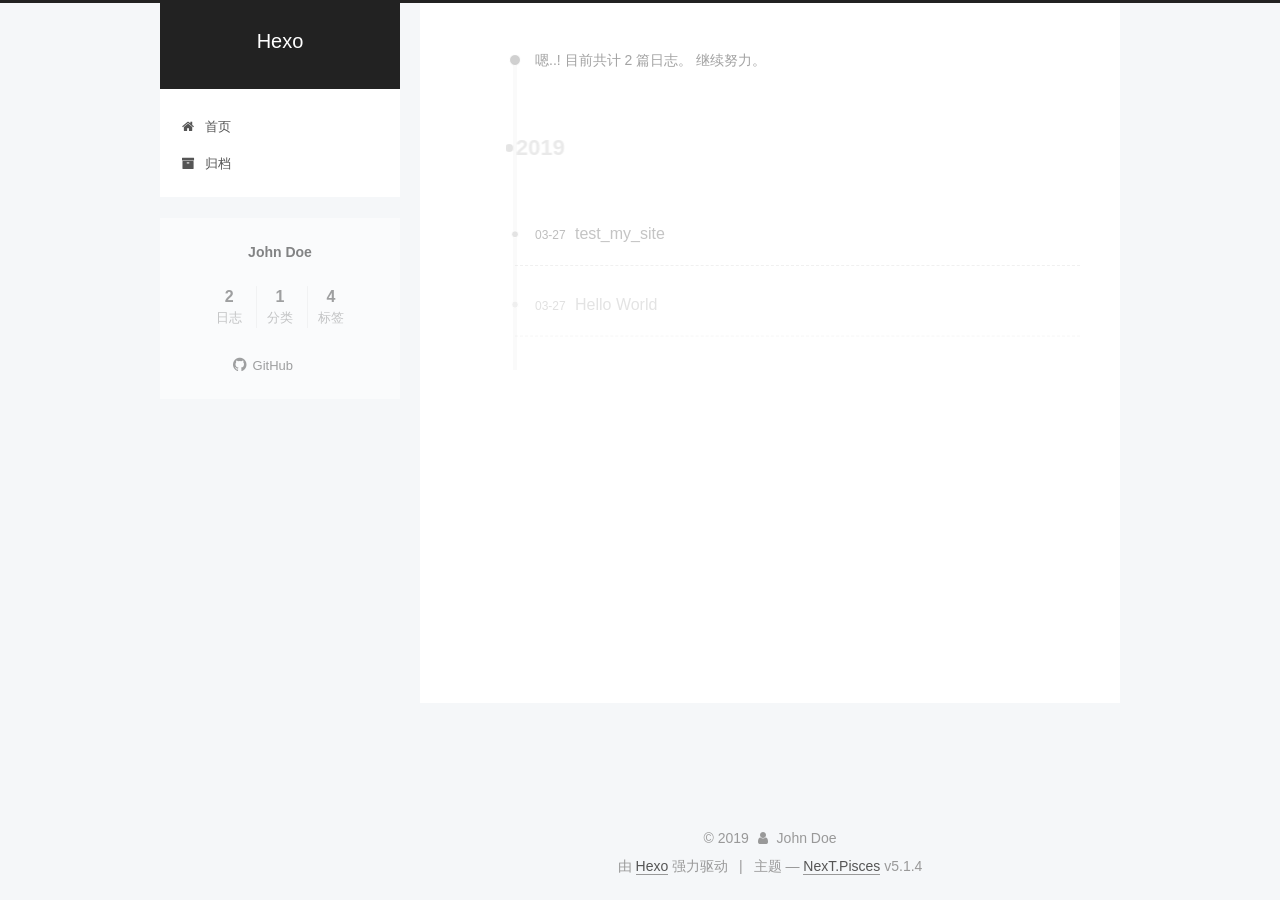
<file: archives/index.html>
<!DOCTYPE html>



  


<html class="theme-next pisces use-motion" lang="zh-Hans">
<head><meta name="generator" content="Hexo 3.8.0">
  <meta charset="UTF-8">
<meta http-equiv="X-UA-Compatible" content="IE=edge">
<meta name="viewport" content="width=device-width, initial-scale=1, maximum-scale=1">
<meta name="theme-color" content="#222">









<meta http-equiv="Cache-Control" content="no-transform">
<meta http-equiv="Cache-Control" content="no-siteapp">
















  
  
  <link href="/lib/fancybox/source/jquery.fancybox.css?v=2.1.5" rel="stylesheet" type="text/css">







<link href="/lib/font-awesome/css/font-awesome.min.css?v=4.6.2" rel="stylesheet" type="text/css">

<link href="/css/main.css?v=5.1.4" rel="stylesheet" type="text/css">


  <link rel="apple-touch-icon" sizes="180x180" href="/images/apple-touch-icon-next.png?v=5.1.4">


  <link rel="icon" type="image/png" sizes="32x32" href="/images/favicon-32x32-next.png?v=5.1.4">


  <link rel="icon" type="image/png" sizes="16x16" href="/images/favicon-16x16-next.png?v=5.1.4">


  <link rel="mask-icon" href="/images/logo.svg?v=5.1.4" color="#222">





  <meta name="keywords" content="Hexo, NexT">










<meta property="og:type" content="website">
<meta property="og:title" content="Hexo">
<meta property="og:url" content="http://yoursite.com/archives/index.html">
<meta property="og:site_name" content="Hexo">
<meta property="og:locale" content="zh-Hans">
<meta name="twitter:card" content="summary">
<meta name="twitter:title" content="Hexo">



<script type="text/javascript" id="hexo.configurations">
  var NexT = window.NexT || {};
  var CONFIG = {
    root: '/',
    scheme: 'Pisces',
    version: '5.1.4',
    sidebar: {"position":"left","display":"post","offset":12,"b2t":false,"scrollpercent":false,"onmobile":false},
    fancybox: true,
    tabs: true,
    motion: {"enable":true,"async":false,"transition":{"post_block":"fadeIn","post_header":"slideDownIn","post_body":"slideDownIn","coll_header":"slideLeftIn","sidebar":"slideUpIn"}},
    duoshuo: {
      userId: '0',
      author: '博主'
    },
    algolia: {
      applicationID: '',
      apiKey: '',
      indexName: '',
      hits: {"per_page":10},
      labels: {"input_placeholder":"Search for Posts","hits_empty":"We didn't find any results for the search: ${query}","hits_stats":"${hits} results found in ${time} ms"}
    }
  };
</script>



  <link rel="canonical" href="http://yoursite.com/archives/">





  <title>归档 | Hexo</title>
  








</head>

<body itemscope itemtype="http://schema.org/WebPage" lang="zh-Hans">

  
  
    
  

  <div class="container sidebar-position-left page-archive">
    <div class="headband"></div>

    <header id="header" class="header" itemscope itemtype="http://schema.org/WPHeader">
      <div class="header-inner"><div class="site-brand-wrapper">
  <div class="site-meta ">
    

    <div class="custom-logo-site-title">
      <a href="/" class="brand" rel="start">
        <span class="logo-line-before"><i></i></span>
        <span class="site-title">Hexo</span>
        <span class="logo-line-after"><i></i></span>
      </a>
    </div>
      
        <p class="site-subtitle"></p>
      
  </div>

  <div class="site-nav-toggle">
    <button>
      <span class="btn-bar"></span>
      <span class="btn-bar"></span>
      <span class="btn-bar"></span>
    </button>
  </div>
</div>

<nav class="site-nav">
  

  
    <ul id="menu" class="menu">
      
        
        <li class="menu-item menu-item-home">
          <a href="/" rel="section">
            
              <i class="menu-item-icon fa fa-fw fa-home"></i> <br>
            
            首页
          </a>
        </li>
      
        
        <li class="menu-item menu-item-archives">
          <a href="/archives/" rel="section">
            
              <i class="menu-item-icon fa fa-fw fa-archive"></i> <br>
            
            归档
          </a>
        </li>
      

      
    </ul>
  

  
</nav>



 </div>
    </header>

    <main id="main" class="main">
      <div class="main-inner">
        <div class="content-wrap">
          <div id="content" class="content">
            

  
  
  
  <div class="post-block archive">
    <div id="posts" class="posts-collapse">
      <span class="archive-move-on"></span>

      <span class="archive-page-counter">
        
        
        
          
        
        嗯..! 目前共计 2 篇日志。 继续努力。
      </span>

      

        
        
        

        
          
          <div class="collection-title">
            <h1 class="archive-year" id="archive-year-2019">2019</h1>
          </div>
        
        

        

  <article class="post post-type-normal" itemscope itemtype="http://schema.org/Article">
    <header class="post-header">

      <h2 class="post-title">
        
            <a class="post-title-link" href="/2019/03/27/test-my-site/" itemprop="url">
              
                <span itemprop="name">test_my_site</span>
              
            </a>
        
      </h2>

      <div class="post-meta">
        <time class="post-time" itemprop="dateCreated" datetime="2019-03-27T09:39:22+08:00" content="2019-03-27">
          03-27
        </time>
      </div>

    </header>
  </article>



      

        
        
        

        
        

        

  <article class="post post-type-normal" itemscope itemtype="http://schema.org/Article">
    <header class="post-header">

      <h2 class="post-title">
        
            <a class="post-title-link" href="/2019/03/27/hello-world/" itemprop="url">
              
                <span itemprop="name">Hello World</span>
              
            </a>
        
      </h2>

      <div class="post-meta">
        <time class="post-time" itemprop="dateCreated" datetime="2019-03-27T09:30:09+08:00" content="2019-03-27">
          03-27
        </time>
      </div>

    </header>
  </article>



      

    </div>
  </div>
  
  
  

  



          </div>
          


          

        </div>
        
          
  
  <div class="sidebar-toggle">
    <div class="sidebar-toggle-line-wrap">
      <span class="sidebar-toggle-line sidebar-toggle-line-first"></span>
      <span class="sidebar-toggle-line sidebar-toggle-line-middle"></span>
      <span class="sidebar-toggle-line sidebar-toggle-line-last"></span>
    </div>
  </div>

  <aside id="sidebar" class="sidebar">
    
    <div class="sidebar-inner">

      

      

      <section class="site-overview-wrap sidebar-panel sidebar-panel-active">
        <div class="site-overview">
          <div class="site-author motion-element" itemprop="author" itemscope itemtype="http://schema.org/Person">
            
              <p class="site-author-name" itemprop="name">John Doe</p>
              <p class="site-description motion-element" itemprop="description"></p>
          </div>

          <nav class="site-state motion-element">

            
              <div class="site-state-item site-state-posts">
              
                <a href="/archives/">
              
                  <span class="site-state-item-count">2</span>
                  <span class="site-state-item-name">日志</span>
                </a>
              </div>
            

            
              
              
              <div class="site-state-item site-state-categories">
                <a href="/categories/index.html">
                  <span class="site-state-item-count">1</span>
                  <span class="site-state-item-name">分类</span>
                </a>
              </div>
            

            
              
              
              <div class="site-state-item site-state-tags">
                <a href="/tags/index.html">
                  <span class="site-state-item-count">4</span>
                  <span class="site-state-item-name">标签</span>
                </a>
              </div>
            

          </nav>

          

          
            <div class="links-of-author motion-element">
                
                  <span class="links-of-author-item">
                    <a href="https://github.com/o0Helloworld0o-ustc" target="_blank" title="GitHub">
                      
                        <i class="fa fa-fw fa-github"></i>GitHub</a>
                  </span>
                
            </div>
          

          
          

          
          

          

        </div>
      </section>

      

      

    </div>
  </aside>


        
      </div>
    </main>

    <footer id="footer" class="footer">
      <div class="footer-inner">
        <div class="copyright">&copy; <span itemprop="copyrightYear">2019</span>
  <span class="with-love">
    <i class="fa fa-user"></i>
  </span>
  <span class="author" itemprop="copyrightHolder">John Doe</span>

  
</div>


  <div class="powered-by">由 <a class="theme-link" target="_blank" href="https://hexo.io">Hexo</a> 强力驱动</div>



  <span class="post-meta-divider">|</span>



  <div class="theme-info">主题 &mdash; <a class="theme-link" target="_blank" href="https://github.com/iissnan/hexo-theme-next">NexT.Pisces</a> v5.1.4</div>




        







        
      </div>
    </footer>

    
      <div class="back-to-top">
        <i class="fa fa-arrow-up"></i>
        
      </div>
    

    

  </div>

  

<script type="text/javascript">
  if (Object.prototype.toString.call(window.Promise) !== '[object Function]') {
    window.Promise = null;
  }
</script>









  












  
  
    <script type="text/javascript" src="/lib/jquery/index.js?v=2.1.3"></script>
  

  
  
    <script type="text/javascript" src="/lib/fastclick/lib/fastclick.min.js?v=1.0.6"></script>
  

  
  
    <script type="text/javascript" src="/lib/jquery_lazyload/jquery.lazyload.js?v=1.9.7"></script>
  

  
  
    <script type="text/javascript" src="/lib/velocity/velocity.min.js?v=1.2.1"></script>
  

  
  
    <script type="text/javascript" src="/lib/velocity/velocity.ui.min.js?v=1.2.1"></script>
  

  
  
    <script type="text/javascript" src="/lib/fancybox/source/jquery.fancybox.pack.js?v=2.1.5"></script>
  


  


  <script type="text/javascript" src="/js/src/utils.js?v=5.1.4"></script>

  <script type="text/javascript" src="/js/src/motion.js?v=5.1.4"></script>



  
  


  <script type="text/javascript" src="/js/src/affix.js?v=5.1.4"></script>

  <script type="text/javascript" src="/js/src/schemes/pisces.js?v=5.1.4"></script>



  

  


  <script type="text/javascript" src="/js/src/bootstrap.js?v=5.1.4"></script>



  


  




	





  





  












  





  

  

  

  
  

  

  

  

</body>
</html>
</file>
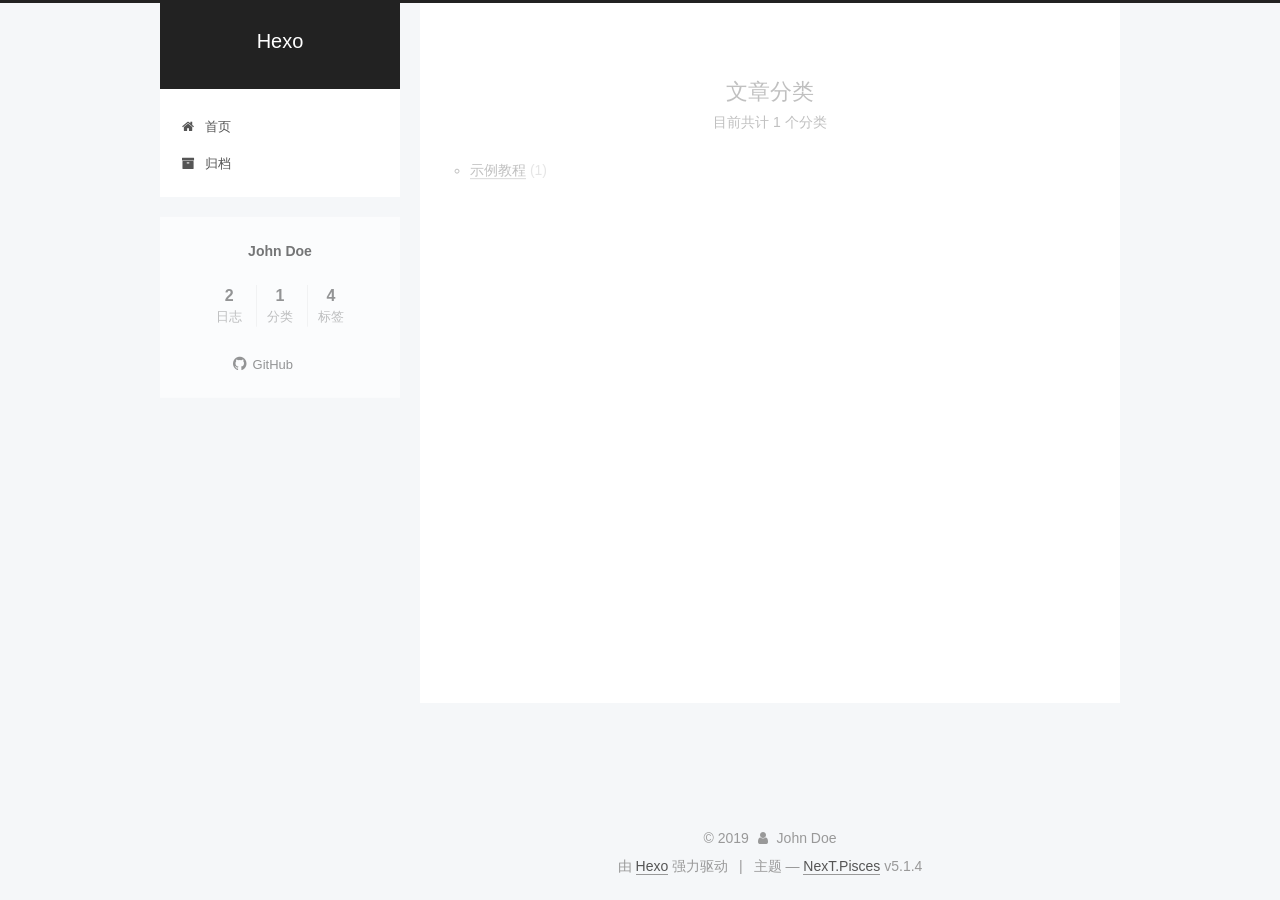
<file: categories/index.html>
<!DOCTYPE html>



  


<html class="theme-next pisces use-motion" lang="zh-Hans">
<head><meta name="generator" content="Hexo 3.8.0">
  <meta charset="UTF-8">
<meta http-equiv="X-UA-Compatible" content="IE=edge">
<meta name="viewport" content="width=device-width, initial-scale=1, maximum-scale=1">
<meta name="theme-color" content="#222">









<meta http-equiv="Cache-Control" content="no-transform">
<meta http-equiv="Cache-Control" content="no-siteapp">
















  
  
  <link href="/lib/fancybox/source/jquery.fancybox.css?v=2.1.5" rel="stylesheet" type="text/css">







<link href="/lib/font-awesome/css/font-awesome.min.css?v=4.6.2" rel="stylesheet" type="text/css">

<link href="/css/main.css?v=5.1.4" rel="stylesheet" type="text/css">


  <link rel="apple-touch-icon" sizes="180x180" href="/images/apple-touch-icon-next.png?v=5.1.4">


  <link rel="icon" type="image/png" sizes="32x32" href="/images/favicon-32x32-next.png?v=5.1.4">


  <link rel="icon" type="image/png" sizes="16x16" href="/images/favicon-16x16-next.png?v=5.1.4">


  <link rel="mask-icon" href="/images/logo.svg?v=5.1.4" color="#222">





  <meta name="keywords" content="Hexo, NexT">










<meta property="og:type" content="website">
<meta property="og:title" content="文章分类">
<meta property="og:url" content="http://yoursite.com/categories/index.html">
<meta property="og:site_name" content="Hexo">
<meta property="og:locale" content="zh-Hans">
<meta property="og:updated_time" content="2019-03-27T03:04:58.244Z">
<meta name="twitter:card" content="summary">
<meta name="twitter:title" content="文章分类">



<script type="text/javascript" id="hexo.configurations">
  var NexT = window.NexT || {};
  var CONFIG = {
    root: '/',
    scheme: 'Pisces',
    version: '5.1.4',
    sidebar: {"position":"left","display":"post","offset":12,"b2t":false,"scrollpercent":false,"onmobile":false},
    fancybox: true,
    tabs: true,
    motion: {"enable":true,"async":false,"transition":{"post_block":"fadeIn","post_header":"slideDownIn","post_body":"slideDownIn","coll_header":"slideLeftIn","sidebar":"slideUpIn"}},
    duoshuo: {
      userId: '0',
      author: '博主'
    },
    algolia: {
      applicationID: '',
      apiKey: '',
      indexName: '',
      hits: {"per_page":10},
      labels: {"input_placeholder":"Search for Posts","hits_empty":"We didn't find any results for the search: ${query}","hits_stats":"${hits} results found in ${time} ms"}
    }
  };
</script>



  <link rel="canonical" href="http://yoursite.com/categories/">





  <title>文章分类 | Hexo</title>
  








</head>

<body itemscope itemtype="http://schema.org/WebPage" lang="zh-Hans">

  
  
    
  

  <div class="container sidebar-position-left page-post-detail">
    <div class="headband"></div>

    <header id="header" class="header" itemscope itemtype="http://schema.org/WPHeader">
      <div class="header-inner"><div class="site-brand-wrapper">
  <div class="site-meta ">
    

    <div class="custom-logo-site-title">
      <a href="/" class="brand" rel="start">
        <span class="logo-line-before"><i></i></span>
        <span class="site-title">Hexo</span>
        <span class="logo-line-after"><i></i></span>
      </a>
    </div>
      
        <p class="site-subtitle"></p>
      
  </div>

  <div class="site-nav-toggle">
    <button>
      <span class="btn-bar"></span>
      <span class="btn-bar"></span>
      <span class="btn-bar"></span>
    </button>
  </div>
</div>

<nav class="site-nav">
  

  
    <ul id="menu" class="menu">
      
        
        <li class="menu-item menu-item-home">
          <a href="/" rel="section">
            
              <i class="menu-item-icon fa fa-fw fa-home"></i> <br>
            
            首页
          </a>
        </li>
      
        
        <li class="menu-item menu-item-archives">
          <a href="/archives/" rel="section">
            
              <i class="menu-item-icon fa fa-fw fa-archive"></i> <br>
            
            归档
          </a>
        </li>
      

      
    </ul>
  

  
</nav>



 </div>
    </header>

    <main id="main" class="main">
      <div class="main-inner">
        <div class="content-wrap">
          <div id="content" class="content">
            

  <div id="posts" class="posts-expand">
    
    
    
    <div class="post-block page">
      <header class="post-header">

	<h1 class="post-title" itemprop="name headline">文章分类</h1>



</header>

      
      
      
      <div class="post-body">
        
        
          <div class="category-all-page">
            <div class="category-all-title">
                目前共计 1 个分类
            </div>
            <div class="category-all">
              <ul class="category-list"><li class="category-list-item"><a class="category-list-link" href="/categories/示例教程/">示例教程</a><span class="category-list-count">1</span></li></ul>
            </div>
          </div>
        
      </div>
      
      
      
    </div>
    
    
    
  </div>


          </div>
          


          

  



        </div>
        
          
  
  <div class="sidebar-toggle">
    <div class="sidebar-toggle-line-wrap">
      <span class="sidebar-toggle-line sidebar-toggle-line-first"></span>
      <span class="sidebar-toggle-line sidebar-toggle-line-middle"></span>
      <span class="sidebar-toggle-line sidebar-toggle-line-last"></span>
    </div>
  </div>

  <aside id="sidebar" class="sidebar">
    
    <div class="sidebar-inner">

      

      

      <section class="site-overview-wrap sidebar-panel sidebar-panel-active">
        <div class="site-overview">
          <div class="site-author motion-element" itemprop="author" itemscope itemtype="http://schema.org/Person">
            
              <p class="site-author-name" itemprop="name">John Doe</p>
              <p class="site-description motion-element" itemprop="description"></p>
          </div>

          <nav class="site-state motion-element">

            
              <div class="site-state-item site-state-posts">
              
                <a href="/archives/">
              
                  <span class="site-state-item-count">2</span>
                  <span class="site-state-item-name">日志</span>
                </a>
              </div>
            

            
              
              
              <div class="site-state-item site-state-categories">
                <a href="/categories/index.html">
                  <span class="site-state-item-count">1</span>
                  <span class="site-state-item-name">分类</span>
                </a>
              </div>
            

            
              
              
              <div class="site-state-item site-state-tags">
                <a href="/tags/index.html">
                  <span class="site-state-item-count">4</span>
                  <span class="site-state-item-name">标签</span>
                </a>
              </div>
            

          </nav>

          

          
            <div class="links-of-author motion-element">
                
                  <span class="links-of-author-item">
                    <a href="https://github.com/o0Helloworld0o-ustc" target="_blank" title="GitHub">
                      
                        <i class="fa fa-fw fa-github"></i>GitHub</a>
                  </span>
                
            </div>
          

          
          

          
          

          

        </div>
      </section>

      

      

    </div>
  </aside>


        
      </div>
    </main>

    <footer id="footer" class="footer">
      <div class="footer-inner">
        <div class="copyright">&copy; <span itemprop="copyrightYear">2019</span>
  <span class="with-love">
    <i class="fa fa-user"></i>
  </span>
  <span class="author" itemprop="copyrightHolder">John Doe</span>

  
</div>


  <div class="powered-by">由 <a class="theme-link" target="_blank" href="https://hexo.io">Hexo</a> 强力驱动</div>



  <span class="post-meta-divider">|</span>



  <div class="theme-info">主题 &mdash; <a class="theme-link" target="_blank" href="https://github.com/iissnan/hexo-theme-next">NexT.Pisces</a> v5.1.4</div>




        







        
      </div>
    </footer>

    
      <div class="back-to-top">
        <i class="fa fa-arrow-up"></i>
        
      </div>
    

    

  </div>

  

<script type="text/javascript">
  if (Object.prototype.toString.call(window.Promise) !== '[object Function]') {
    window.Promise = null;
  }
</script>









  












  
  
    <script type="text/javascript" src="/lib/jquery/index.js?v=2.1.3"></script>
  

  
  
    <script type="text/javascript" src="/lib/fastclick/lib/fastclick.min.js?v=1.0.6"></script>
  

  
  
    <script type="text/javascript" src="/lib/jquery_lazyload/jquery.lazyload.js?v=1.9.7"></script>
  

  
  
    <script type="text/javascript" src="/lib/velocity/velocity.min.js?v=1.2.1"></script>
  

  
  
    <script type="text/javascript" src="/lib/velocity/velocity.ui.min.js?v=1.2.1"></script>
  

  
  
    <script type="text/javascript" src="/lib/fancybox/source/jquery.fancybox.pack.js?v=2.1.5"></script>
  


  


  <script type="text/javascript" src="/js/src/utils.js?v=5.1.4"></script>

  <script type="text/javascript" src="/js/src/motion.js?v=5.1.4"></script>



  
  


  <script type="text/javascript" src="/js/src/affix.js?v=5.1.4"></script>

  <script type="text/javascript" src="/js/src/schemes/pisces.js?v=5.1.4"></script>



  
  <script type="text/javascript" src="/js/src/scrollspy.js?v=5.1.4"></script>
<script type="text/javascript" src="/js/src/post-details.js?v=5.1.4"></script>



  


  <script type="text/javascript" src="/js/src/bootstrap.js?v=5.1.4"></script>



  


  




	





  





  












  





  

  

  

  
  

  

  

  

</body>
</html>
</file>
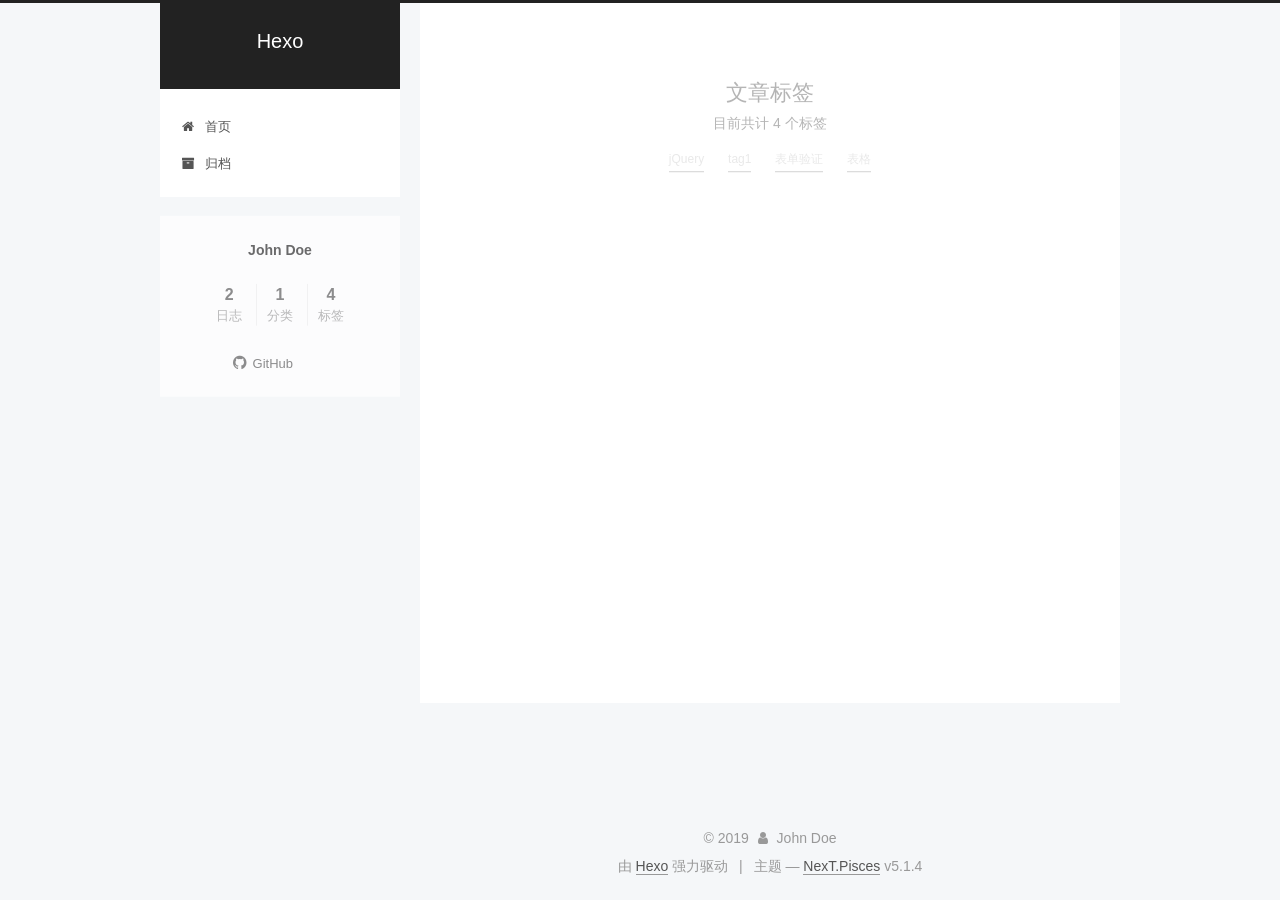
<file: tags/index.html>
<!DOCTYPE html>



  


<html class="theme-next pisces use-motion" lang="zh-Hans">
<head><meta name="generator" content="Hexo 3.8.0">
  <meta charset="UTF-8">
<meta http-equiv="X-UA-Compatible" content="IE=edge">
<meta name="viewport" content="width=device-width, initial-scale=1, maximum-scale=1">
<meta name="theme-color" content="#222">









<meta http-equiv="Cache-Control" content="no-transform">
<meta http-equiv="Cache-Control" content="no-siteapp">
















  
  
  <link href="/lib/fancybox/source/jquery.fancybox.css?v=2.1.5" rel="stylesheet" type="text/css">







<link href="/lib/font-awesome/css/font-awesome.min.css?v=4.6.2" rel="stylesheet" type="text/css">

<link href="/css/main.css?v=5.1.4" rel="stylesheet" type="text/css">


  <link rel="apple-touch-icon" sizes="180x180" href="/images/apple-touch-icon-next.png?v=5.1.4">


  <link rel="icon" type="image/png" sizes="32x32" href="/images/favicon-32x32-next.png?v=5.1.4">


  <link rel="icon" type="image/png" sizes="16x16" href="/images/favicon-16x16-next.png?v=5.1.4">


  <link rel="mask-icon" href="/images/logo.svg?v=5.1.4" color="#222">





  <meta name="keywords" content="Hexo, NexT">










<meta property="og:type" content="website">
<meta property="og:title" content="文章标签">
<meta property="og:url" content="http://yoursite.com/tags/index.html">
<meta property="og:site_name" content="Hexo">
<meta property="og:locale" content="zh-Hans">
<meta property="og:updated_time" content="2019-03-27T03:05:21.933Z">
<meta name="twitter:card" content="summary">
<meta name="twitter:title" content="文章标签">



<script type="text/javascript" id="hexo.configurations">
  var NexT = window.NexT || {};
  var CONFIG = {
    root: '/',
    scheme: 'Pisces',
    version: '5.1.4',
    sidebar: {"position":"left","display":"post","offset":12,"b2t":false,"scrollpercent":false,"onmobile":false},
    fancybox: true,
    tabs: true,
    motion: {"enable":true,"async":false,"transition":{"post_block":"fadeIn","post_header":"slideDownIn","post_body":"slideDownIn","coll_header":"slideLeftIn","sidebar":"slideUpIn"}},
    duoshuo: {
      userId: '0',
      author: '博主'
    },
    algolia: {
      applicationID: '',
      apiKey: '',
      indexName: '',
      hits: {"per_page":10},
      labels: {"input_placeholder":"Search for Posts","hits_empty":"We didn't find any results for the search: ${query}","hits_stats":"${hits} results found in ${time} ms"}
    }
  };
</script>



  <link rel="canonical" href="http://yoursite.com/tags/">





  <title>文章标签 | Hexo</title>
  








</head>

<body itemscope itemtype="http://schema.org/WebPage" lang="zh-Hans">

  
  
    
  

  <div class="container sidebar-position-left page-post-detail">
    <div class="headband"></div>

    <header id="header" class="header" itemscope itemtype="http://schema.org/WPHeader">
      <div class="header-inner"><div class="site-brand-wrapper">
  <div class="site-meta ">
    

    <div class="custom-logo-site-title">
      <a href="/" class="brand" rel="start">
        <span class="logo-line-before"><i></i></span>
        <span class="site-title">Hexo</span>
        <span class="logo-line-after"><i></i></span>
      </a>
    </div>
      
        <p class="site-subtitle"></p>
      
  </div>

  <div class="site-nav-toggle">
    <button>
      <span class="btn-bar"></span>
      <span class="btn-bar"></span>
      <span class="btn-bar"></span>
    </button>
  </div>
</div>

<nav class="site-nav">
  

  
    <ul id="menu" class="menu">
      
        
        <li class="menu-item menu-item-home">
          <a href="/" rel="section">
            
              <i class="menu-item-icon fa fa-fw fa-home"></i> <br>
            
            首页
          </a>
        </li>
      
        
        <li class="menu-item menu-item-archives">
          <a href="/archives/" rel="section">
            
              <i class="menu-item-icon fa fa-fw fa-archive"></i> <br>
            
            归档
          </a>
        </li>
      

      
    </ul>
  

  
</nav>



 </div>
    </header>

    <main id="main" class="main">
      <div class="main-inner">
        <div class="content-wrap">
          <div id="content" class="content">
            

  <div id="posts" class="posts-expand">
    
    
    
    <div class="post-block page">
      <header class="post-header">

	<h1 class="post-title" itemprop="name headline">文章标签</h1>



</header>

      
      
      
      <div class="post-body">
        
        
          <div class="tag-cloud">
            <div class="tag-cloud-title">
                目前共计 4 个标签
            </div>
            <div class="tag-cloud-tags">
              <a href="/tags/jQuery/" style="font-size: 12px; color: #ccc">jQuery</a> <a href="/tags/tag1/" style="font-size: 12px; color: #ccc">tag1</a> <a href="/tags/表单验证/" style="font-size: 12px; color: #ccc">表单验证</a> <a href="/tags/表格/" style="font-size: 12px; color: #ccc">表格</a>
            </div>
          </div>
        
      </div>
      
      
      
    </div>
    
    
    
  </div>


          </div>
          


          

  



        </div>
        
          
  
  <div class="sidebar-toggle">
    <div class="sidebar-toggle-line-wrap">
      <span class="sidebar-toggle-line sidebar-toggle-line-first"></span>
      <span class="sidebar-toggle-line sidebar-toggle-line-middle"></span>
      <span class="sidebar-toggle-line sidebar-toggle-line-last"></span>
    </div>
  </div>

  <aside id="sidebar" class="sidebar">
    
    <div class="sidebar-inner">

      

      

      <section class="site-overview-wrap sidebar-panel sidebar-panel-active">
        <div class="site-overview">
          <div class="site-author motion-element" itemprop="author" itemscope itemtype="http://schema.org/Person">
            
              <p class="site-author-name" itemprop="name">John Doe</p>
              <p class="site-description motion-element" itemprop="description"></p>
          </div>

          <nav class="site-state motion-element">

            
              <div class="site-state-item site-state-posts">
              
                <a href="/archives/">
              
                  <span class="site-state-item-count">2</span>
                  <span class="site-state-item-name">日志</span>
                </a>
              </div>
            

            
              
              
              <div class="site-state-item site-state-categories">
                <a href="/categories/index.html">
                  <span class="site-state-item-count">1</span>
                  <span class="site-state-item-name">分类</span>
                </a>
              </div>
            

            
              
              
              <div class="site-state-item site-state-tags">
                <a href="/tags/index.html">
                  <span class="site-state-item-count">4</span>
                  <span class="site-state-item-name">标签</span>
                </a>
              </div>
            

          </nav>

          

          
            <div class="links-of-author motion-element">
                
                  <span class="links-of-author-item">
                    <a href="https://github.com/o0Helloworld0o-ustc" target="_blank" title="GitHub">
                      
                        <i class="fa fa-fw fa-github"></i>GitHub</a>
                  </span>
                
            </div>
          

          
          

          
          

          

        </div>
      </section>

      

      

    </div>
  </aside>


        
      </div>
    </main>

    <footer id="footer" class="footer">
      <div class="footer-inner">
        <div class="copyright">&copy; <span itemprop="copyrightYear">2019</span>
  <span class="with-love">
    <i class="fa fa-user"></i>
  </span>
  <span class="author" itemprop="copyrightHolder">John Doe</span>

  
</div>


  <div class="powered-by">由 <a class="theme-link" target="_blank" href="https://hexo.io">Hexo</a> 强力驱动</div>



  <span class="post-meta-divider">|</span>



  <div class="theme-info">主题 &mdash; <a class="theme-link" target="_blank" href="https://github.com/iissnan/hexo-theme-next">NexT.Pisces</a> v5.1.4</div>




        







        
      </div>
    </footer>

    
      <div class="back-to-top">
        <i class="fa fa-arrow-up"></i>
        
      </div>
    

    

  </div>

  

<script type="text/javascript">
  if (Object.prototype.toString.call(window.Promise) !== '[object Function]') {
    window.Promise = null;
  }
</script>









  












  
  
    <script type="text/javascript" src="/lib/jquery/index.js?v=2.1.3"></script>
  

  
  
    <script type="text/javascript" src="/lib/fastclick/lib/fastclick.min.js?v=1.0.6"></script>
  

  
  
    <script type="text/javascript" src="/lib/jquery_lazyload/jquery.lazyload.js?v=1.9.7"></script>
  

  
  
    <script type="text/javascript" src="/lib/velocity/velocity.min.js?v=1.2.1"></script>
  

  
  
    <script type="text/javascript" src="/lib/velocity/velocity.ui.min.js?v=1.2.1"></script>
  

  
  
    <script type="text/javascript" src="/lib/fancybox/source/jquery.fancybox.pack.js?v=2.1.5"></script>
  


  


  <script type="text/javascript" src="/js/src/utils.js?v=5.1.4"></script>

  <script type="text/javascript" src="/js/src/motion.js?v=5.1.4"></script>



  
  


  <script type="text/javascript" src="/js/src/affix.js?v=5.1.4"></script>

  <script type="text/javascript" src="/js/src/schemes/pisces.js?v=5.1.4"></script>



  
  <script type="text/javascript" src="/js/src/scrollspy.js?v=5.1.4"></script>
<script type="text/javascript" src="/js/src/post-details.js?v=5.1.4"></script>



  


  <script type="text/javascript" src="/js/src/bootstrap.js?v=5.1.4"></script>



  


  




	





  





  












  





  

  

  

  
  

  

  

  

</body>
</html>
</file>
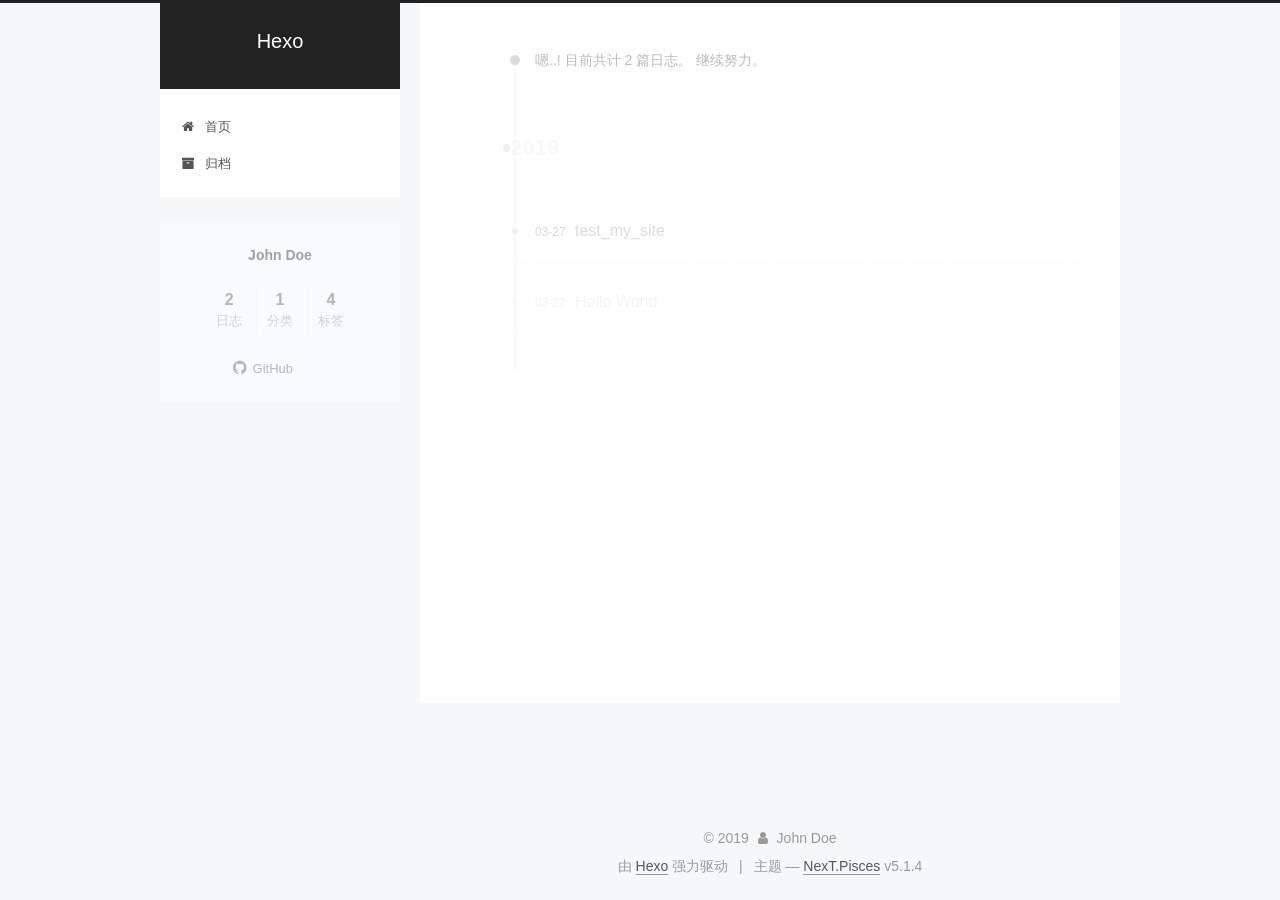
<file: archives/2019/index.html>
<!DOCTYPE html>



  


<html class="theme-next pisces use-motion" lang="zh-Hans">
<head><meta name="generator" content="Hexo 3.8.0">
  <meta charset="UTF-8">
<meta http-equiv="X-UA-Compatible" content="IE=edge">
<meta name="viewport" content="width=device-width, initial-scale=1, maximum-scale=1">
<meta name="theme-color" content="#222">









<meta http-equiv="Cache-Control" content="no-transform">
<meta http-equiv="Cache-Control" content="no-siteapp">
















  
  
  <link href="/lib/fancybox/source/jquery.fancybox.css?v=2.1.5" rel="stylesheet" type="text/css">







<link href="/lib/font-awesome/css/font-awesome.min.css?v=4.6.2" rel="stylesheet" type="text/css">

<link href="/css/main.css?v=5.1.4" rel="stylesheet" type="text/css">


  <link rel="apple-touch-icon" sizes="180x180" href="/images/apple-touch-icon-next.png?v=5.1.4">


  <link rel="icon" type="image/png" sizes="32x32" href="/images/favicon-32x32-next.png?v=5.1.4">


  <link rel="icon" type="image/png" sizes="16x16" href="/images/favicon-16x16-next.png?v=5.1.4">


  <link rel="mask-icon" href="/images/logo.svg?v=5.1.4" color="#222">





  <meta name="keywords" content="Hexo, NexT">










<meta property="og:type" content="website">
<meta property="og:title" content="Hexo">
<meta property="og:url" content="http://yoursite.com/archives/2019/index.html">
<meta property="og:site_name" content="Hexo">
<meta property="og:locale" content="zh-Hans">
<meta name="twitter:card" content="summary">
<meta name="twitter:title" content="Hexo">



<script type="text/javascript" id="hexo.configurations">
  var NexT = window.NexT || {};
  var CONFIG = {
    root: '/',
    scheme: 'Pisces',
    version: '5.1.4',
    sidebar: {"position":"left","display":"post","offset":12,"b2t":false,"scrollpercent":false,"onmobile":false},
    fancybox: true,
    tabs: true,
    motion: {"enable":true,"async":false,"transition":{"post_block":"fadeIn","post_header":"slideDownIn","post_body":"slideDownIn","coll_header":"slideLeftIn","sidebar":"slideUpIn"}},
    duoshuo: {
      userId: '0',
      author: '博主'
    },
    algolia: {
      applicationID: '',
      apiKey: '',
      indexName: '',
      hits: {"per_page":10},
      labels: {"input_placeholder":"Search for Posts","hits_empty":"We didn't find any results for the search: ${query}","hits_stats":"${hits} results found in ${time} ms"}
    }
  };
</script>



  <link rel="canonical" href="http://yoursite.com/archives/2019/">





  <title>归档 | Hexo</title>
  








</head>

<body itemscope itemtype="http://schema.org/WebPage" lang="zh-Hans">

  
  
    
  

  <div class="container sidebar-position-left page-archive">
    <div class="headband"></div>

    <header id="header" class="header" itemscope itemtype="http://schema.org/WPHeader">
      <div class="header-inner"><div class="site-brand-wrapper">
  <div class="site-meta ">
    

    <div class="custom-logo-site-title">
      <a href="/" class="brand" rel="start">
        <span class="logo-line-before"><i></i></span>
        <span class="site-title">Hexo</span>
        <span class="logo-line-after"><i></i></span>
      </a>
    </div>
      
        <p class="site-subtitle"></p>
      
  </div>

  <div class="site-nav-toggle">
    <button>
      <span class="btn-bar"></span>
      <span class="btn-bar"></span>
      <span class="btn-bar"></span>
    </button>
  </div>
</div>

<nav class="site-nav">
  

  
    <ul id="menu" class="menu">
      
        
        <li class="menu-item menu-item-home">
          <a href="/" rel="section">
            
              <i class="menu-item-icon fa fa-fw fa-home"></i> <br>
            
            首页
          </a>
        </li>
      
        
        <li class="menu-item menu-item-archives">
          <a href="/archives/" rel="section">
            
              <i class="menu-item-icon fa fa-fw fa-archive"></i> <br>
            
            归档
          </a>
        </li>
      

      
    </ul>
  

  
</nav>



 </div>
    </header>

    <main id="main" class="main">
      <div class="main-inner">
        <div class="content-wrap">
          <div id="content" class="content">
            

  
  
  
  <div class="post-block archive">
    <div id="posts" class="posts-collapse">
      <span class="archive-move-on"></span>

      <span class="archive-page-counter">
        
        
        
          
        
        嗯..! 目前共计 2 篇日志。 继续努力。
      </span>

      

        
        
        

        
          
          <div class="collection-title">
            <h1 class="archive-year" id="archive-year-2019">2019</h1>
          </div>
        
        

        

  <article class="post post-type-normal" itemscope itemtype="http://schema.org/Article">
    <header class="post-header">

      <h2 class="post-title">
        
            <a class="post-title-link" href="/2019/03/27/test-my-site/" itemprop="url">
              
                <span itemprop="name">test_my_site</span>
              
            </a>
        
      </h2>

      <div class="post-meta">
        <time class="post-time" itemprop="dateCreated" datetime="2019-03-27T09:39:22+08:00" content="2019-03-27">
          03-27
        </time>
      </div>

    </header>
  </article>



      

        
        
        

        
        

        

  <article class="post post-type-normal" itemscope itemtype="http://schema.org/Article">
    <header class="post-header">

      <h2 class="post-title">
        
            <a class="post-title-link" href="/2019/03/27/hello-world/" itemprop="url">
              
                <span itemprop="name">Hello World</span>
              
            </a>
        
      </h2>

      <div class="post-meta">
        <time class="post-time" itemprop="dateCreated" datetime="2019-03-27T09:30:09+08:00" content="2019-03-27">
          03-27
        </time>
      </div>

    </header>
  </article>



      

    </div>
  </div>
  
  
  

  



          </div>
          


          

        </div>
        
          
  
  <div class="sidebar-toggle">
    <div class="sidebar-toggle-line-wrap">
      <span class="sidebar-toggle-line sidebar-toggle-line-first"></span>
      <span class="sidebar-toggle-line sidebar-toggle-line-middle"></span>
      <span class="sidebar-toggle-line sidebar-toggle-line-last"></span>
    </div>
  </div>

  <aside id="sidebar" class="sidebar">
    
    <div class="sidebar-inner">

      

      

      <section class="site-overview-wrap sidebar-panel sidebar-panel-active">
        <div class="site-overview">
          <div class="site-author motion-element" itemprop="author" itemscope itemtype="http://schema.org/Person">
            
              <p class="site-author-name" itemprop="name">John Doe</p>
              <p class="site-description motion-element" itemprop="description"></p>
          </div>

          <nav class="site-state motion-element">

            
              <div class="site-state-item site-state-posts">
              
                <a href="/archives/">
              
                  <span class="site-state-item-count">2</span>
                  <span class="site-state-item-name">日志</span>
                </a>
              </div>
            

            
              
              
              <div class="site-state-item site-state-categories">
                <a href="/categories/index.html">
                  <span class="site-state-item-count">1</span>
                  <span class="site-state-item-name">分类</span>
                </a>
              </div>
            

            
              
              
              <div class="site-state-item site-state-tags">
                <a href="/tags/index.html">
                  <span class="site-state-item-count">4</span>
                  <span class="site-state-item-name">标签</span>
                </a>
              </div>
            

          </nav>

          

          
            <div class="links-of-author motion-element">
                
                  <span class="links-of-author-item">
                    <a href="https://github.com/o0Helloworld0o-ustc" target="_blank" title="GitHub">
                      
                        <i class="fa fa-fw fa-github"></i>GitHub</a>
                  </span>
                
            </div>
          

          
          

          
          

          

        </div>
      </section>

      

      

    </div>
  </aside>


        
      </div>
    </main>

    <footer id="footer" class="footer">
      <div class="footer-inner">
        <div class="copyright">&copy; <span itemprop="copyrightYear">2019</span>
  <span class="with-love">
    <i class="fa fa-user"></i>
  </span>
  <span class="author" itemprop="copyrightHolder">John Doe</span>

  
</div>


  <div class="powered-by">由 <a class="theme-link" target="_blank" href="https://hexo.io">Hexo</a> 强力驱动</div>



  <span class="post-meta-divider">|</span>



  <div class="theme-info">主题 &mdash; <a class="theme-link" target="_blank" href="https://github.com/iissnan/hexo-theme-next">NexT.Pisces</a> v5.1.4</div>




        







        
      </div>
    </footer>

    
      <div class="back-to-top">
        <i class="fa fa-arrow-up"></i>
        
      </div>
    

    

  </div>

  

<script type="text/javascript">
  if (Object.prototype.toString.call(window.Promise) !== '[object Function]') {
    window.Promise = null;
  }
</script>









  












  
  
    <script type="text/javascript" src="/lib/jquery/index.js?v=2.1.3"></script>
  

  
  
    <script type="text/javascript" src="/lib/fastclick/lib/fastclick.min.js?v=1.0.6"></script>
  

  
  
    <script type="text/javascript" src="/lib/jquery_lazyload/jquery.lazyload.js?v=1.9.7"></script>
  

  
  
    <script type="text/javascript" src="/lib/velocity/velocity.min.js?v=1.2.1"></script>
  

  
  
    <script type="text/javascript" src="/lib/velocity/velocity.ui.min.js?v=1.2.1"></script>
  

  
  
    <script type="text/javascript" src="/lib/fancybox/source/jquery.fancybox.pack.js?v=2.1.5"></script>
  


  


  <script type="text/javascript" src="/js/src/utils.js?v=5.1.4"></script>

  <script type="text/javascript" src="/js/src/motion.js?v=5.1.4"></script>



  
  


  <script type="text/javascript" src="/js/src/affix.js?v=5.1.4"></script>

  <script type="text/javascript" src="/js/src/schemes/pisces.js?v=5.1.4"></script>



  

  


  <script type="text/javascript" src="/js/src/bootstrap.js?v=5.1.4"></script>



  


  




	





  





  












  





  

  

  

  
  

  

  

  

</body>
</html>
</file>
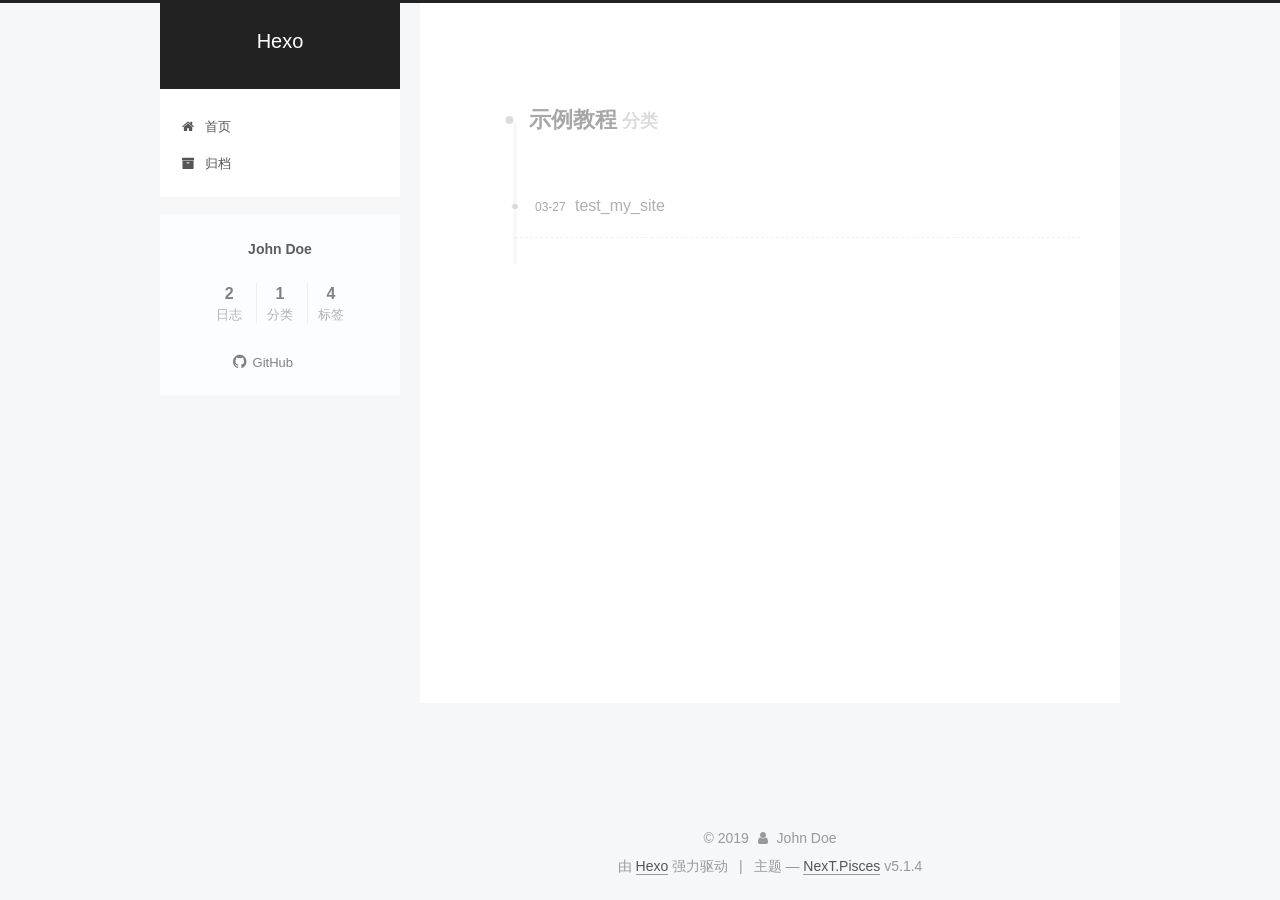
<file: categories/示例教程/index.html>
<!DOCTYPE html>



  


<html class="theme-next pisces use-motion" lang="zh-Hans">
<head><meta name="generator" content="Hexo 3.8.0">
  <meta charset="UTF-8">
<meta http-equiv="X-UA-Compatible" content="IE=edge">
<meta name="viewport" content="width=device-width, initial-scale=1, maximum-scale=1">
<meta name="theme-color" content="#222">









<meta http-equiv="Cache-Control" content="no-transform">
<meta http-equiv="Cache-Control" content="no-siteapp">
















  
  
  <link href="/lib/fancybox/source/jquery.fancybox.css?v=2.1.5" rel="stylesheet" type="text/css">







<link href="/lib/font-awesome/css/font-awesome.min.css?v=4.6.2" rel="stylesheet" type="text/css">

<link href="/css/main.css?v=5.1.4" rel="stylesheet" type="text/css">


  <link rel="apple-touch-icon" sizes="180x180" href="/images/apple-touch-icon-next.png?v=5.1.4">


  <link rel="icon" type="image/png" sizes="32x32" href="/images/favicon-32x32-next.png?v=5.1.4">


  <link rel="icon" type="image/png" sizes="16x16" href="/images/favicon-16x16-next.png?v=5.1.4">


  <link rel="mask-icon" href="/images/logo.svg?v=5.1.4" color="#222">





  <meta name="keywords" content="Hexo, NexT">










<meta property="og:type" content="website">
<meta property="og:title" content="Hexo">
<meta property="og:url" content="http://yoursite.com/categories/示例教程/index.html">
<meta property="og:site_name" content="Hexo">
<meta property="og:locale" content="zh-Hans">
<meta name="twitter:card" content="summary">
<meta name="twitter:title" content="Hexo">



<script type="text/javascript" id="hexo.configurations">
  var NexT = window.NexT || {};
  var CONFIG = {
    root: '/',
    scheme: 'Pisces',
    version: '5.1.4',
    sidebar: {"position":"left","display":"post","offset":12,"b2t":false,"scrollpercent":false,"onmobile":false},
    fancybox: true,
    tabs: true,
    motion: {"enable":true,"async":false,"transition":{"post_block":"fadeIn","post_header":"slideDownIn","post_body":"slideDownIn","coll_header":"slideLeftIn","sidebar":"slideUpIn"}},
    duoshuo: {
      userId: '0',
      author: '博主'
    },
    algolia: {
      applicationID: '',
      apiKey: '',
      indexName: '',
      hits: {"per_page":10},
      labels: {"input_placeholder":"Search for Posts","hits_empty":"We didn't find any results for the search: ${query}","hits_stats":"${hits} results found in ${time} ms"}
    }
  };
</script>



  <link rel="canonical" href="http://yoursite.com/categories/示例教程/">





  <title>分类: 示例教程 | Hexo</title>
  








</head>

<body itemscope itemtype="http://schema.org/WebPage" lang="zh-Hans">

  
  
    
  

  <div class="container sidebar-position-left ">
    <div class="headband"></div>

    <header id="header" class="header" itemscope itemtype="http://schema.org/WPHeader">
      <div class="header-inner"><div class="site-brand-wrapper">
  <div class="site-meta ">
    

    <div class="custom-logo-site-title">
      <a href="/" class="brand" rel="start">
        <span class="logo-line-before"><i></i></span>
        <span class="site-title">Hexo</span>
        <span class="logo-line-after"><i></i></span>
      </a>
    </div>
      
        <p class="site-subtitle"></p>
      
  </div>

  <div class="site-nav-toggle">
    <button>
      <span class="btn-bar"></span>
      <span class="btn-bar"></span>
      <span class="btn-bar"></span>
    </button>
  </div>
</div>

<nav class="site-nav">
  

  
    <ul id="menu" class="menu">
      
        
        <li class="menu-item menu-item-home">
          <a href="/" rel="section">
            
              <i class="menu-item-icon fa fa-fw fa-home"></i> <br>
            
            首页
          </a>
        </li>
      
        
        <li class="menu-item menu-item-archives">
          <a href="/archives/" rel="section">
            
              <i class="menu-item-icon fa fa-fw fa-archive"></i> <br>
            
            归档
          </a>
        </li>
      

      
    </ul>
  

  
</nav>



 </div>
    </header>

    <main id="main" class="main">
      <div class="main-inner">
        <div class="content-wrap">
          <div id="content" class="content">
            

  
  
  
  <div class="post-block category">

    <div id="posts" class="posts-collapse">
      <div class="collection-title">
        <h1>示例教程<small>分类</small>
        </h1>
      </div>

      
        

  <article class="post post-type-normal" itemscope itemtype="http://schema.org/Article">
    <header class="post-header">

      <h2 class="post-title">
        
            <a class="post-title-link" href="/2019/03/27/test-my-site/" itemprop="url">
              
                <span itemprop="name">test_my_site</span>
              
            </a>
        
      </h2>

      <div class="post-meta">
        <time class="post-time" itemprop="dateCreated" datetime="2019-03-27T09:39:22+08:00" content="2019-03-27">
          03-27
        </time>
      </div>

    </header>
  </article>


      
    </div>

  </div>
  
  
  

  



          </div>
          


          

        </div>
        
          
  
  <div class="sidebar-toggle">
    <div class="sidebar-toggle-line-wrap">
      <span class="sidebar-toggle-line sidebar-toggle-line-first"></span>
      <span class="sidebar-toggle-line sidebar-toggle-line-middle"></span>
      <span class="sidebar-toggle-line sidebar-toggle-line-last"></span>
    </div>
  </div>

  <aside id="sidebar" class="sidebar">
    
    <div class="sidebar-inner">

      

      

      <section class="site-overview-wrap sidebar-panel sidebar-panel-active">
        <div class="site-overview">
          <div class="site-author motion-element" itemprop="author" itemscope itemtype="http://schema.org/Person">
            
              <p class="site-author-name" itemprop="name">John Doe</p>
              <p class="site-description motion-element" itemprop="description"></p>
          </div>

          <nav class="site-state motion-element">

            
              <div class="site-state-item site-state-posts">
              
                <a href="/archives/">
              
                  <span class="site-state-item-count">2</span>
                  <span class="site-state-item-name">日志</span>
                </a>
              </div>
            

            
              
              
              <div class="site-state-item site-state-categories">
                <a href="/categories/index.html">
                  <span class="site-state-item-count">1</span>
                  <span class="site-state-item-name">分类</span>
                </a>
              </div>
            

            
              
              
              <div class="site-state-item site-state-tags">
                <a href="/tags/index.html">
                  <span class="site-state-item-count">4</span>
                  <span class="site-state-item-name">标签</span>
                </a>
              </div>
            

          </nav>

          

          
            <div class="links-of-author motion-element">
                
                  <span class="links-of-author-item">
                    <a href="https://github.com/o0Helloworld0o-ustc" target="_blank" title="GitHub">
                      
                        <i class="fa fa-fw fa-github"></i>GitHub</a>
                  </span>
                
            </div>
          

          
          

          
          

          

        </div>
      </section>

      

      

    </div>
  </aside>


        
      </div>
    </main>

    <footer id="footer" class="footer">
      <div class="footer-inner">
        <div class="copyright">&copy; <span itemprop="copyrightYear">2019</span>
  <span class="with-love">
    <i class="fa fa-user"></i>
  </span>
  <span class="author" itemprop="copyrightHolder">John Doe</span>

  
</div>


  <div class="powered-by">由 <a class="theme-link" target="_blank" href="https://hexo.io">Hexo</a> 强力驱动</div>



  <span class="post-meta-divider">|</span>



  <div class="theme-info">主题 &mdash; <a class="theme-link" target="_blank" href="https://github.com/iissnan/hexo-theme-next">NexT.Pisces</a> v5.1.4</div>




        







        
      </div>
    </footer>

    
      <div class="back-to-top">
        <i class="fa fa-arrow-up"></i>
        
      </div>
    

    

  </div>

  

<script type="text/javascript">
  if (Object.prototype.toString.call(window.Promise) !== '[object Function]') {
    window.Promise = null;
  }
</script>









  












  
  
    <script type="text/javascript" src="/lib/jquery/index.js?v=2.1.3"></script>
  

  
  
    <script type="text/javascript" src="/lib/fastclick/lib/fastclick.min.js?v=1.0.6"></script>
  

  
  
    <script type="text/javascript" src="/lib/jquery_lazyload/jquery.lazyload.js?v=1.9.7"></script>
  

  
  
    <script type="text/javascript" src="/lib/velocity/velocity.min.js?v=1.2.1"></script>
  

  
  
    <script type="text/javascript" src="/lib/velocity/velocity.ui.min.js?v=1.2.1"></script>
  

  
  
    <script type="text/javascript" src="/lib/fancybox/source/jquery.fancybox.pack.js?v=2.1.5"></script>
  


  


  <script type="text/javascript" src="/js/src/utils.js?v=5.1.4"></script>

  <script type="text/javascript" src="/js/src/motion.js?v=5.1.4"></script>



  
  


  <script type="text/javascript" src="/js/src/affix.js?v=5.1.4"></script>

  <script type="text/javascript" src="/js/src/schemes/pisces.js?v=5.1.4"></script>



  

  


  <script type="text/javascript" src="/js/src/bootstrap.js?v=5.1.4"></script>



  


  




	





  





  












  





  

  

  

  
  

  

  

  

</body>
</html>
</file>
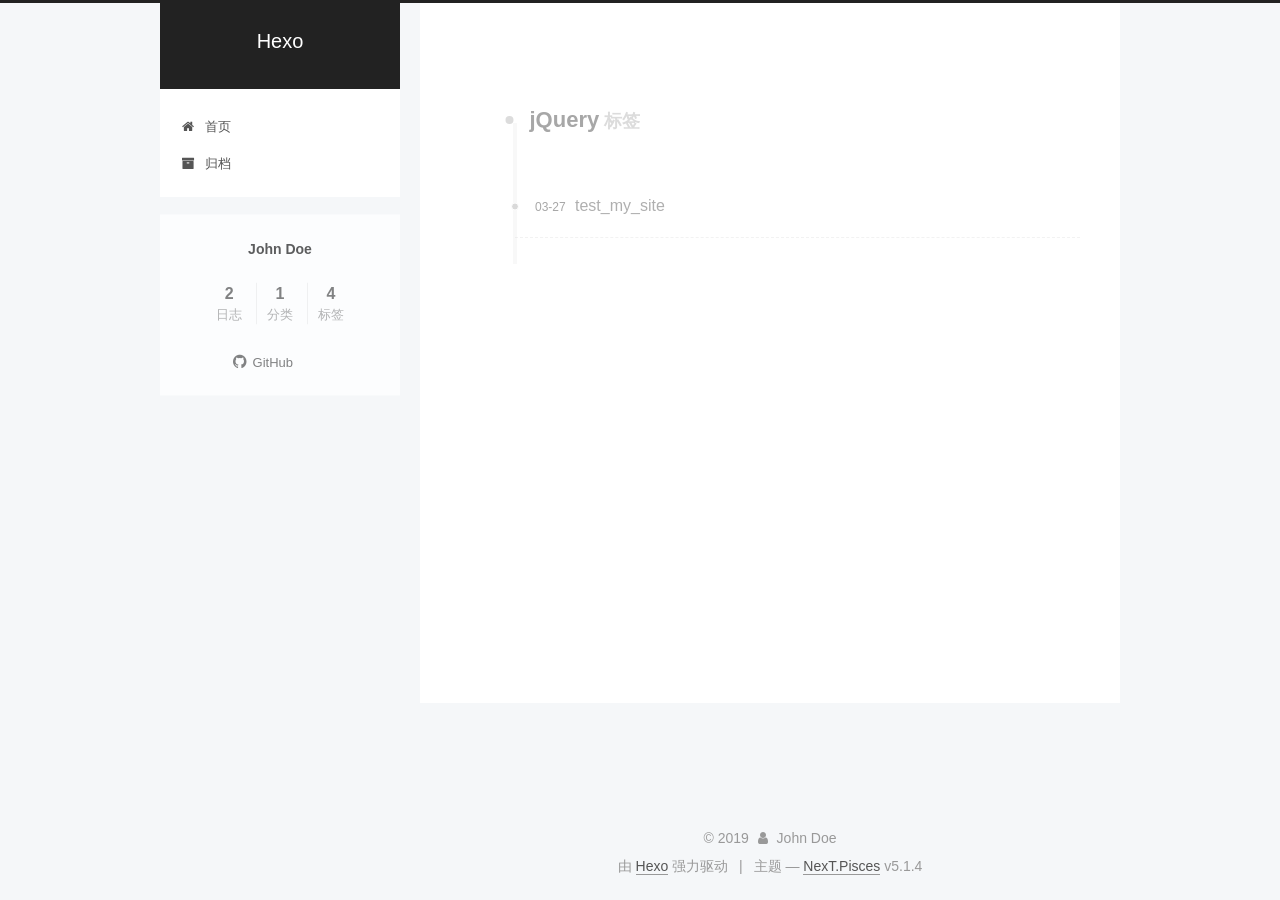
<file: tags/jQuery/index.html>
<!DOCTYPE html>



  


<html class="theme-next pisces use-motion" lang="zh-Hans">
<head><meta name="generator" content="Hexo 3.8.0">
  <meta charset="UTF-8">
<meta http-equiv="X-UA-Compatible" content="IE=edge">
<meta name="viewport" content="width=device-width, initial-scale=1, maximum-scale=1">
<meta name="theme-color" content="#222">









<meta http-equiv="Cache-Control" content="no-transform">
<meta http-equiv="Cache-Control" content="no-siteapp">
















  
  
  <link href="/lib/fancybox/source/jquery.fancybox.css?v=2.1.5" rel="stylesheet" type="text/css">







<link href="/lib/font-awesome/css/font-awesome.min.css?v=4.6.2" rel="stylesheet" type="text/css">

<link href="/css/main.css?v=5.1.4" rel="stylesheet" type="text/css">


  <link rel="apple-touch-icon" sizes="180x180" href="/images/apple-touch-icon-next.png?v=5.1.4">


  <link rel="icon" type="image/png" sizes="32x32" href="/images/favicon-32x32-next.png?v=5.1.4">


  <link rel="icon" type="image/png" sizes="16x16" href="/images/favicon-16x16-next.png?v=5.1.4">


  <link rel="mask-icon" href="/images/logo.svg?v=5.1.4" color="#222">





  <meta name="keywords" content="Hexo, NexT">










<meta property="og:type" content="website">
<meta property="og:title" content="Hexo">
<meta property="og:url" content="http://yoursite.com/tags/jQuery/index.html">
<meta property="og:site_name" content="Hexo">
<meta property="og:locale" content="zh-Hans">
<meta name="twitter:card" content="summary">
<meta name="twitter:title" content="Hexo">



<script type="text/javascript" id="hexo.configurations">
  var NexT = window.NexT || {};
  var CONFIG = {
    root: '/',
    scheme: 'Pisces',
    version: '5.1.4',
    sidebar: {"position":"left","display":"post","offset":12,"b2t":false,"scrollpercent":false,"onmobile":false},
    fancybox: true,
    tabs: true,
    motion: {"enable":true,"async":false,"transition":{"post_block":"fadeIn","post_header":"slideDownIn","post_body":"slideDownIn","coll_header":"slideLeftIn","sidebar":"slideUpIn"}},
    duoshuo: {
      userId: '0',
      author: '博主'
    },
    algolia: {
      applicationID: '',
      apiKey: '',
      indexName: '',
      hits: {"per_page":10},
      labels: {"input_placeholder":"Search for Posts","hits_empty":"We didn't find any results for the search: ${query}","hits_stats":"${hits} results found in ${time} ms"}
    }
  };
</script>



  <link rel="canonical" href="http://yoursite.com/tags/jQuery/">





  <title>标签: jQuery | Hexo</title>
  








</head>

<body itemscope itemtype="http://schema.org/WebPage" lang="zh-Hans">

  
  
    
  

  <div class="container sidebar-position-left ">
    <div class="headband"></div>

    <header id="header" class="header" itemscope itemtype="http://schema.org/WPHeader">
      <div class="header-inner"><div class="site-brand-wrapper">
  <div class="site-meta ">
    

    <div class="custom-logo-site-title">
      <a href="/" class="brand" rel="start">
        <span class="logo-line-before"><i></i></span>
        <span class="site-title">Hexo</span>
        <span class="logo-line-after"><i></i></span>
      </a>
    </div>
      
        <p class="site-subtitle"></p>
      
  </div>

  <div class="site-nav-toggle">
    <button>
      <span class="btn-bar"></span>
      <span class="btn-bar"></span>
      <span class="btn-bar"></span>
    </button>
  </div>
</div>

<nav class="site-nav">
  

  
    <ul id="menu" class="menu">
      
        
        <li class="menu-item menu-item-home">
          <a href="/" rel="section">
            
              <i class="menu-item-icon fa fa-fw fa-home"></i> <br>
            
            首页
          </a>
        </li>
      
        
        <li class="menu-item menu-item-archives">
          <a href="/archives/" rel="section">
            
              <i class="menu-item-icon fa fa-fw fa-archive"></i> <br>
            
            归档
          </a>
        </li>
      

      
    </ul>
  

  
</nav>



 </div>
    </header>

    <main id="main" class="main">
      <div class="main-inner">
        <div class="content-wrap">
          <div id="content" class="content">
            

  
  
  
  <div class="post-block tag">

    <div id="posts" class="posts-collapse">
      <div class="collection-title">
        <h1>jQuery<small>标签</small>
        </h1>
      </div>

      
        

  <article class="post post-type-normal" itemscope itemtype="http://schema.org/Article">
    <header class="post-header">

      <h2 class="post-title">
        
            <a class="post-title-link" href="/2019/03/27/test-my-site/" itemprop="url">
              
                <span itemprop="name">test_my_site</span>
              
            </a>
        
      </h2>

      <div class="post-meta">
        <time class="post-time" itemprop="dateCreated" datetime="2019-03-27T09:39:22+08:00" content="2019-03-27">
          03-27
        </time>
      </div>

    </header>
  </article>


      
    </div>

  </div>
  
  
  

  


          </div>
          


          

        </div>
        
          
  
  <div class="sidebar-toggle">
    <div class="sidebar-toggle-line-wrap">
      <span class="sidebar-toggle-line sidebar-toggle-line-first"></span>
      <span class="sidebar-toggle-line sidebar-toggle-line-middle"></span>
      <span class="sidebar-toggle-line sidebar-toggle-line-last"></span>
    </div>
  </div>

  <aside id="sidebar" class="sidebar">
    
    <div class="sidebar-inner">

      

      

      <section class="site-overview-wrap sidebar-panel sidebar-panel-active">
        <div class="site-overview">
          <div class="site-author motion-element" itemprop="author" itemscope itemtype="http://schema.org/Person">
            
              <p class="site-author-name" itemprop="name">John Doe</p>
              <p class="site-description motion-element" itemprop="description"></p>
          </div>

          <nav class="site-state motion-element">

            
              <div class="site-state-item site-state-posts">
              
                <a href="/archives/">
              
                  <span class="site-state-item-count">2</span>
                  <span class="site-state-item-name">日志</span>
                </a>
              </div>
            

            
              
              
              <div class="site-state-item site-state-categories">
                <a href="/categories/index.html">
                  <span class="site-state-item-count">1</span>
                  <span class="site-state-item-name">分类</span>
                </a>
              </div>
            

            
              
              
              <div class="site-state-item site-state-tags">
                <a href="/tags/index.html">
                  <span class="site-state-item-count">4</span>
                  <span class="site-state-item-name">标签</span>
                </a>
              </div>
            

          </nav>

          

          
            <div class="links-of-author motion-element">
                
                  <span class="links-of-author-item">
                    <a href="https://github.com/o0Helloworld0o-ustc" target="_blank" title="GitHub">
                      
                        <i class="fa fa-fw fa-github"></i>GitHub</a>
                  </span>
                
            </div>
          

          
          

          
          

          

        </div>
      </section>

      

      

    </div>
  </aside>


        
      </div>
    </main>

    <footer id="footer" class="footer">
      <div class="footer-inner">
        <div class="copyright">&copy; <span itemprop="copyrightYear">2019</span>
  <span class="with-love">
    <i class="fa fa-user"></i>
  </span>
  <span class="author" itemprop="copyrightHolder">John Doe</span>

  
</div>


  <div class="powered-by">由 <a class="theme-link" target="_blank" href="https://hexo.io">Hexo</a> 强力驱动</div>



  <span class="post-meta-divider">|</span>



  <div class="theme-info">主题 &mdash; <a class="theme-link" target="_blank" href="https://github.com/iissnan/hexo-theme-next">NexT.Pisces</a> v5.1.4</div>




        







        
      </div>
    </footer>

    
      <div class="back-to-top">
        <i class="fa fa-arrow-up"></i>
        
      </div>
    

    

  </div>

  

<script type="text/javascript">
  if (Object.prototype.toString.call(window.Promise) !== '[object Function]') {
    window.Promise = null;
  }
</script>









  












  
  
    <script type="text/javascript" src="/lib/jquery/index.js?v=2.1.3"></script>
  

  
  
    <script type="text/javascript" src="/lib/fastclick/lib/fastclick.min.js?v=1.0.6"></script>
  

  
  
    <script type="text/javascript" src="/lib/jquery_lazyload/jquery.lazyload.js?v=1.9.7"></script>
  

  
  
    <script type="text/javascript" src="/lib/velocity/velocity.min.js?v=1.2.1"></script>
  

  
  
    <script type="text/javascript" src="/lib/velocity/velocity.ui.min.js?v=1.2.1"></script>
  

  
  
    <script type="text/javascript" src="/lib/fancybox/source/jquery.fancybox.pack.js?v=2.1.5"></script>
  


  


  <script type="text/javascript" src="/js/src/utils.js?v=5.1.4"></script>

  <script type="text/javascript" src="/js/src/motion.js?v=5.1.4"></script>



  
  


  <script type="text/javascript" src="/js/src/affix.js?v=5.1.4"></script>

  <script type="text/javascript" src="/js/src/schemes/pisces.js?v=5.1.4"></script>



  

  


  <script type="text/javascript" src="/js/src/bootstrap.js?v=5.1.4"></script>



  


  




	





  





  












  





  

  

  

  
  

  

  

  

</body>
</html>
</file>
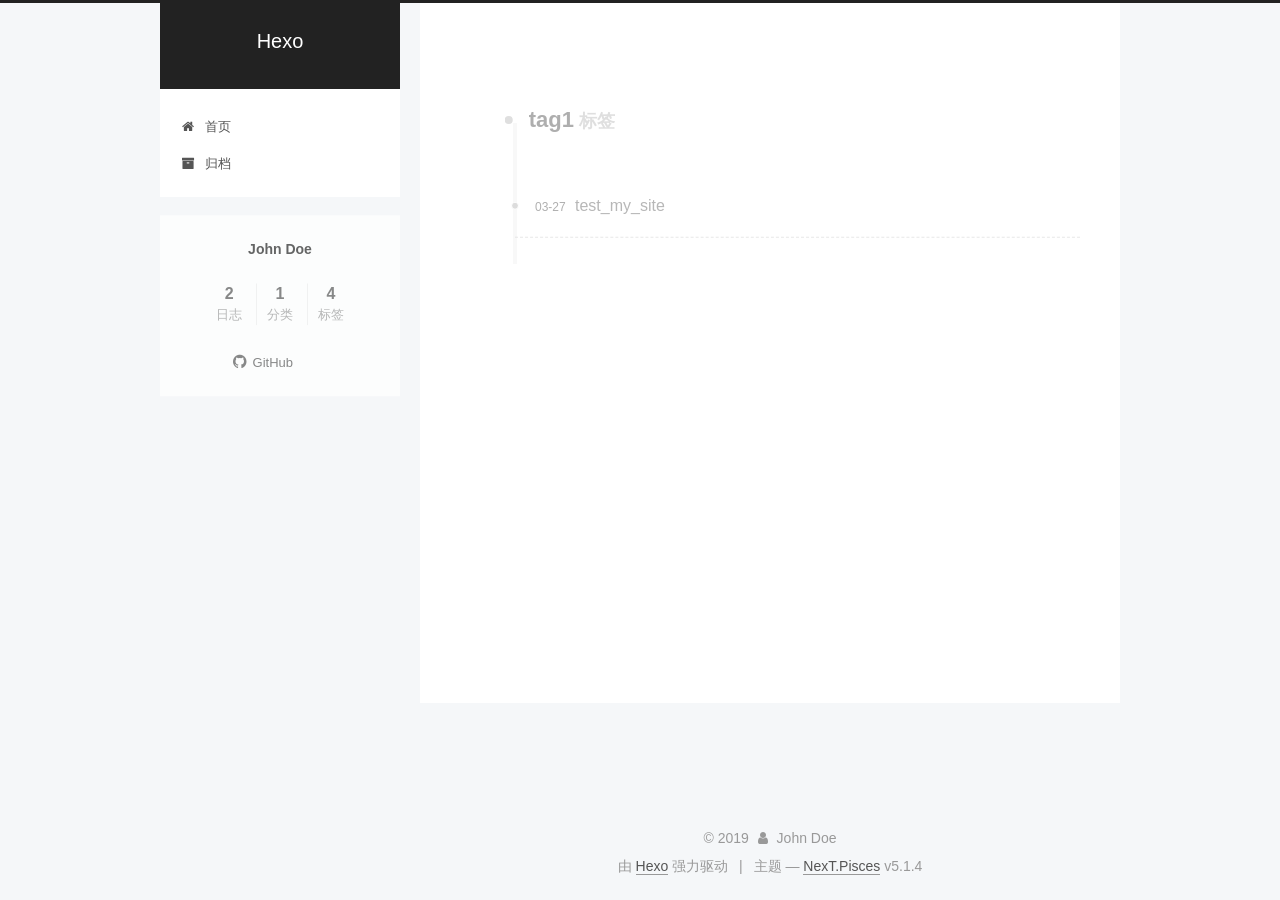
<file: tags/tag1/index.html>
<!DOCTYPE html>



  


<html class="theme-next pisces use-motion" lang="zh-Hans">
<head><meta name="generator" content="Hexo 3.8.0">
  <meta charset="UTF-8">
<meta http-equiv="X-UA-Compatible" content="IE=edge">
<meta name="viewport" content="width=device-width, initial-scale=1, maximum-scale=1">
<meta name="theme-color" content="#222">









<meta http-equiv="Cache-Control" content="no-transform">
<meta http-equiv="Cache-Control" content="no-siteapp">
















  
  
  <link href="/lib/fancybox/source/jquery.fancybox.css?v=2.1.5" rel="stylesheet" type="text/css">







<link href="/lib/font-awesome/css/font-awesome.min.css?v=4.6.2" rel="stylesheet" type="text/css">

<link href="/css/main.css?v=5.1.4" rel="stylesheet" type="text/css">


  <link rel="apple-touch-icon" sizes="180x180" href="/images/apple-touch-icon-next.png?v=5.1.4">


  <link rel="icon" type="image/png" sizes="32x32" href="/images/favicon-32x32-next.png?v=5.1.4">


  <link rel="icon" type="image/png" sizes="16x16" href="/images/favicon-16x16-next.png?v=5.1.4">


  <link rel="mask-icon" href="/images/logo.svg?v=5.1.4" color="#222">





  <meta name="keywords" content="Hexo, NexT">










<meta property="og:type" content="website">
<meta property="og:title" content="Hexo">
<meta property="og:url" content="http://yoursite.com/tags/tag1/index.html">
<meta property="og:site_name" content="Hexo">
<meta property="og:locale" content="zh-Hans">
<meta name="twitter:card" content="summary">
<meta name="twitter:title" content="Hexo">



<script type="text/javascript" id="hexo.configurations">
  var NexT = window.NexT || {};
  var CONFIG = {
    root: '/',
    scheme: 'Pisces',
    version: '5.1.4',
    sidebar: {"position":"left","display":"post","offset":12,"b2t":false,"scrollpercent":false,"onmobile":false},
    fancybox: true,
    tabs: true,
    motion: {"enable":true,"async":false,"transition":{"post_block":"fadeIn","post_header":"slideDownIn","post_body":"slideDownIn","coll_header":"slideLeftIn","sidebar":"slideUpIn"}},
    duoshuo: {
      userId: '0',
      author: '博主'
    },
    algolia: {
      applicationID: '',
      apiKey: '',
      indexName: '',
      hits: {"per_page":10},
      labels: {"input_placeholder":"Search for Posts","hits_empty":"We didn't find any results for the search: ${query}","hits_stats":"${hits} results found in ${time} ms"}
    }
  };
</script>



  <link rel="canonical" href="http://yoursite.com/tags/tag1/">





  <title>标签: tag1 | Hexo</title>
  








</head>

<body itemscope itemtype="http://schema.org/WebPage" lang="zh-Hans">

  
  
    
  

  <div class="container sidebar-position-left ">
    <div class="headband"></div>

    <header id="header" class="header" itemscope itemtype="http://schema.org/WPHeader">
      <div class="header-inner"><div class="site-brand-wrapper">
  <div class="site-meta ">
    

    <div class="custom-logo-site-title">
      <a href="/" class="brand" rel="start">
        <span class="logo-line-before"><i></i></span>
        <span class="site-title">Hexo</span>
        <span class="logo-line-after"><i></i></span>
      </a>
    </div>
      
        <p class="site-subtitle"></p>
      
  </div>

  <div class="site-nav-toggle">
    <button>
      <span class="btn-bar"></span>
      <span class="btn-bar"></span>
      <span class="btn-bar"></span>
    </button>
  </div>
</div>

<nav class="site-nav">
  

  
    <ul id="menu" class="menu">
      
        
        <li class="menu-item menu-item-home">
          <a href="/" rel="section">
            
              <i class="menu-item-icon fa fa-fw fa-home"></i> <br>
            
            首页
          </a>
        </li>
      
        
        <li class="menu-item menu-item-archives">
          <a href="/archives/" rel="section">
            
              <i class="menu-item-icon fa fa-fw fa-archive"></i> <br>
            
            归档
          </a>
        </li>
      

      
    </ul>
  

  
</nav>



 </div>
    </header>

    <main id="main" class="main">
      <div class="main-inner">
        <div class="content-wrap">
          <div id="content" class="content">
            

  
  
  
  <div class="post-block tag">

    <div id="posts" class="posts-collapse">
      <div class="collection-title">
        <h1>tag1<small>标签</small>
        </h1>
      </div>

      
        

  <article class="post post-type-normal" itemscope itemtype="http://schema.org/Article">
    <header class="post-header">

      <h2 class="post-title">
        
            <a class="post-title-link" href="/2019/03/27/test-my-site/" itemprop="url">
              
                <span itemprop="name">test_my_site</span>
              
            </a>
        
      </h2>

      <div class="post-meta">
        <time class="post-time" itemprop="dateCreated" datetime="2019-03-27T09:39:22+08:00" content="2019-03-27">
          03-27
        </time>
      </div>

    </header>
  </article>


      
    </div>

  </div>
  
  
  

  


          </div>
          


          

        </div>
        
          
  
  <div class="sidebar-toggle">
    <div class="sidebar-toggle-line-wrap">
      <span class="sidebar-toggle-line sidebar-toggle-line-first"></span>
      <span class="sidebar-toggle-line sidebar-toggle-line-middle"></span>
      <span class="sidebar-toggle-line sidebar-toggle-line-last"></span>
    </div>
  </div>

  <aside id="sidebar" class="sidebar">
    
    <div class="sidebar-inner">

      

      

      <section class="site-overview-wrap sidebar-panel sidebar-panel-active">
        <div class="site-overview">
          <div class="site-author motion-element" itemprop="author" itemscope itemtype="http://schema.org/Person">
            
              <p class="site-author-name" itemprop="name">John Doe</p>
              <p class="site-description motion-element" itemprop="description"></p>
          </div>

          <nav class="site-state motion-element">

            
              <div class="site-state-item site-state-posts">
              
                <a href="/archives/">
              
                  <span class="site-state-item-count">2</span>
                  <span class="site-state-item-name">日志</span>
                </a>
              </div>
            

            
              
              
              <div class="site-state-item site-state-categories">
                <a href="/categories/index.html">
                  <span class="site-state-item-count">1</span>
                  <span class="site-state-item-name">分类</span>
                </a>
              </div>
            

            
              
              
              <div class="site-state-item site-state-tags">
                <a href="/tags/index.html">
                  <span class="site-state-item-count">4</span>
                  <span class="site-state-item-name">标签</span>
                </a>
              </div>
            

          </nav>

          

          
            <div class="links-of-author motion-element">
                
                  <span class="links-of-author-item">
                    <a href="https://github.com/o0Helloworld0o-ustc" target="_blank" title="GitHub">
                      
                        <i class="fa fa-fw fa-github"></i>GitHub</a>
                  </span>
                
            </div>
          

          
          

          
          

          

        </div>
      </section>

      

      

    </div>
  </aside>


        
      </div>
    </main>

    <footer id="footer" class="footer">
      <div class="footer-inner">
        <div class="copyright">&copy; <span itemprop="copyrightYear">2019</span>
  <span class="with-love">
    <i class="fa fa-user"></i>
  </span>
  <span class="author" itemprop="copyrightHolder">John Doe</span>

  
</div>


  <div class="powered-by">由 <a class="theme-link" target="_blank" href="https://hexo.io">Hexo</a> 强力驱动</div>



  <span class="post-meta-divider">|</span>



  <div class="theme-info">主题 &mdash; <a class="theme-link" target="_blank" href="https://github.com/iissnan/hexo-theme-next">NexT.Pisces</a> v5.1.4</div>




        







        
      </div>
    </footer>

    
      <div class="back-to-top">
        <i class="fa fa-arrow-up"></i>
        
      </div>
    

    

  </div>

  

<script type="text/javascript">
  if (Object.prototype.toString.call(window.Promise) !== '[object Function]') {
    window.Promise = null;
  }
</script>









  












  
  
    <script type="text/javascript" src="/lib/jquery/index.js?v=2.1.3"></script>
  

  
  
    <script type="text/javascript" src="/lib/fastclick/lib/fastclick.min.js?v=1.0.6"></script>
  

  
  
    <script type="text/javascript" src="/lib/jquery_lazyload/jquery.lazyload.js?v=1.9.7"></script>
  

  
  
    <script type="text/javascript" src="/lib/velocity/velocity.min.js?v=1.2.1"></script>
  

  
  
    <script type="text/javascript" src="/lib/velocity/velocity.ui.min.js?v=1.2.1"></script>
  

  
  
    <script type="text/javascript" src="/lib/fancybox/source/jquery.fancybox.pack.js?v=2.1.5"></script>
  


  


  <script type="text/javascript" src="/js/src/utils.js?v=5.1.4"></script>

  <script type="text/javascript" src="/js/src/motion.js?v=5.1.4"></script>



  
  


  <script type="text/javascript" src="/js/src/affix.js?v=5.1.4"></script>

  <script type="text/javascript" src="/js/src/schemes/pisces.js?v=5.1.4"></script>



  

  


  <script type="text/javascript" src="/js/src/bootstrap.js?v=5.1.4"></script>



  


  




	





  





  












  





  

  

  

  
  

  

  

  

</body>
</html>
</file>
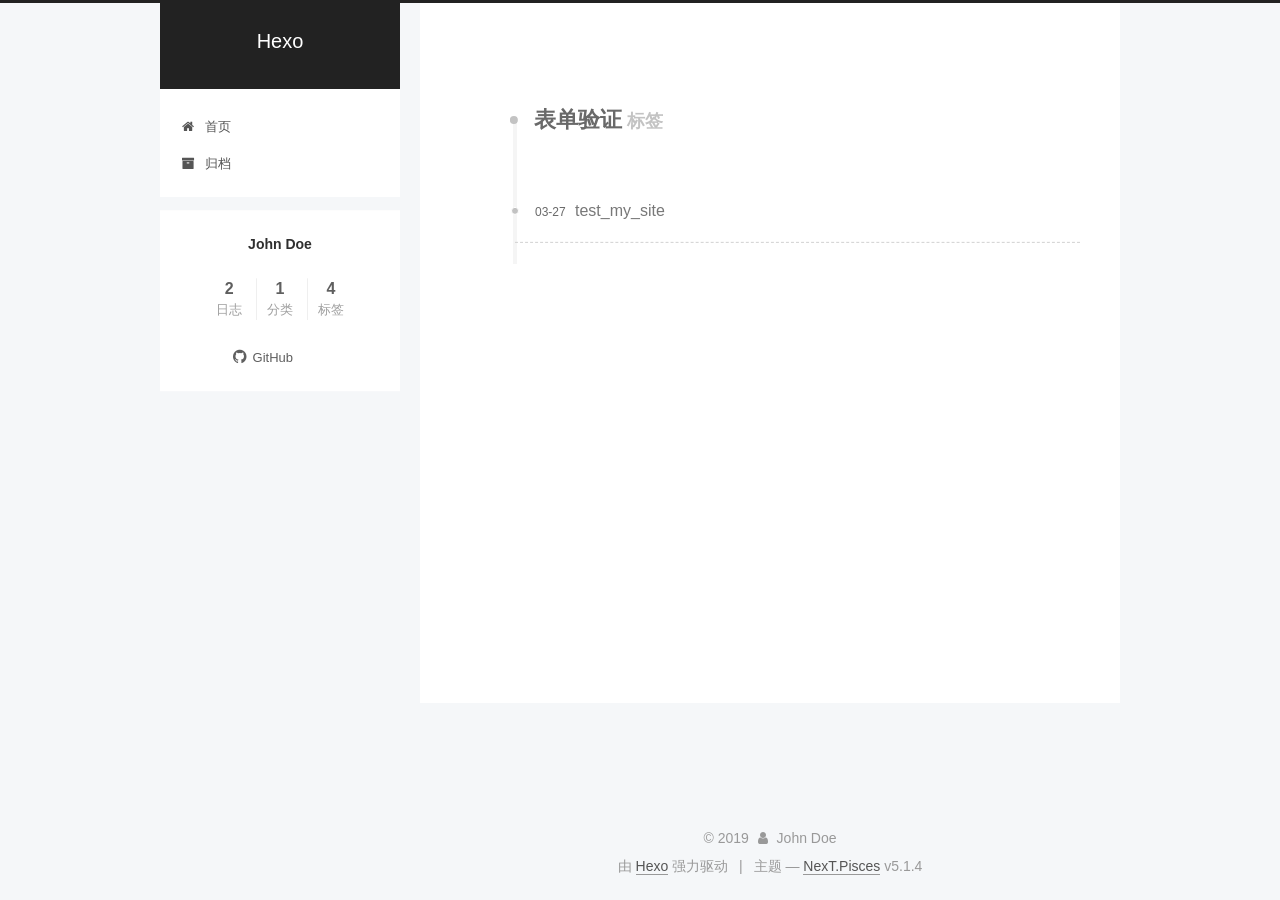
<file: tags/表单验证/index.html>
<!DOCTYPE html>



  


<html class="theme-next pisces use-motion" lang="zh-Hans">
<head><meta name="generator" content="Hexo 3.8.0">
  <meta charset="UTF-8">
<meta http-equiv="X-UA-Compatible" content="IE=edge">
<meta name="viewport" content="width=device-width, initial-scale=1, maximum-scale=1">
<meta name="theme-color" content="#222">









<meta http-equiv="Cache-Control" content="no-transform">
<meta http-equiv="Cache-Control" content="no-siteapp">
















  
  
  <link href="/lib/fancybox/source/jquery.fancybox.css?v=2.1.5" rel="stylesheet" type="text/css">







<link href="/lib/font-awesome/css/font-awesome.min.css?v=4.6.2" rel="stylesheet" type="text/css">

<link href="/css/main.css?v=5.1.4" rel="stylesheet" type="text/css">


  <link rel="apple-touch-icon" sizes="180x180" href="/images/apple-touch-icon-next.png?v=5.1.4">


  <link rel="icon" type="image/png" sizes="32x32" href="/images/favicon-32x32-next.png?v=5.1.4">


  <link rel="icon" type="image/png" sizes="16x16" href="/images/favicon-16x16-next.png?v=5.1.4">


  <link rel="mask-icon" href="/images/logo.svg?v=5.1.4" color="#222">





  <meta name="keywords" content="Hexo, NexT">










<meta property="og:type" content="website">
<meta property="og:title" content="Hexo">
<meta property="og:url" content="http://yoursite.com/tags/表单验证/index.html">
<meta property="og:site_name" content="Hexo">
<meta property="og:locale" content="zh-Hans">
<meta name="twitter:card" content="summary">
<meta name="twitter:title" content="Hexo">



<script type="text/javascript" id="hexo.configurations">
  var NexT = window.NexT || {};
  var CONFIG = {
    root: '/',
    scheme: 'Pisces',
    version: '5.1.4',
    sidebar: {"position":"left","display":"post","offset":12,"b2t":false,"scrollpercent":false,"onmobile":false},
    fancybox: true,
    tabs: true,
    motion: {"enable":true,"async":false,"transition":{"post_block":"fadeIn","post_header":"slideDownIn","post_body":"slideDownIn","coll_header":"slideLeftIn","sidebar":"slideUpIn"}},
    duoshuo: {
      userId: '0',
      author: '博主'
    },
    algolia: {
      applicationID: '',
      apiKey: '',
      indexName: '',
      hits: {"per_page":10},
      labels: {"input_placeholder":"Search for Posts","hits_empty":"We didn't find any results for the search: ${query}","hits_stats":"${hits} results found in ${time} ms"}
    }
  };
</script>



  <link rel="canonical" href="http://yoursite.com/tags/表单验证/">





  <title>标签: 表单验证 | Hexo</title>
  








</head>

<body itemscope itemtype="http://schema.org/WebPage" lang="zh-Hans">

  
  
    
  

  <div class="container sidebar-position-left ">
    <div class="headband"></div>

    <header id="header" class="header" itemscope itemtype="http://schema.org/WPHeader">
      <div class="header-inner"><div class="site-brand-wrapper">
  <div class="site-meta ">
    

    <div class="custom-logo-site-title">
      <a href="/" class="brand" rel="start">
        <span class="logo-line-before"><i></i></span>
        <span class="site-title">Hexo</span>
        <span class="logo-line-after"><i></i></span>
      </a>
    </div>
      
        <p class="site-subtitle"></p>
      
  </div>

  <div class="site-nav-toggle">
    <button>
      <span class="btn-bar"></span>
      <span class="btn-bar"></span>
      <span class="btn-bar"></span>
    </button>
  </div>
</div>

<nav class="site-nav">
  

  
    <ul id="menu" class="menu">
      
        
        <li class="menu-item menu-item-home">
          <a href="/" rel="section">
            
              <i class="menu-item-icon fa fa-fw fa-home"></i> <br>
            
            首页
          </a>
        </li>
      
        
        <li class="menu-item menu-item-archives">
          <a href="/archives/" rel="section">
            
              <i class="menu-item-icon fa fa-fw fa-archive"></i> <br>
            
            归档
          </a>
        </li>
      

      
    </ul>
  

  
</nav>



 </div>
    </header>

    <main id="main" class="main">
      <div class="main-inner">
        <div class="content-wrap">
          <div id="content" class="content">
            

  
  
  
  <div class="post-block tag">

    <div id="posts" class="posts-collapse">
      <div class="collection-title">
        <h1>表单验证<small>标签</small>
        </h1>
      </div>

      
        

  <article class="post post-type-normal" itemscope itemtype="http://schema.org/Article">
    <header class="post-header">

      <h2 class="post-title">
        
            <a class="post-title-link" href="/2019/03/27/test-my-site/" itemprop="url">
              
                <span itemprop="name">test_my_site</span>
              
            </a>
        
      </h2>

      <div class="post-meta">
        <time class="post-time" itemprop="dateCreated" datetime="2019-03-27T09:39:22+08:00" content="2019-03-27">
          03-27
        </time>
      </div>

    </header>
  </article>


      
    </div>

  </div>
  
  
  

  


          </div>
          


          

        </div>
        
          
  
  <div class="sidebar-toggle">
    <div class="sidebar-toggle-line-wrap">
      <span class="sidebar-toggle-line sidebar-toggle-line-first"></span>
      <span class="sidebar-toggle-line sidebar-toggle-line-middle"></span>
      <span class="sidebar-toggle-line sidebar-toggle-line-last"></span>
    </div>
  </div>

  <aside id="sidebar" class="sidebar">
    
    <div class="sidebar-inner">

      

      

      <section class="site-overview-wrap sidebar-panel sidebar-panel-active">
        <div class="site-overview">
          <div class="site-author motion-element" itemprop="author" itemscope itemtype="http://schema.org/Person">
            
              <p class="site-author-name" itemprop="name">John Doe</p>
              <p class="site-description motion-element" itemprop="description"></p>
          </div>

          <nav class="site-state motion-element">

            
              <div class="site-state-item site-state-posts">
              
                <a href="/archives/">
              
                  <span class="site-state-item-count">2</span>
                  <span class="site-state-item-name">日志</span>
                </a>
              </div>
            

            
              
              
              <div class="site-state-item site-state-categories">
                <a href="/categories/index.html">
                  <span class="site-state-item-count">1</span>
                  <span class="site-state-item-name">分类</span>
                </a>
              </div>
            

            
              
              
              <div class="site-state-item site-state-tags">
                <a href="/tags/index.html">
                  <span class="site-state-item-count">4</span>
                  <span class="site-state-item-name">标签</span>
                </a>
              </div>
            

          </nav>

          

          
            <div class="links-of-author motion-element">
                
                  <span class="links-of-author-item">
                    <a href="https://github.com/o0Helloworld0o-ustc" target="_blank" title="GitHub">
                      
                        <i class="fa fa-fw fa-github"></i>GitHub</a>
                  </span>
                
            </div>
          

          
          

          
          

          

        </div>
      </section>

      

      

    </div>
  </aside>


        
      </div>
    </main>

    <footer id="footer" class="footer">
      <div class="footer-inner">
        <div class="copyright">&copy; <span itemprop="copyrightYear">2019</span>
  <span class="with-love">
    <i class="fa fa-user"></i>
  </span>
  <span class="author" itemprop="copyrightHolder">John Doe</span>

  
</div>


  <div class="powered-by">由 <a class="theme-link" target="_blank" href="https://hexo.io">Hexo</a> 强力驱动</div>



  <span class="post-meta-divider">|</span>



  <div class="theme-info">主题 &mdash; <a class="theme-link" target="_blank" href="https://github.com/iissnan/hexo-theme-next">NexT.Pisces</a> v5.1.4</div>




        







        
      </div>
    </footer>

    
      <div class="back-to-top">
        <i class="fa fa-arrow-up"></i>
        
      </div>
    

    

  </div>

  

<script type="text/javascript">
  if (Object.prototype.toString.call(window.Promise) !== '[object Function]') {
    window.Promise = null;
  }
</script>









  












  
  
    <script type="text/javascript" src="/lib/jquery/index.js?v=2.1.3"></script>
  

  
  
    <script type="text/javascript" src="/lib/fastclick/lib/fastclick.min.js?v=1.0.6"></script>
  

  
  
    <script type="text/javascript" src="/lib/jquery_lazyload/jquery.lazyload.js?v=1.9.7"></script>
  

  
  
    <script type="text/javascript" src="/lib/velocity/velocity.min.js?v=1.2.1"></script>
  

  
  
    <script type="text/javascript" src="/lib/velocity/velocity.ui.min.js?v=1.2.1"></script>
  

  
  
    <script type="text/javascript" src="/lib/fancybox/source/jquery.fancybox.pack.js?v=2.1.5"></script>
  


  


  <script type="text/javascript" src="/js/src/utils.js?v=5.1.4"></script>

  <script type="text/javascript" src="/js/src/motion.js?v=5.1.4"></script>



  
  


  <script type="text/javascript" src="/js/src/affix.js?v=5.1.4"></script>

  <script type="text/javascript" src="/js/src/schemes/pisces.js?v=5.1.4"></script>



  

  


  <script type="text/javascript" src="/js/src/bootstrap.js?v=5.1.4"></script>



  


  




	





  





  












  





  

  

  

  
  

  

  

  

</body>
</html>
</file>
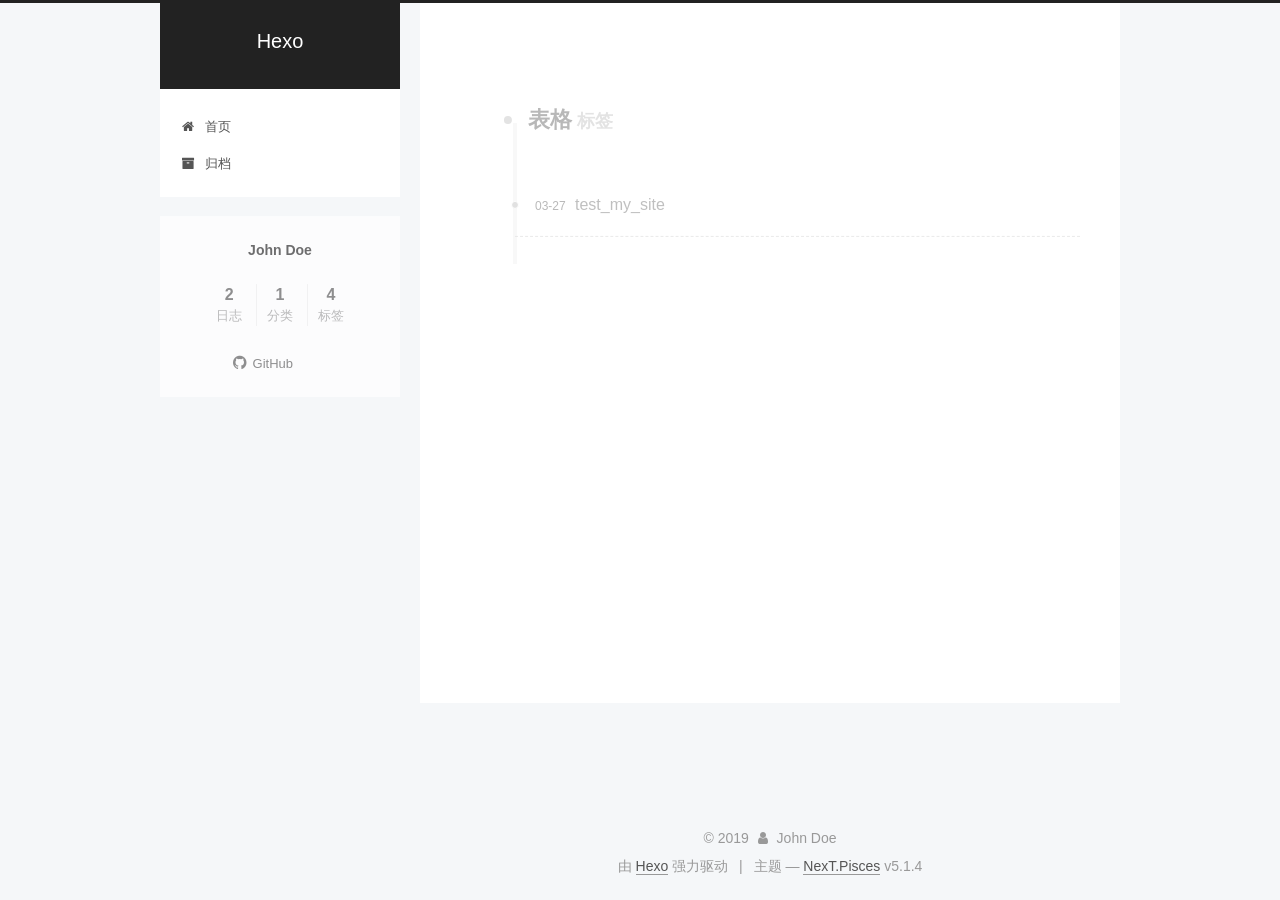
<file: tags/表格/index.html>
<!DOCTYPE html>



  


<html class="theme-next pisces use-motion" lang="zh-Hans">
<head><meta name="generator" content="Hexo 3.8.0">
  <meta charset="UTF-8">
<meta http-equiv="X-UA-Compatible" content="IE=edge">
<meta name="viewport" content="width=device-width, initial-scale=1, maximum-scale=1">
<meta name="theme-color" content="#222">









<meta http-equiv="Cache-Control" content="no-transform">
<meta http-equiv="Cache-Control" content="no-siteapp">
















  
  
  <link href="/lib/fancybox/source/jquery.fancybox.css?v=2.1.5" rel="stylesheet" type="text/css">







<link href="/lib/font-awesome/css/font-awesome.min.css?v=4.6.2" rel="stylesheet" type="text/css">

<link href="/css/main.css?v=5.1.4" rel="stylesheet" type="text/css">


  <link rel="apple-touch-icon" sizes="180x180" href="/images/apple-touch-icon-next.png?v=5.1.4">


  <link rel="icon" type="image/png" sizes="32x32" href="/images/favicon-32x32-next.png?v=5.1.4">


  <link rel="icon" type="image/png" sizes="16x16" href="/images/favicon-16x16-next.png?v=5.1.4">


  <link rel="mask-icon" href="/images/logo.svg?v=5.1.4" color="#222">





  <meta name="keywords" content="Hexo, NexT">










<meta property="og:type" content="website">
<meta property="og:title" content="Hexo">
<meta property="og:url" content="http://yoursite.com/tags/表格/index.html">
<meta property="og:site_name" content="Hexo">
<meta property="og:locale" content="zh-Hans">
<meta name="twitter:card" content="summary">
<meta name="twitter:title" content="Hexo">



<script type="text/javascript" id="hexo.configurations">
  var NexT = window.NexT || {};
  var CONFIG = {
    root: '/',
    scheme: 'Pisces',
    version: '5.1.4',
    sidebar: {"position":"left","display":"post","offset":12,"b2t":false,"scrollpercent":false,"onmobile":false},
    fancybox: true,
    tabs: true,
    motion: {"enable":true,"async":false,"transition":{"post_block":"fadeIn","post_header":"slideDownIn","post_body":"slideDownIn","coll_header":"slideLeftIn","sidebar":"slideUpIn"}},
    duoshuo: {
      userId: '0',
      author: '博主'
    },
    algolia: {
      applicationID: '',
      apiKey: '',
      indexName: '',
      hits: {"per_page":10},
      labels: {"input_placeholder":"Search for Posts","hits_empty":"We didn't find any results for the search: ${query}","hits_stats":"${hits} results found in ${time} ms"}
    }
  };
</script>



  <link rel="canonical" href="http://yoursite.com/tags/表格/">





  <title>标签: 表格 | Hexo</title>
  








</head>

<body itemscope itemtype="http://schema.org/WebPage" lang="zh-Hans">

  
  
    
  

  <div class="container sidebar-position-left ">
    <div class="headband"></div>

    <header id="header" class="header" itemscope itemtype="http://schema.org/WPHeader">
      <div class="header-inner"><div class="site-brand-wrapper">
  <div class="site-meta ">
    

    <div class="custom-logo-site-title">
      <a href="/" class="brand" rel="start">
        <span class="logo-line-before"><i></i></span>
        <span class="site-title">Hexo</span>
        <span class="logo-line-after"><i></i></span>
      </a>
    </div>
      
        <p class="site-subtitle"></p>
      
  </div>

  <div class="site-nav-toggle">
    <button>
      <span class="btn-bar"></span>
      <span class="btn-bar"></span>
      <span class="btn-bar"></span>
    </button>
  </div>
</div>

<nav class="site-nav">
  

  
    <ul id="menu" class="menu">
      
        
        <li class="menu-item menu-item-home">
          <a href="/" rel="section">
            
              <i class="menu-item-icon fa fa-fw fa-home"></i> <br>
            
            首页
          </a>
        </li>
      
        
        <li class="menu-item menu-item-archives">
          <a href="/archives/" rel="section">
            
              <i class="menu-item-icon fa fa-fw fa-archive"></i> <br>
            
            归档
          </a>
        </li>
      

      
    </ul>
  

  
</nav>



 </div>
    </header>

    <main id="main" class="main">
      <div class="main-inner">
        <div class="content-wrap">
          <div id="content" class="content">
            

  
  
  
  <div class="post-block tag">

    <div id="posts" class="posts-collapse">
      <div class="collection-title">
        <h1>表格<small>标签</small>
        </h1>
      </div>

      
        

  <article class="post post-type-normal" itemscope itemtype="http://schema.org/Article">
    <header class="post-header">

      <h2 class="post-title">
        
            <a class="post-title-link" href="/2019/03/27/test-my-site/" itemprop="url">
              
                <span itemprop="name">test_my_site</span>
              
            </a>
        
      </h2>

      <div class="post-meta">
        <time class="post-time" itemprop="dateCreated" datetime="2019-03-27T09:39:22+08:00" content="2019-03-27">
          03-27
        </time>
      </div>

    </header>
  </article>


      
    </div>

  </div>
  
  
  

  


          </div>
          


          

        </div>
        
          
  
  <div class="sidebar-toggle">
    <div class="sidebar-toggle-line-wrap">
      <span class="sidebar-toggle-line sidebar-toggle-line-first"></span>
      <span class="sidebar-toggle-line sidebar-toggle-line-middle"></span>
      <span class="sidebar-toggle-line sidebar-toggle-line-last"></span>
    </div>
  </div>

  <aside id="sidebar" class="sidebar">
    
    <div class="sidebar-inner">

      

      

      <section class="site-overview-wrap sidebar-panel sidebar-panel-active">
        <div class="site-overview">
          <div class="site-author motion-element" itemprop="author" itemscope itemtype="http://schema.org/Person">
            
              <p class="site-author-name" itemprop="name">John Doe</p>
              <p class="site-description motion-element" itemprop="description"></p>
          </div>

          <nav class="site-state motion-element">

            
              <div class="site-state-item site-state-posts">
              
                <a href="/archives/">
              
                  <span class="site-state-item-count">2</span>
                  <span class="site-state-item-name">日志</span>
                </a>
              </div>
            

            
              
              
              <div class="site-state-item site-state-categories">
                <a href="/categories/index.html">
                  <span class="site-state-item-count">1</span>
                  <span class="site-state-item-name">分类</span>
                </a>
              </div>
            

            
              
              
              <div class="site-state-item site-state-tags">
                <a href="/tags/index.html">
                  <span class="site-state-item-count">4</span>
                  <span class="site-state-item-name">标签</span>
                </a>
              </div>
            

          </nav>

          

          
            <div class="links-of-author motion-element">
                
                  <span class="links-of-author-item">
                    <a href="https://github.com/o0Helloworld0o-ustc" target="_blank" title="GitHub">
                      
                        <i class="fa fa-fw fa-github"></i>GitHub</a>
                  </span>
                
            </div>
          

          
          

          
          

          

        </div>
      </section>

      

      

    </div>
  </aside>


        
      </div>
    </main>

    <footer id="footer" class="footer">
      <div class="footer-inner">
        <div class="copyright">&copy; <span itemprop="copyrightYear">2019</span>
  <span class="with-love">
    <i class="fa fa-user"></i>
  </span>
  <span class="author" itemprop="copyrightHolder">John Doe</span>

  
</div>


  <div class="powered-by">由 <a class="theme-link" target="_blank" href="https://hexo.io">Hexo</a> 强力驱动</div>



  <span class="post-meta-divider">|</span>



  <div class="theme-info">主题 &mdash; <a class="theme-link" target="_blank" href="https://github.com/iissnan/hexo-theme-next">NexT.Pisces</a> v5.1.4</div>




        







        
      </div>
    </footer>

    
      <div class="back-to-top">
        <i class="fa fa-arrow-up"></i>
        
      </div>
    

    

  </div>

  

<script type="text/javascript">
  if (Object.prototype.toString.call(window.Promise) !== '[object Function]') {
    window.Promise = null;
  }
</script>









  












  
  
    <script type="text/javascript" src="/lib/jquery/index.js?v=2.1.3"></script>
  

  
  
    <script type="text/javascript" src="/lib/fastclick/lib/fastclick.min.js?v=1.0.6"></script>
  

  
  
    <script type="text/javascript" src="/lib/jquery_lazyload/jquery.lazyload.js?v=1.9.7"></script>
  

  
  
    <script type="text/javascript" src="/lib/velocity/velocity.min.js?v=1.2.1"></script>
  

  
  
    <script type="text/javascript" src="/lib/velocity/velocity.ui.min.js?v=1.2.1"></script>
  

  
  
    <script type="text/javascript" src="/lib/fancybox/source/jquery.fancybox.pack.js?v=2.1.5"></script>
  


  


  <script type="text/javascript" src="/js/src/utils.js?v=5.1.4"></script>

  <script type="text/javascript" src="/js/src/motion.js?v=5.1.4"></script>



  
  


  <script type="text/javascript" src="/js/src/affix.js?v=5.1.4"></script>

  <script type="text/javascript" src="/js/src/schemes/pisces.js?v=5.1.4"></script>



  

  


  <script type="text/javascript" src="/js/src/bootstrap.js?v=5.1.4"></script>



  


  




	





  





  












  





  

  

  

  
  

  

  

  

</body>
</html>
</file>
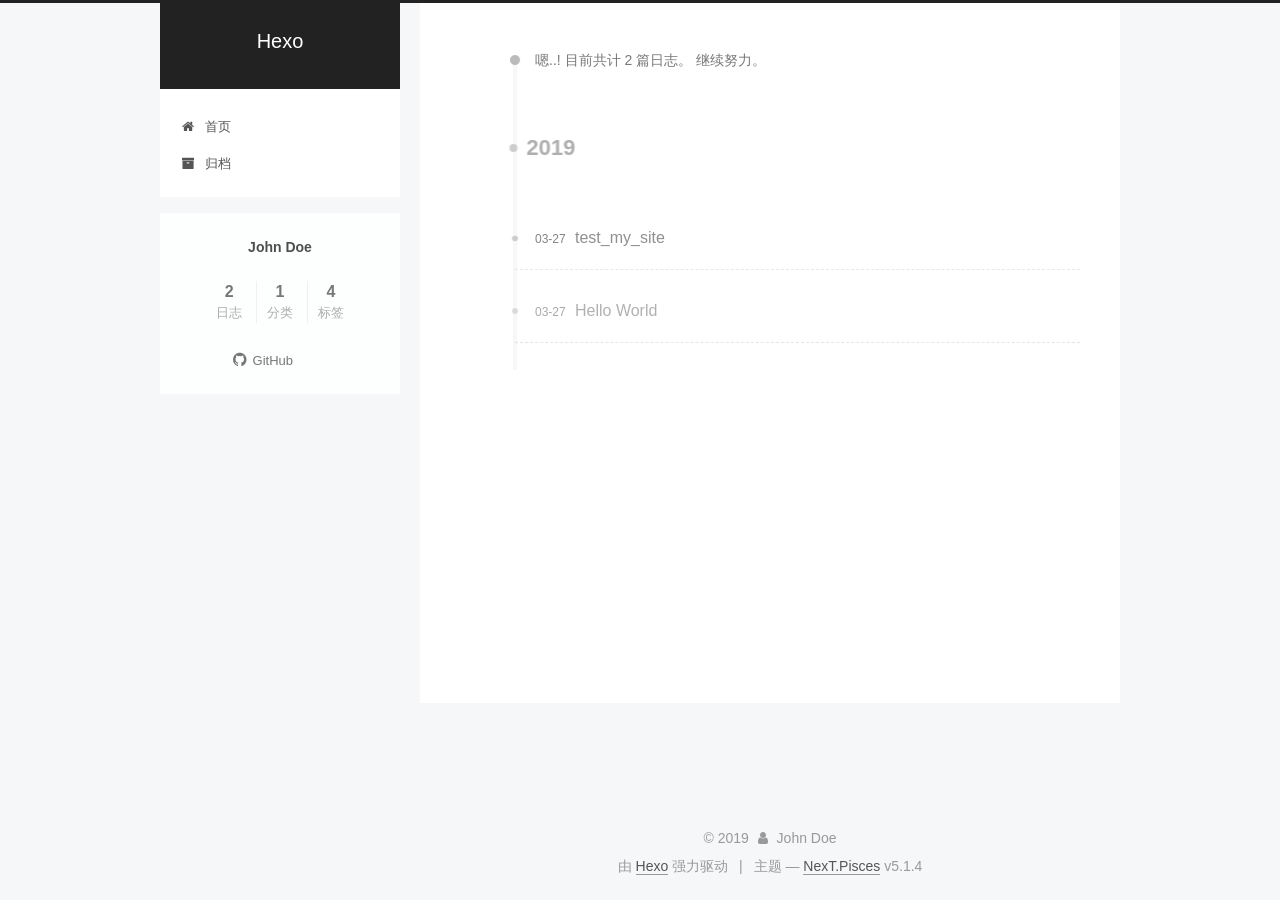
<file: archives/2019/03/index.html>
<!DOCTYPE html>



  


<html class="theme-next pisces use-motion" lang="zh-Hans">
<head><meta name="generator" content="Hexo 3.8.0">
  <meta charset="UTF-8">
<meta http-equiv="X-UA-Compatible" content="IE=edge">
<meta name="viewport" content="width=device-width, initial-scale=1, maximum-scale=1">
<meta name="theme-color" content="#222">









<meta http-equiv="Cache-Control" content="no-transform">
<meta http-equiv="Cache-Control" content="no-siteapp">
















  
  
  <link href="/lib/fancybox/source/jquery.fancybox.css?v=2.1.5" rel="stylesheet" type="text/css">







<link href="/lib/font-awesome/css/font-awesome.min.css?v=4.6.2" rel="stylesheet" type="text/css">

<link href="/css/main.css?v=5.1.4" rel="stylesheet" type="text/css">


  <link rel="apple-touch-icon" sizes="180x180" href="/images/apple-touch-icon-next.png?v=5.1.4">


  <link rel="icon" type="image/png" sizes="32x32" href="/images/favicon-32x32-next.png?v=5.1.4">


  <link rel="icon" type="image/png" sizes="16x16" href="/images/favicon-16x16-next.png?v=5.1.4">


  <link rel="mask-icon" href="/images/logo.svg?v=5.1.4" color="#222">





  <meta name="keywords" content="Hexo, NexT">










<meta property="og:type" content="website">
<meta property="og:title" content="Hexo">
<meta property="og:url" content="http://yoursite.com/archives/2019/03/index.html">
<meta property="og:site_name" content="Hexo">
<meta property="og:locale" content="zh-Hans">
<meta name="twitter:card" content="summary">
<meta name="twitter:title" content="Hexo">



<script type="text/javascript" id="hexo.configurations">
  var NexT = window.NexT || {};
  var CONFIG = {
    root: '/',
    scheme: 'Pisces',
    version: '5.1.4',
    sidebar: {"position":"left","display":"post","offset":12,"b2t":false,"scrollpercent":false,"onmobile":false},
    fancybox: true,
    tabs: true,
    motion: {"enable":true,"async":false,"transition":{"post_block":"fadeIn","post_header":"slideDownIn","post_body":"slideDownIn","coll_header":"slideLeftIn","sidebar":"slideUpIn"}},
    duoshuo: {
      userId: '0',
      author: '博主'
    },
    algolia: {
      applicationID: '',
      apiKey: '',
      indexName: '',
      hits: {"per_page":10},
      labels: {"input_placeholder":"Search for Posts","hits_empty":"We didn't find any results for the search: ${query}","hits_stats":"${hits} results found in ${time} ms"}
    }
  };
</script>



  <link rel="canonical" href="http://yoursite.com/archives/2019/03/">





  <title>归档 | Hexo</title>
  








</head>

<body itemscope itemtype="http://schema.org/WebPage" lang="zh-Hans">

  
  
    
  

  <div class="container sidebar-position-left page-archive">
    <div class="headband"></div>

    <header id="header" class="header" itemscope itemtype="http://schema.org/WPHeader">
      <div class="header-inner"><div class="site-brand-wrapper">
  <div class="site-meta ">
    

    <div class="custom-logo-site-title">
      <a href="/" class="brand" rel="start">
        <span class="logo-line-before"><i></i></span>
        <span class="site-title">Hexo</span>
        <span class="logo-line-after"><i></i></span>
      </a>
    </div>
      
        <p class="site-subtitle"></p>
      
  </div>

  <div class="site-nav-toggle">
    <button>
      <span class="btn-bar"></span>
      <span class="btn-bar"></span>
      <span class="btn-bar"></span>
    </button>
  </div>
</div>

<nav class="site-nav">
  

  
    <ul id="menu" class="menu">
      
        
        <li class="menu-item menu-item-home">
          <a href="/" rel="section">
            
              <i class="menu-item-icon fa fa-fw fa-home"></i> <br>
            
            首页
          </a>
        </li>
      
        
        <li class="menu-item menu-item-archives">
          <a href="/archives/" rel="section">
            
              <i class="menu-item-icon fa fa-fw fa-archive"></i> <br>
            
            归档
          </a>
        </li>
      

      
    </ul>
  

  
</nav>



 </div>
    </header>

    <main id="main" class="main">
      <div class="main-inner">
        <div class="content-wrap">
          <div id="content" class="content">
            

  
  
  
  <div class="post-block archive">
    <div id="posts" class="posts-collapse">
      <span class="archive-move-on"></span>

      <span class="archive-page-counter">
        
        
        
          
        
        嗯..! 目前共计 2 篇日志。 继续努力。
      </span>

      

        
        
        

        
          
          <div class="collection-title">
            <h1 class="archive-year" id="archive-year-2019">2019</h1>
          </div>
        
        

        

  <article class="post post-type-normal" itemscope itemtype="http://schema.org/Article">
    <header class="post-header">

      <h2 class="post-title">
        
            <a class="post-title-link" href="/2019/03/27/test-my-site/" itemprop="url">
              
                <span itemprop="name">test_my_site</span>
              
            </a>
        
      </h2>

      <div class="post-meta">
        <time class="post-time" itemprop="dateCreated" datetime="2019-03-27T09:39:22+08:00" content="2019-03-27">
          03-27
        </time>
      </div>

    </header>
  </article>



      

        
        
        

        
        

        

  <article class="post post-type-normal" itemscope itemtype="http://schema.org/Article">
    <header class="post-header">

      <h2 class="post-title">
        
            <a class="post-title-link" href="/2019/03/27/hello-world/" itemprop="url">
              
                <span itemprop="name">Hello World</span>
              
            </a>
        
      </h2>

      <div class="post-meta">
        <time class="post-time" itemprop="dateCreated" datetime="2019-03-27T09:30:09+08:00" content="2019-03-27">
          03-27
        </time>
      </div>

    </header>
  </article>



      

    </div>
  </div>
  
  
  

  



          </div>
          


          

        </div>
        
          
  
  <div class="sidebar-toggle">
    <div class="sidebar-toggle-line-wrap">
      <span class="sidebar-toggle-line sidebar-toggle-line-first"></span>
      <span class="sidebar-toggle-line sidebar-toggle-line-middle"></span>
      <span class="sidebar-toggle-line sidebar-toggle-line-last"></span>
    </div>
  </div>

  <aside id="sidebar" class="sidebar">
    
    <div class="sidebar-inner">

      

      

      <section class="site-overview-wrap sidebar-panel sidebar-panel-active">
        <div class="site-overview">
          <div class="site-author motion-element" itemprop="author" itemscope itemtype="http://schema.org/Person">
            
              <p class="site-author-name" itemprop="name">John Doe</p>
              <p class="site-description motion-element" itemprop="description"></p>
          </div>

          <nav class="site-state motion-element">

            
              <div class="site-state-item site-state-posts">
              
                <a href="/archives/">
              
                  <span class="site-state-item-count">2</span>
                  <span class="site-state-item-name">日志</span>
                </a>
              </div>
            

            
              
              
              <div class="site-state-item site-state-categories">
                <a href="/categories/index.html">
                  <span class="site-state-item-count">1</span>
                  <span class="site-state-item-name">分类</span>
                </a>
              </div>
            

            
              
              
              <div class="site-state-item site-state-tags">
                <a href="/tags/index.html">
                  <span class="site-state-item-count">4</span>
                  <span class="site-state-item-name">标签</span>
                </a>
              </div>
            

          </nav>

          

          
            <div class="links-of-author motion-element">
                
                  <span class="links-of-author-item">
                    <a href="https://github.com/o0Helloworld0o-ustc" target="_blank" title="GitHub">
                      
                        <i class="fa fa-fw fa-github"></i>GitHub</a>
                  </span>
                
            </div>
          

          
          

          
          

          

        </div>
      </section>

      

      

    </div>
  </aside>


        
      </div>
    </main>

    <footer id="footer" class="footer">
      <div class="footer-inner">
        <div class="copyright">&copy; <span itemprop="copyrightYear">2019</span>
  <span class="with-love">
    <i class="fa fa-user"></i>
  </span>
  <span class="author" itemprop="copyrightHolder">John Doe</span>

  
</div>


  <div class="powered-by">由 <a class="theme-link" target="_blank" href="https://hexo.io">Hexo</a> 强力驱动</div>



  <span class="post-meta-divider">|</span>



  <div class="theme-info">主题 &mdash; <a class="theme-link" target="_blank" href="https://github.com/iissnan/hexo-theme-next">NexT.Pisces</a> v5.1.4</div>




        







        
      </div>
    </footer>

    
      <div class="back-to-top">
        <i class="fa fa-arrow-up"></i>
        
      </div>
    

    

  </div>

  

<script type="text/javascript">
  if (Object.prototype.toString.call(window.Promise) !== '[object Function]') {
    window.Promise = null;
  }
</script>









  












  
  
    <script type="text/javascript" src="/lib/jquery/index.js?v=2.1.3"></script>
  

  
  
    <script type="text/javascript" src="/lib/fastclick/lib/fastclick.min.js?v=1.0.6"></script>
  

  
  
    <script type="text/javascript" src="/lib/jquery_lazyload/jquery.lazyload.js?v=1.9.7"></script>
  

  
  
    <script type="text/javascript" src="/lib/velocity/velocity.min.js?v=1.2.1"></script>
  

  
  
    <script type="text/javascript" src="/lib/velocity/velocity.ui.min.js?v=1.2.1"></script>
  

  
  
    <script type="text/javascript" src="/lib/fancybox/source/jquery.fancybox.pack.js?v=2.1.5"></script>
  


  


  <script type="text/javascript" src="/js/src/utils.js?v=5.1.4"></script>

  <script type="text/javascript" src="/js/src/motion.js?v=5.1.4"></script>



  
  


  <script type="text/javascript" src="/js/src/affix.js?v=5.1.4"></script>

  <script type="text/javascript" src="/js/src/schemes/pisces.js?v=5.1.4"></script>



  

  


  <script type="text/javascript" src="/js/src/bootstrap.js?v=5.1.4"></script>



  


  




	





  





  












  





  

  

  

  
  

  

  

  

</body>
</html>
</file>
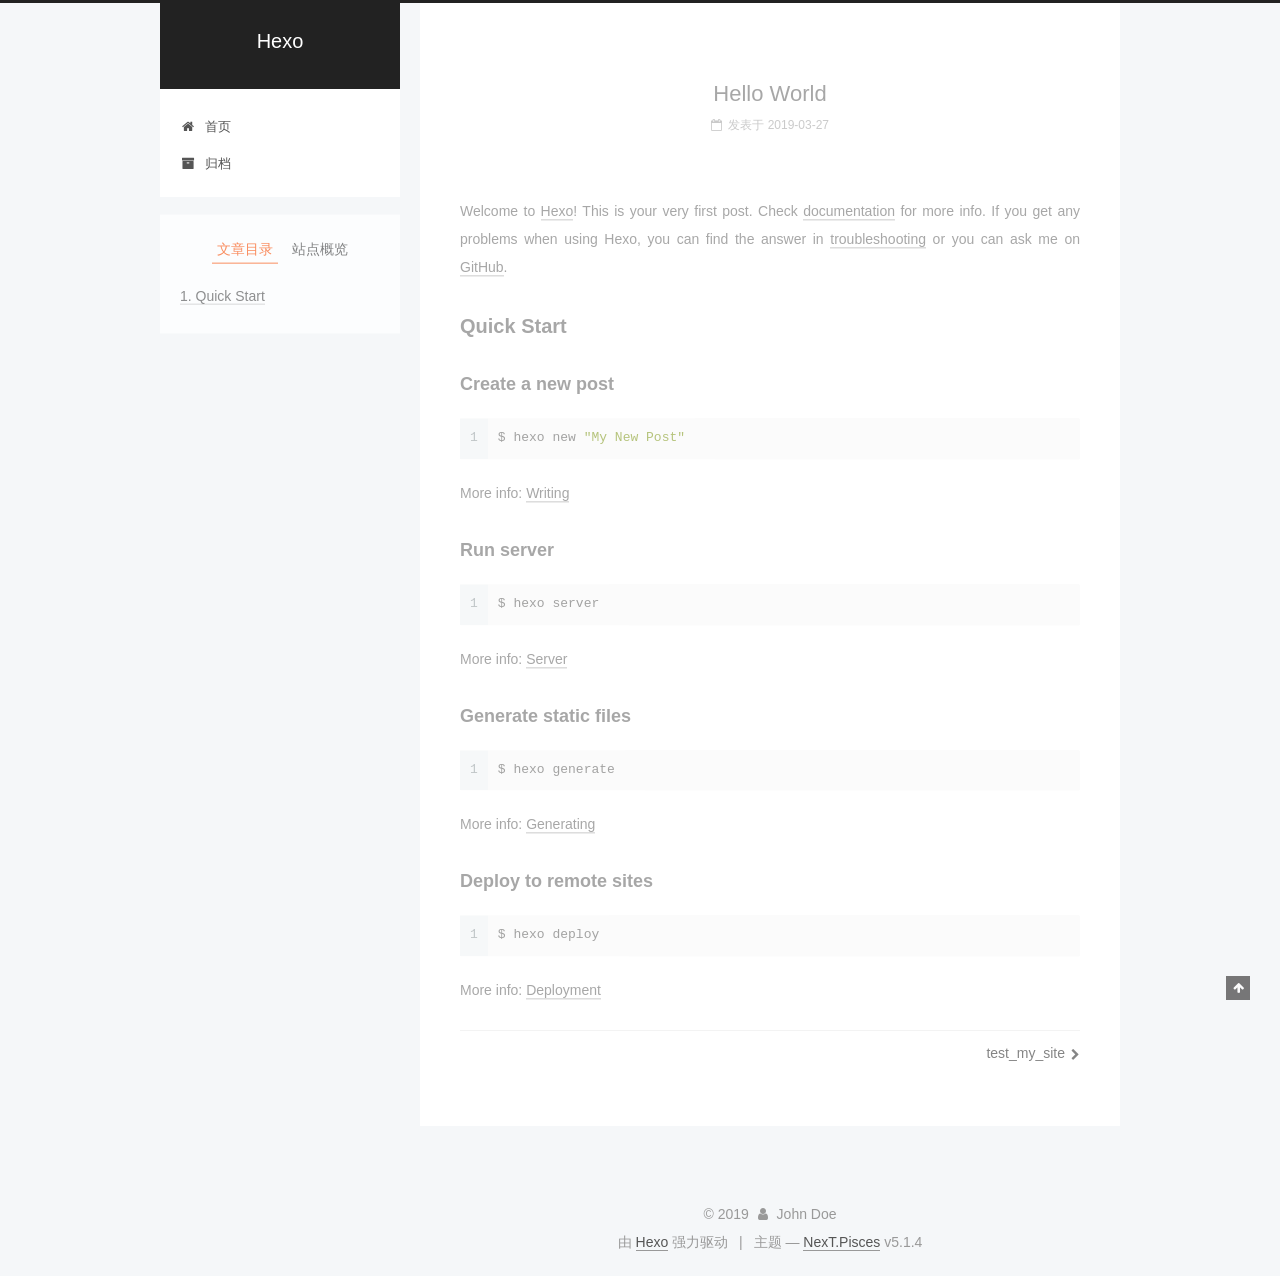
<file: 2019/03/27/hello-world/index.html>
<!DOCTYPE html>



  


<html class="theme-next pisces use-motion" lang="zh-Hans">
<head><meta name="generator" content="Hexo 3.8.0">
  <meta charset="UTF-8">
<meta http-equiv="X-UA-Compatible" content="IE=edge">
<meta name="viewport" content="width=device-width, initial-scale=1, maximum-scale=1">
<meta name="theme-color" content="#222">









<meta http-equiv="Cache-Control" content="no-transform">
<meta http-equiv="Cache-Control" content="no-siteapp">
















  
  
  <link href="/lib/fancybox/source/jquery.fancybox.css?v=2.1.5" rel="stylesheet" type="text/css">







<link href="/lib/font-awesome/css/font-awesome.min.css?v=4.6.2" rel="stylesheet" type="text/css">

<link href="/css/main.css?v=5.1.4" rel="stylesheet" type="text/css">


  <link rel="apple-touch-icon" sizes="180x180" href="/images/apple-touch-icon-next.png?v=5.1.4">


  <link rel="icon" type="image/png" sizes="32x32" href="/images/favicon-32x32-next.png?v=5.1.4">


  <link rel="icon" type="image/png" sizes="16x16" href="/images/favicon-16x16-next.png?v=5.1.4">


  <link rel="mask-icon" href="/images/logo.svg?v=5.1.4" color="#222">





  <meta name="keywords" content="Hexo, NexT">










<meta name="description" content="Welcome to Hexo! This is your very first post. Check documentation for more info. If you get any problems when using Hexo, you can find the answer in troubleshooting or you can ask me on GitHub. Quick">
<meta property="og:type" content="article">
<meta property="og:title" content="Hello World">
<meta property="og:url" content="http://yoursite.com/2019/03/27/hello-world/index.html">
<meta property="og:site_name" content="Hexo">
<meta property="og:description" content="Welcome to Hexo! This is your very first post. Check documentation for more info. If you get any problems when using Hexo, you can find the answer in troubleshooting or you can ask me on GitHub. Quick">
<meta property="og:locale" content="zh-Hans">
<meta property="og:updated_time" content="2019-03-27T01:30:09.755Z">
<meta name="twitter:card" content="summary">
<meta name="twitter:title" content="Hello World">
<meta name="twitter:description" content="Welcome to Hexo! This is your very first post. Check documentation for more info. If you get any problems when using Hexo, you can find the answer in troubleshooting or you can ask me on GitHub. Quick">



<script type="text/javascript" id="hexo.configurations">
  var NexT = window.NexT || {};
  var CONFIG = {
    root: '/',
    scheme: 'Pisces',
    version: '5.1.4',
    sidebar: {"position":"left","display":"post","offset":12,"b2t":false,"scrollpercent":false,"onmobile":false},
    fancybox: true,
    tabs: true,
    motion: {"enable":true,"async":false,"transition":{"post_block":"fadeIn","post_header":"slideDownIn","post_body":"slideDownIn","coll_header":"slideLeftIn","sidebar":"slideUpIn"}},
    duoshuo: {
      userId: '0',
      author: '博主'
    },
    algolia: {
      applicationID: '',
      apiKey: '',
      indexName: '',
      hits: {"per_page":10},
      labels: {"input_placeholder":"Search for Posts","hits_empty":"We didn't find any results for the search: ${query}","hits_stats":"${hits} results found in ${time} ms"}
    }
  };
</script>



  <link rel="canonical" href="http://yoursite.com/2019/03/27/hello-world/">





  <title>Hello World | Hexo</title>
  








</head>

<body itemscope itemtype="http://schema.org/WebPage" lang="zh-Hans">

  
  
    
  

  <div class="container sidebar-position-left page-post-detail">
    <div class="headband"></div>

    <header id="header" class="header" itemscope itemtype="http://schema.org/WPHeader">
      <div class="header-inner"><div class="site-brand-wrapper">
  <div class="site-meta ">
    

    <div class="custom-logo-site-title">
      <a href="/" class="brand" rel="start">
        <span class="logo-line-before"><i></i></span>
        <span class="site-title">Hexo</span>
        <span class="logo-line-after"><i></i></span>
      </a>
    </div>
      
        <p class="site-subtitle"></p>
      
  </div>

  <div class="site-nav-toggle">
    <button>
      <span class="btn-bar"></span>
      <span class="btn-bar"></span>
      <span class="btn-bar"></span>
    </button>
  </div>
</div>

<nav class="site-nav">
  

  
    <ul id="menu" class="menu">
      
        
        <li class="menu-item menu-item-home">
          <a href="/" rel="section">
            
              <i class="menu-item-icon fa fa-fw fa-home"></i> <br>
            
            首页
          </a>
        </li>
      
        
        <li class="menu-item menu-item-archives">
          <a href="/archives/" rel="section">
            
              <i class="menu-item-icon fa fa-fw fa-archive"></i> <br>
            
            归档
          </a>
        </li>
      

      
    </ul>
  

  
</nav>



 </div>
    </header>

    <main id="main" class="main">
      <div class="main-inner">
        <div class="content-wrap">
          <div id="content" class="content">
            

  <div id="posts" class="posts-expand">
    

  

  
  
  

  <article class="post post-type-normal" itemscope itemtype="http://schema.org/Article">
  
  
  
  <div class="post-block">
    <link itemprop="mainEntityOfPage" href="http://yoursite.com/2019/03/27/hello-world/">

    <span hidden itemprop="author" itemscope itemtype="http://schema.org/Person">
      <meta itemprop="name" content="John Doe">
      <meta itemprop="description" content>
      <meta itemprop="image" content="/images/avatar.gif">
    </span>

    <span hidden itemprop="publisher" itemscope itemtype="http://schema.org/Organization">
      <meta itemprop="name" content="Hexo">
    </span>

    
      <header class="post-header">

        
        
          <h1 class="post-title" itemprop="name headline">Hello World</h1>
        

        <div class="post-meta">
          <span class="post-time">
            
              <span class="post-meta-item-icon">
                <i class="fa fa-calendar-o"></i>
              </span>
              
                <span class="post-meta-item-text">发表于</span>
              
              <time title="创建于" itemprop="dateCreated datePublished" datetime="2019-03-27T09:30:09+08:00">
                2019-03-27
              </time>
            

            

            
          </span>

          

          
            
          

          
          

          

          

          

        </div>
      </header>
    

    
    
    
    <div class="post-body" itemprop="articleBody">

      
      

      
        <p>Welcome to <a href="https://hexo.io/" target="_blank" rel="noopener">Hexo</a>! This is your very first post. Check <a href="https://hexo.io/docs/" target="_blank" rel="noopener">documentation</a> for more info. If you get any problems when using Hexo, you can find the answer in <a href="https://hexo.io/docs/troubleshooting.html" target="_blank" rel="noopener">troubleshooting</a> or you can ask me on <a href="https://github.com/hexojs/hexo/issues" target="_blank" rel="noopener">GitHub</a>.</p>
<h2 id="Quick-Start"><a href="#Quick-Start" class="headerlink" title="Quick Start"></a>Quick Start</h2><h3 id="Create-a-new-post"><a href="#Create-a-new-post" class="headerlink" title="Create a new post"></a>Create a new post</h3><figure class="highlight bash"><table><tr><td class="gutter"><pre><span class="line">1</span><br></pre></td><td class="code"><pre><span class="line">$ hexo new <span class="string">"My New Post"</span></span><br></pre></td></tr></table></figure>
<p>More info: <a href="https://hexo.io/docs/writing.html" target="_blank" rel="noopener">Writing</a></p>
<h3 id="Run-server"><a href="#Run-server" class="headerlink" title="Run server"></a>Run server</h3><figure class="highlight bash"><table><tr><td class="gutter"><pre><span class="line">1</span><br></pre></td><td class="code"><pre><span class="line">$ hexo server</span><br></pre></td></tr></table></figure>
<p>More info: <a href="https://hexo.io/docs/server.html" target="_blank" rel="noopener">Server</a></p>
<h3 id="Generate-static-files"><a href="#Generate-static-files" class="headerlink" title="Generate static files"></a>Generate static files</h3><figure class="highlight bash"><table><tr><td class="gutter"><pre><span class="line">1</span><br></pre></td><td class="code"><pre><span class="line">$ hexo generate</span><br></pre></td></tr></table></figure>
<p>More info: <a href="https://hexo.io/docs/generating.html" target="_blank" rel="noopener">Generating</a></p>
<h3 id="Deploy-to-remote-sites"><a href="#Deploy-to-remote-sites" class="headerlink" title="Deploy to remote sites"></a>Deploy to remote sites</h3><figure class="highlight bash"><table><tr><td class="gutter"><pre><span class="line">1</span><br></pre></td><td class="code"><pre><span class="line">$ hexo deploy</span><br></pre></td></tr></table></figure>
<p>More info: <a href="https://hexo.io/docs/deployment.html" target="_blank" rel="noopener">Deployment</a></p>

      
    </div>
    
    
    

    

    

    

    <footer class="post-footer">
      

      
      
      

      
        <div class="post-nav">
          <div class="post-nav-next post-nav-item">
            
          </div>

          <span class="post-nav-divider"></span>

          <div class="post-nav-prev post-nav-item">
            
              <a href="/2019/03/27/test-my-site/" rel="prev" title="test_my_site">
                test_my_site <i class="fa fa-chevron-right"></i>
              </a>
            
          </div>
        </div>
      

      
      
    </footer>
  </div>
  
  
  
  </article>



    <div class="post-spread">
      
    </div>
  </div>


          </div>
          


          

  



        </div>
        
          
  
  <div class="sidebar-toggle">
    <div class="sidebar-toggle-line-wrap">
      <span class="sidebar-toggle-line sidebar-toggle-line-first"></span>
      <span class="sidebar-toggle-line sidebar-toggle-line-middle"></span>
      <span class="sidebar-toggle-line sidebar-toggle-line-last"></span>
    </div>
  </div>

  <aside id="sidebar" class="sidebar">
    
    <div class="sidebar-inner">

      

      
        <ul class="sidebar-nav motion-element">
          <li class="sidebar-nav-toc sidebar-nav-active" data-target="post-toc-wrap">
            文章目录
          </li>
          <li class="sidebar-nav-overview" data-target="site-overview-wrap">
            站点概览
          </li>
        </ul>
      

      <section class="site-overview-wrap sidebar-panel">
        <div class="site-overview">
          <div class="site-author motion-element" itemprop="author" itemscope itemtype="http://schema.org/Person">
            
              <p class="site-author-name" itemprop="name">John Doe</p>
              <p class="site-description motion-element" itemprop="description"></p>
          </div>

          <nav class="site-state motion-element">

            
              <div class="site-state-item site-state-posts">
              
                <a href="/archives/">
              
                  <span class="site-state-item-count">2</span>
                  <span class="site-state-item-name">日志</span>
                </a>
              </div>
            

            
              
              
              <div class="site-state-item site-state-categories">
                <a href="/categories/index.html">
                  <span class="site-state-item-count">1</span>
                  <span class="site-state-item-name">分类</span>
                </a>
              </div>
            

            
              
              
              <div class="site-state-item site-state-tags">
                <a href="/tags/index.html">
                  <span class="site-state-item-count">4</span>
                  <span class="site-state-item-name">标签</span>
                </a>
              </div>
            

          </nav>

          

          
            <div class="links-of-author motion-element">
                
                  <span class="links-of-author-item">
                    <a href="https://github.com/o0Helloworld0o-ustc" target="_blank" title="GitHub">
                      
                        <i class="fa fa-fw fa-github"></i>GitHub</a>
                  </span>
                
            </div>
          

          
          

          
          

          

        </div>
      </section>

      
      <!--noindex-->
        <section class="post-toc-wrap motion-element sidebar-panel sidebar-panel-active">
          <div class="post-toc">

            
              
            

            
              <div class="post-toc-content"><ol class="nav"><li class="nav-item nav-level-2"><a class="nav-link" href="#Quick-Start"><span class="nav-number">1.</span> <span class="nav-text">Quick Start</span></a><ol class="nav-child"><li class="nav-item nav-level-3"><a class="nav-link" href="#Create-a-new-post"><span class="nav-number">1.1.</span> <span class="nav-text">Create a new post</span></a></li><li class="nav-item nav-level-3"><a class="nav-link" href="#Run-server"><span class="nav-number">1.2.</span> <span class="nav-text">Run server</span></a></li><li class="nav-item nav-level-3"><a class="nav-link" href="#Generate-static-files"><span class="nav-number">1.3.</span> <span class="nav-text">Generate static files</span></a></li><li class="nav-item nav-level-3"><a class="nav-link" href="#Deploy-to-remote-sites"><span class="nav-number">1.4.</span> <span class="nav-text">Deploy to remote sites</span></a></li></ol></li></ol></div>
            

          </div>
        </section>
      <!--/noindex-->
      

      

    </div>
  </aside>


        
      </div>
    </main>

    <footer id="footer" class="footer">
      <div class="footer-inner">
        <div class="copyright">&copy; <span itemprop="copyrightYear">2019</span>
  <span class="with-love">
    <i class="fa fa-user"></i>
  </span>
  <span class="author" itemprop="copyrightHolder">John Doe</span>

  
</div>


  <div class="powered-by">由 <a class="theme-link" target="_blank" href="https://hexo.io">Hexo</a> 强力驱动</div>



  <span class="post-meta-divider">|</span>



  <div class="theme-info">主题 &mdash; <a class="theme-link" target="_blank" href="https://github.com/iissnan/hexo-theme-next">NexT.Pisces</a> v5.1.4</div>




        







        
      </div>
    </footer>

    
      <div class="back-to-top">
        <i class="fa fa-arrow-up"></i>
        
      </div>
    

    

  </div>

  

<script type="text/javascript">
  if (Object.prototype.toString.call(window.Promise) !== '[object Function]') {
    window.Promise = null;
  }
</script>









  












  
  
    <script type="text/javascript" src="/lib/jquery/index.js?v=2.1.3"></script>
  

  
  
    <script type="text/javascript" src="/lib/fastclick/lib/fastclick.min.js?v=1.0.6"></script>
  

  
  
    <script type="text/javascript" src="/lib/jquery_lazyload/jquery.lazyload.js?v=1.9.7"></script>
  

  
  
    <script type="text/javascript" src="/lib/velocity/velocity.min.js?v=1.2.1"></script>
  

  
  
    <script type="text/javascript" src="/lib/velocity/velocity.ui.min.js?v=1.2.1"></script>
  

  
  
    <script type="text/javascript" src="/lib/fancybox/source/jquery.fancybox.pack.js?v=2.1.5"></script>
  


  


  <script type="text/javascript" src="/js/src/utils.js?v=5.1.4"></script>

  <script type="text/javascript" src="/js/src/motion.js?v=5.1.4"></script>



  
  


  <script type="text/javascript" src="/js/src/affix.js?v=5.1.4"></script>

  <script type="text/javascript" src="/js/src/schemes/pisces.js?v=5.1.4"></script>



  
  <script type="text/javascript" src="/js/src/scrollspy.js?v=5.1.4"></script>
<script type="text/javascript" src="/js/src/post-details.js?v=5.1.4"></script>



  


  <script type="text/javascript" src="/js/src/bootstrap.js?v=5.1.4"></script>



  


  




	





  





  












  





  

  

  

  
  

  

  

  

</body>
</html>
</file>
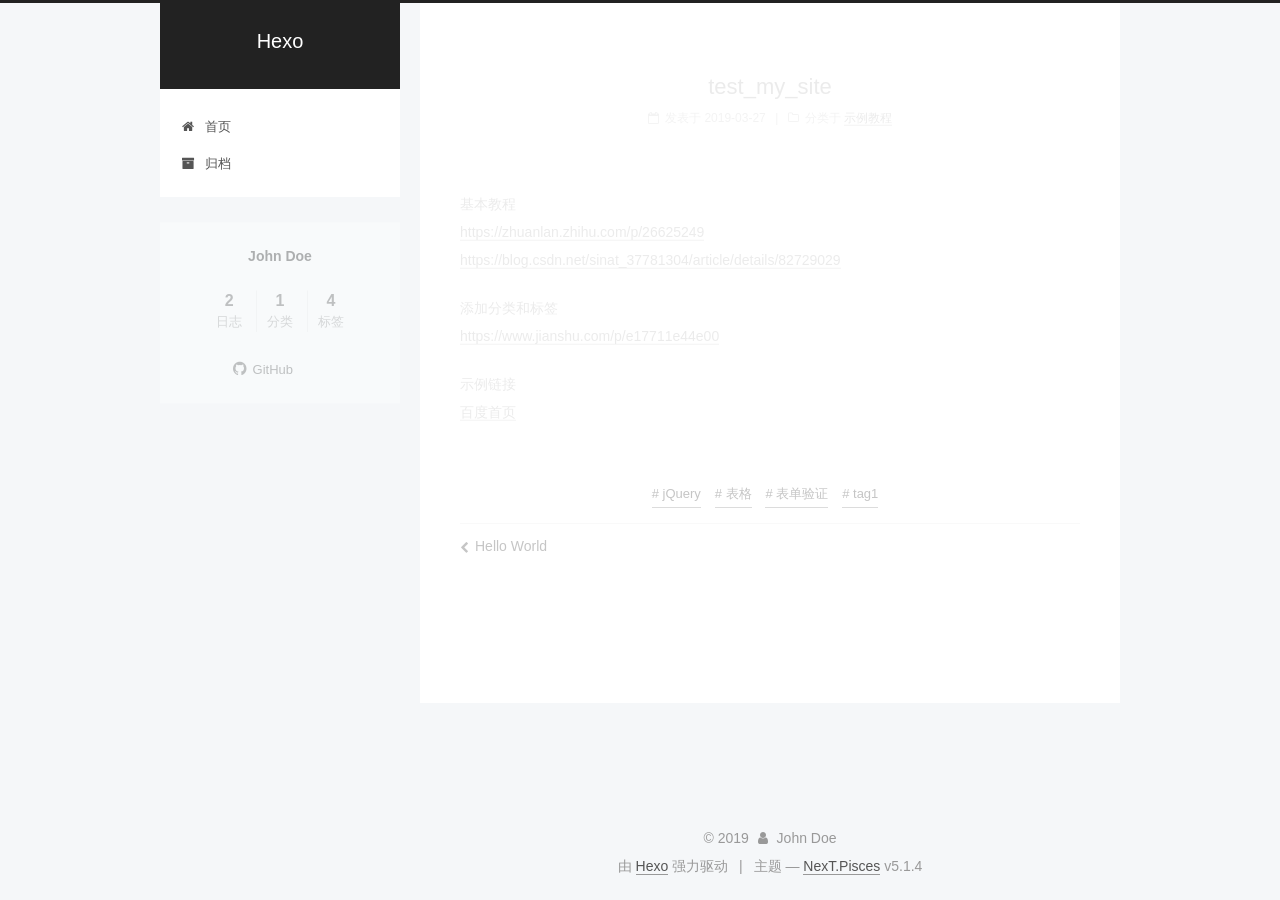
<file: 2019/03/27/test-my-site/index.html>
<!DOCTYPE html>



  


<html class="theme-next pisces use-motion" lang="zh-Hans">
<head><meta name="generator" content="Hexo 3.8.0">
  <meta charset="UTF-8">
<meta http-equiv="X-UA-Compatible" content="IE=edge">
<meta name="viewport" content="width=device-width, initial-scale=1, maximum-scale=1">
<meta name="theme-color" content="#222">









<meta http-equiv="Cache-Control" content="no-transform">
<meta http-equiv="Cache-Control" content="no-siteapp">
















  
  
  <link href="/lib/fancybox/source/jquery.fancybox.css?v=2.1.5" rel="stylesheet" type="text/css">







<link href="/lib/font-awesome/css/font-awesome.min.css?v=4.6.2" rel="stylesheet" type="text/css">

<link href="/css/main.css?v=5.1.4" rel="stylesheet" type="text/css">


  <link rel="apple-touch-icon" sizes="180x180" href="/images/apple-touch-icon-next.png?v=5.1.4">


  <link rel="icon" type="image/png" sizes="32x32" href="/images/favicon-32x32-next.png?v=5.1.4">


  <link rel="icon" type="image/png" sizes="16x16" href="/images/favicon-16x16-next.png?v=5.1.4">


  <link rel="mask-icon" href="/images/logo.svg?v=5.1.4" color="#222">





  <meta name="keywords" content="jQuery,表格,表单验证,tag1,">










<meta name="description" content="基本教程https://zhuanlan.zhihu.com/p/26625249https://blog.csdn.net/sinat_37781304/article/details/82729029 添加分类和标签https://www.jianshu.com/p/e17711e44e00 示例链接百度首页">
<meta name="keywords" content="jQuery,表格,表单验证,tag1">
<meta property="og:type" content="article">
<meta property="og:title" content="test_my_site">
<meta property="og:url" content="http://yoursite.com/2019/03/27/test-my-site/index.html">
<meta property="og:site_name" content="Hexo">
<meta property="og:description" content="基本教程https://zhuanlan.zhihu.com/p/26625249https://blog.csdn.net/sinat_37781304/article/details/82729029 添加分类和标签https://www.jianshu.com/p/e17711e44e00 示例链接百度首页">
<meta property="og:locale" content="zh-Hans">
<meta property="og:updated_time" content="2019-03-27T03:10:35.789Z">
<meta name="twitter:card" content="summary">
<meta name="twitter:title" content="test_my_site">
<meta name="twitter:description" content="基本教程https://zhuanlan.zhihu.com/p/26625249https://blog.csdn.net/sinat_37781304/article/details/82729029 添加分类和标签https://www.jianshu.com/p/e17711e44e00 示例链接百度首页">



<script type="text/javascript" id="hexo.configurations">
  var NexT = window.NexT || {};
  var CONFIG = {
    root: '/',
    scheme: 'Pisces',
    version: '5.1.4',
    sidebar: {"position":"left","display":"post","offset":12,"b2t":false,"scrollpercent":false,"onmobile":false},
    fancybox: true,
    tabs: true,
    motion: {"enable":true,"async":false,"transition":{"post_block":"fadeIn","post_header":"slideDownIn","post_body":"slideDownIn","coll_header":"slideLeftIn","sidebar":"slideUpIn"}},
    duoshuo: {
      userId: '0',
      author: '博主'
    },
    algolia: {
      applicationID: '',
      apiKey: '',
      indexName: '',
      hits: {"per_page":10},
      labels: {"input_placeholder":"Search for Posts","hits_empty":"We didn't find any results for the search: ${query}","hits_stats":"${hits} results found in ${time} ms"}
    }
  };
</script>



  <link rel="canonical" href="http://yoursite.com/2019/03/27/test-my-site/">





  <title>test_my_site | Hexo</title>
  








</head>

<body itemscope itemtype="http://schema.org/WebPage" lang="zh-Hans">

  
  
    
  

  <div class="container sidebar-position-left page-post-detail">
    <div class="headband"></div>

    <header id="header" class="header" itemscope itemtype="http://schema.org/WPHeader">
      <div class="header-inner"><div class="site-brand-wrapper">
  <div class="site-meta ">
    

    <div class="custom-logo-site-title">
      <a href="/" class="brand" rel="start">
        <span class="logo-line-before"><i></i></span>
        <span class="site-title">Hexo</span>
        <span class="logo-line-after"><i></i></span>
      </a>
    </div>
      
        <p class="site-subtitle"></p>
      
  </div>

  <div class="site-nav-toggle">
    <button>
      <span class="btn-bar"></span>
      <span class="btn-bar"></span>
      <span class="btn-bar"></span>
    </button>
  </div>
</div>

<nav class="site-nav">
  

  
    <ul id="menu" class="menu">
      
        
        <li class="menu-item menu-item-home">
          <a href="/" rel="section">
            
              <i class="menu-item-icon fa fa-fw fa-home"></i> <br>
            
            首页
          </a>
        </li>
      
        
        <li class="menu-item menu-item-archives">
          <a href="/archives/" rel="section">
            
              <i class="menu-item-icon fa fa-fw fa-archive"></i> <br>
            
            归档
          </a>
        </li>
      

      
    </ul>
  

  
</nav>



 </div>
    </header>

    <main id="main" class="main">
      <div class="main-inner">
        <div class="content-wrap">
          <div id="content" class="content">
            

  <div id="posts" class="posts-expand">
    

  

  
  
  

  <article class="post post-type-normal" itemscope itemtype="http://schema.org/Article">
  
  
  
  <div class="post-block">
    <link itemprop="mainEntityOfPage" href="http://yoursite.com/2019/03/27/test-my-site/">

    <span hidden itemprop="author" itemscope itemtype="http://schema.org/Person">
      <meta itemprop="name" content="John Doe">
      <meta itemprop="description" content>
      <meta itemprop="image" content="/images/avatar.gif">
    </span>

    <span hidden itemprop="publisher" itemscope itemtype="http://schema.org/Organization">
      <meta itemprop="name" content="Hexo">
    </span>

    
      <header class="post-header">

        
        
          <h1 class="post-title" itemprop="name headline">test_my_site</h1>
        

        <div class="post-meta">
          <span class="post-time">
            
              <span class="post-meta-item-icon">
                <i class="fa fa-calendar-o"></i>
              </span>
              
                <span class="post-meta-item-text">发表于</span>
              
              <time title="创建于" itemprop="dateCreated datePublished" datetime="2019-03-27T09:39:22+08:00">
                2019-03-27
              </time>
            

            

            
          </span>

          
            <span class="post-category">
            
              <span class="post-meta-divider">|</span>
            
              <span class="post-meta-item-icon">
                <i class="fa fa-folder-o"></i>
              </span>
              
                <span class="post-meta-item-text">分类于</span>
              
              
                <span itemprop="about" itemscope itemtype="http://schema.org/Thing">
                  <a href="/categories/示例教程/" itemprop="url" rel="index">
                    <span itemprop="name">示例教程</span>
                  </a>
                </span>

                
                
              
            </span>
          

          
            
          

          
          

          

          

          

        </div>
      </header>
    

    
    
    
    <div class="post-body" itemprop="articleBody">

      
      

      
        <p>基本教程<br><a href="https://zhuanlan.zhihu.com/p/26625249" target="_blank" rel="noopener">https://zhuanlan.zhihu.com/p/26625249</a><br><a href="https://blog.csdn.net/sinat_37781304/article/details/82729029" target="_blank" rel="noopener">https://blog.csdn.net/sinat_37781304/article/details/82729029</a></p>
<p>添加分类和标签<br><a href="https://www.jianshu.com/p/e17711e44e00" target="_blank" rel="noopener">https://www.jianshu.com/p/e17711e44e00</a></p>
<p>示例链接<br><a href="https://www.baidu.com" target="_blank" rel="noopener">百度首页</a></p>

      
    </div>
    
    
    

    

    

    

    <footer class="post-footer">
      
        <div class="post-tags">
          
            <a href="/tags/jQuery/" rel="tag"># jQuery</a>
          
            <a href="/tags/表格/" rel="tag"># 表格</a>
          
            <a href="/tags/表单验证/" rel="tag"># 表单验证</a>
          
            <a href="/tags/tag1/" rel="tag"># tag1</a>
          
        </div>
      

      
      
      

      
        <div class="post-nav">
          <div class="post-nav-next post-nav-item">
            
              <a href="/2019/03/27/hello-world/" rel="next" title="Hello World">
                <i class="fa fa-chevron-left"></i> Hello World
              </a>
            
          </div>

          <span class="post-nav-divider"></span>

          <div class="post-nav-prev post-nav-item">
            
          </div>
        </div>
      

      
      
    </footer>
  </div>
  
  
  
  </article>



    <div class="post-spread">
      
    </div>
  </div>


          </div>
          


          

  



        </div>
        
          
  
  <div class="sidebar-toggle">
    <div class="sidebar-toggle-line-wrap">
      <span class="sidebar-toggle-line sidebar-toggle-line-first"></span>
      <span class="sidebar-toggle-line sidebar-toggle-line-middle"></span>
      <span class="sidebar-toggle-line sidebar-toggle-line-last"></span>
    </div>
  </div>

  <aside id="sidebar" class="sidebar">
    
    <div class="sidebar-inner">

      

      

      <section class="site-overview-wrap sidebar-panel sidebar-panel-active">
        <div class="site-overview">
          <div class="site-author motion-element" itemprop="author" itemscope itemtype="http://schema.org/Person">
            
              <p class="site-author-name" itemprop="name">John Doe</p>
              <p class="site-description motion-element" itemprop="description"></p>
          </div>

          <nav class="site-state motion-element">

            
              <div class="site-state-item site-state-posts">
              
                <a href="/archives/">
              
                  <span class="site-state-item-count">2</span>
                  <span class="site-state-item-name">日志</span>
                </a>
              </div>
            

            
              
              
              <div class="site-state-item site-state-categories">
                <a href="/categories/index.html">
                  <span class="site-state-item-count">1</span>
                  <span class="site-state-item-name">分类</span>
                </a>
              </div>
            

            
              
              
              <div class="site-state-item site-state-tags">
                <a href="/tags/index.html">
                  <span class="site-state-item-count">4</span>
                  <span class="site-state-item-name">标签</span>
                </a>
              </div>
            

          </nav>

          

          
            <div class="links-of-author motion-element">
                
                  <span class="links-of-author-item">
                    <a href="https://github.com/o0Helloworld0o-ustc" target="_blank" title="GitHub">
                      
                        <i class="fa fa-fw fa-github"></i>GitHub</a>
                  </span>
                
            </div>
          

          
          

          
          

          

        </div>
      </section>

      

      

    </div>
  </aside>


        
      </div>
    </main>

    <footer id="footer" class="footer">
      <div class="footer-inner">
        <div class="copyright">&copy; <span itemprop="copyrightYear">2019</span>
  <span class="with-love">
    <i class="fa fa-user"></i>
  </span>
  <span class="author" itemprop="copyrightHolder">John Doe</span>

  
</div>


  <div class="powered-by">由 <a class="theme-link" target="_blank" href="https://hexo.io">Hexo</a> 强力驱动</div>



  <span class="post-meta-divider">|</span>



  <div class="theme-info">主题 &mdash; <a class="theme-link" target="_blank" href="https://github.com/iissnan/hexo-theme-next">NexT.Pisces</a> v5.1.4</div>




        







        
      </div>
    </footer>

    
      <div class="back-to-top">
        <i class="fa fa-arrow-up"></i>
        
      </div>
    

    

  </div>

  

<script type="text/javascript">
  if (Object.prototype.toString.call(window.Promise) !== '[object Function]') {
    window.Promise = null;
  }
</script>









  












  
  
    <script type="text/javascript" src="/lib/jquery/index.js?v=2.1.3"></script>
  

  
  
    <script type="text/javascript" src="/lib/fastclick/lib/fastclick.min.js?v=1.0.6"></script>
  

  
  
    <script type="text/javascript" src="/lib/jquery_lazyload/jquery.lazyload.js?v=1.9.7"></script>
  

  
  
    <script type="text/javascript" src="/lib/velocity/velocity.min.js?v=1.2.1"></script>
  

  
  
    <script type="text/javascript" src="/lib/velocity/velocity.ui.min.js?v=1.2.1"></script>
  

  
  
    <script type="text/javascript" src="/lib/fancybox/source/jquery.fancybox.pack.js?v=2.1.5"></script>
  


  


  <script type="text/javascript" src="/js/src/utils.js?v=5.1.4"></script>

  <script type="text/javascript" src="/js/src/motion.js?v=5.1.4"></script>



  
  


  <script type="text/javascript" src="/js/src/affix.js?v=5.1.4"></script>

  <script type="text/javascript" src="/js/src/schemes/pisces.js?v=5.1.4"></script>



  
  <script type="text/javascript" src="/js/src/scrollspy.js?v=5.1.4"></script>
<script type="text/javascript" src="/js/src/post-details.js?v=5.1.4"></script>



  


  <script type="text/javascript" src="/js/src/bootstrap.js?v=5.1.4"></script>



  


  




	





  





  












  





  

  

  

  
  

  

  

  

</body>
</html>
</file>
<file: css/main.css>
/* normalize.css v3.0.2 | MIT License | git.io/normalize */
html {
  font-family: sans-serif; /* 1 */
  -ms-text-size-adjust: 100%; /* 2 */
  -webkit-text-size-adjust: 100%; /* 2 */
}
body {
  margin: 0;
}
article,
aside,
details,
figcaption,
figure,
footer,
header,
hgroup,
main,
menu,
nav,
section,
summary {
  display: block;
}
audio,
canvas,
progress,
video {
  display: inline-block; /* 1 */
  vertical-align: baseline; /* 2 */
}
audio:not([controls]) {
  display: none;
  height: 0;
}
[hidden],
template {
  display: none;
}
a {
  background-color: transparent;
}
a:active,
a:hover {
  outline: 0;
}
abbr[title] {
  border-bottom: 1px dotted;
}
b,
strong {
  font-weight: bold;
}
dfn {
  font-style: italic;
}
h1 {
  font-size: 2em;
  margin: 0.67em 0;
}
mark {
  background: #ff0;
  color: #000;
}
small {
  font-size: 80%;
}
sub,
sup {
  font-size: 75%;
  line-height: 0;
  position: relative;
  vertical-align: baseline;
}
sup {
  top: -0.5em;
}
sub {
  bottom: -0.25em;
}
img {
  border: 0;
}
svg:not(:root) {
  overflow: hidden;
}
figure {
  margin: 1em 40px;
}
hr {
  -moz-box-sizing: content-box;
  box-sizing: content-box;
  height: 0;
}
pre {
  overflow: auto;
}
code,
kbd,
pre,
samp {
  font-family: monospace, monospace;
  font-size: 1em;
}
button,
input,
optgroup,
select,
textarea {
  color: inherit; /* 1 */
  font: inherit; /* 2 */
  margin: 0; /* 3 */
}
button {
  overflow: visible;
}
button,
select {
  text-transform: none;
}
button,
html input[type="button"],
input[type="reset"],
input[type="submit"] {
  -webkit-appearance: button; /* 2 */
  cursor: pointer; /* 3 */
}
button[disabled],
html input[disabled] {
  cursor: default;
}
button::-moz-focus-inner,
input::-moz-focus-inner {
  border: 0;
  padding: 0;
}
input {
  line-height: normal;
}
input[type="checkbox"],
input[type="radio"] {
  box-sizing: border-box; /* 1 */
  padding: 0; /* 2 */
}
input[type="number"]::-webkit-inner-spin-button,
input[type="number"]::-webkit-outer-spin-button {
  height: auto;
}
input[type="search"] {
  -webkit-appearance: textfield; /* 1 */
  -moz-box-sizing: content-box;
  -webkit-box-sizing: content-box; /* 2 */
  box-sizing: content-box;
}
input[type="search"]::-webkit-search-cancel-button,
input[type="search"]::-webkit-search-decoration {
  -webkit-appearance: none;
}
fieldset {
  border: 1px solid #c0c0c0;
  margin: 0 2px;
  padding: 0.35em 0.625em 0.75em;
}
legend {
  border: 0; /* 1 */
  padding: 0; /* 2 */
}
textarea {
  overflow: auto;
}
optgroup {
  font-weight: bold;
}
table {
  border-collapse: collapse;
  border-spacing: 0;
}
td,
th {
  padding: 0;
}
::selection {
  background: #262a30;
  color: #fff;
}
body {
  position: relative;
  font-family: 'Lato', "PingFang SC", "Microsoft YaHei", sans-serif;
  font-size: 14px;
  line-height: 2;
  color: #555;
  background: #f5f7f9;
}
@media (max-width: 767px) {
  body {
    padding-right: 0 !important;
  }
}
@media (min-width: 768px) and (max-width: 991px) {
  body {
    padding-right: 0 !important;
  }
}
@media (min-width: 1600px) {
  body {
    font-size: 16px;
  }
}
h1,
h2,
h3,
h4,
h5,
h6 {
  margin: 0;
  padding: 0;
  font-weight: bold;
  line-height: 1.5;
  font-family: 'Lato', "PingFang SC", "Microsoft YaHei", sans-serif;
}
h2,
h3,
h4,
h5,
h6 {
  margin: 20px 0 15px;
}
h1 {
  font-size: 22px;
}
@media (max-width: 767px) {
  h1 {
    font-size: 18px;
  }
}
h2 {
  font-size: 20px;
}
@media (max-width: 767px) {
  h2 {
    font-size: 16px;
  }
}
h3 {
  font-size: 18px;
}
@media (max-width: 767px) {
  h3 {
    font-size: 14px;
  }
}
h4 {
  font-size: 16px;
}
@media (max-width: 767px) {
  h4 {
    font-size: 12px;
  }
}
h5 {
  font-size: 14px;
}
@media (max-width: 767px) {
  h5 {
    font-size: 10px;
  }
}
h6 {
  font-size: 12px;
}
@media (max-width: 767px) {
  h6 {
    font-size: 8px;
  }
}
p {
  margin: 0 0 20px 0;
}
a {
  color: #555;
  text-decoration: none;
  outline: none;
  border-bottom: 1px solid #999;
  word-wrap: break-word;
}
a:hover {
  color: #222;
  border-bottom-color: #222;
}
blockquote {
  margin: 0;
  padding: 0;
}
img {
  display: block;
  margin: auto;
  max-width: 100%;
  height: auto;
}
hr {
  margin: 40px 0;
  height: 3px;
  border: none;
  background-color: #ddd;
  background-image: repeating-linear-gradient(-45deg, #fff, #fff 4px, transparent 4px, transparent 8px);
}
blockquote {
  padding: 0 15px;
  color: #666;
  border-left: 4px solid #ddd;
}
blockquote cite::before {
  content: "-";
  padding: 0 5px;
}
dt {
  font-weight: 700;
}
dd {
  margin: 0;
  padding: 0;
}
kbd {
  border: 1px solid #ccc;
  border-radius: 0.2em;
  box-shadow: 0.1em 0.1em 0.2em rgba(0,0,0,0.1);
  background-color: #f9f9f9;
  font-family: inherit;
  background-image: -webkit-linear-gradient(top, #eee, #fff, #eee);
  padding: 0.1em 0.3em;
  white-space: nowrap;
}
.text-left {
  text-align: left;
}
.text-center {
  text-align: center;
}
.text-right {
  text-align: right;
}
.text-justify {
  text-align: justify;
}
.text-nowrap {
  white-space: nowrap;
}
.text-lowercase {
  text-transform: lowercase;
}
.text-uppercase {
  text-transform: uppercase;
}
.text-capitalize {
  text-transform: capitalize;
}
.center-block {
  display: block;
  margin-left: auto;
  margin-right: auto;
}
.clearfix:before,
.clearfix:after {
  content: " ";
  display: table;
}
.clearfix:after {
  clear: both;
}
.pullquote {
  width: 45%;
}
.pullquote.left {
  float: left;
  margin-left: 5px;
  margin-right: 10px;
}
.pullquote.right {
  float: right;
  margin-left: 10px;
  margin-right: 5px;
}
.affix.affix.affix {
  position: fixed;
}
.translation {
  margin-top: -20px;
  font-size: 14px;
  color: #999;
}
.scrollbar-measure {
  width: 100px;
  height: 100px;
  overflow: scroll;
  position: absolute;
  top: -9999px;
}
.use-motion .motion-element {
  opacity: 0;
}
table {
  margin: 20px 0;
  width: 100%;
  border-collapse: collapse;
  border-spacing: 0;
  border: 1px solid #ddd;
  font-size: 14px;
  table-layout: fixed;
  word-wrap: break-all;
}
table>tbody>tr:nth-of-type(odd) {
  background-color: #f9f9f9;
}
table>tbody>tr:hover {
  background-color: #f5f5f5;
}
caption,
th,
td {
  padding: 8px;
  text-align: left;
  vertical-align: middle;
  font-weight: normal;
}
th,
td {
  border-bottom: 3px solid #ddd;
  border-right: 1px solid #eee;
}
th {
  padding-bottom: 10px;
  font-weight: 700;
}
td {
  border-bottom-width: 1px;
}
html,
body {
  height: 100%;
}
.container {
  position: relative;
  min-height: 100%;
}
.header-inner {
  margin: 0 auto;
  padding: 100px 0 70px;
  width: 700px;
}
@media (min-width: 1600px) {
  .container .header-inner {
    width: 900px;
  }
}
.main {
  padding-bottom: 150px;
}
.main-inner {
  margin: 0 auto;
  width: 700px;
}
@media (min-width: 1600px) {
  .container .main-inner {
    width: 900px;
  }
}
.footer {
  position: absolute;
  left: 0;
  bottom: 0;
  width: 100%;
  min-height: 50px;
}
.footer-inner {
  box-sizing: border-box;
  margin: 20px auto;
  width: 700px;
}
@media (min-width: 1600px) {
  .container .footer-inner {
    width: 900px;
  }
}
pre,
.highlight {
  overflow: auto;
  margin: 20px 0;
  padding: 0;
  font-size: 13px;
  color: #4d4d4c;
  background: #f7f7f7;
  line-height: 1.6;
}
pre,
code {
  font-family: consolas, Menlo, "PingFang SC", "Microsoft YaHei", monospace;
}
code {
  padding: 2px 4px;
  word-wrap: break-word;
  color: #555;
  background: #eee;
  border-radius: 3px;
  font-size: 13px;
}
pre {
  padding: 10px;
}
pre code {
  padding: 0;
  color: #4d4d4c;
  background: none;
  text-shadow: none;
}
.highlight {
  border-radius: 1px;
}
.highlight pre {
  border: none;
  margin: 0;
  padding: 10px 0;
}
.highlight table {
  margin: 0;
  width: auto;
  border: none;
}
.highlight td {
  border: none;
  padding: 0;
}
.highlight figcaption {
  font-size: 1em;
  color: #4d4d4c;
  line-height: 1em;
  margin-bottom: 1em;
}
.highlight figcaption:before,
.highlight figcaption:after {
  content: " ";
  display: table;
}
.highlight figcaption:after {
  clear: both;
}
.highlight figcaption a {
  float: right;
  color: #4d4d4c;
}
.highlight figcaption a:hover {
  border-bottom-color: #4d4d4c;
}
.highlight .gutter pre {
  padding-left: 10px;
  padding-right: 10px;
  color: #869194;
  text-align: right;
  background-color: #eff2f3;
}
.highlight .code pre {
  width: 100%;
  padding-left: 10px;
  padding-right: 10px;
  background-color: #f7f7f7;
}
.highlight .line {
  height: 20px;
}
.gutter {
  -webkit-user-select: none;
  -moz-user-select: none;
  -ms-user-select: none;
  user-select: none;
}
.gist table {
  width: auto;
}
.gist table td {
  border: none;
}
pre .deletion {
  background: #fdd;
}
pre .addition {
  background: #dfd;
}
pre .meta {
  color: #8959a8;
}
pre .comment {
  color: #8e908c;
}
pre .variable,
pre .attribute,
pre .tag,
pre .regexp,
pre .ruby .constant,
pre .xml .tag .title,
pre .xml .pi,
pre .xml .doctype,
pre .html .doctype,
pre .css .id,
pre .css .class,
pre .css .pseudo {
  color: #c82829;
}
pre .number,
pre .preprocessor,
pre .built_in,
pre .literal,
pre .params,
pre .constant,
pre .command {
  color: #f5871f;
}
pre .ruby .class .title,
pre .css .rules .attribute,
pre .string,
pre .value,
pre .inheritance,
pre .header,
pre .ruby .symbol,
pre .xml .cdata,
pre .special,
pre .number,
pre .formula {
  color: #718c00;
}
pre .title,
pre .css .hexcolor {
  color: #3e999f;
}
pre .function,
pre .python .decorator,
pre .python .title,
pre .ruby .function .title,
pre .ruby .title .keyword,
pre .perl .sub,
pre .javascript .title,
pre .coffeescript .title {
  color: #4271ae;
}
pre .keyword,
pre .javascript .function {
  color: #8959a8;
}
.full-image.full-image.full-image.full-image {
  border: none;
  max-width: 100%;
  width: auto;
  margin: 20px auto 25px;
}
@media (min-width: 992px) {
  .full-image.full-image.full-image.full-image {
    max-width: none;
    width: 118%;
    margin: 0 -9%;
  }
}
.blockquote-center,
.page-home .post-type-quote blockquote,
.page-post-detail .post-type-quote blockquote {
  position: relative;
  margin: 40px 0;
  padding: 0;
  border-left: none;
  text-align: center;
}
.blockquote-center::before,
.page-home .post-type-quote blockquote::before,
.page-post-detail .post-type-quote blockquote::before,
.blockquote-center::after,
.page-home .post-type-quote blockquote::after,
.page-post-detail .post-type-quote blockquote::after {
  position: absolute;
  content: ' ';
  display: block;
  width: 100%;
  height: 24px;
  opacity: 0.2;
  background-repeat: no-repeat;
  background-position: 0 -6px;
  background-size: 22px 22px;
}
.blockquote-center::before,
.page-home .post-type-quote blockquote::before,
.page-post-detail .post-type-quote blockquote::before {
  top: -20px;
  background-image: url("../images/quote-l.svg");
  border-top: 1px solid #ccc;
}
.blockquote-center::after,
.page-home .post-type-quote blockquote::after,
.page-post-detail .post-type-quote blockquote::after {
  bottom: -20px;
  background-image: url("../images/quote-r.svg");
  border-bottom: 1px solid #ccc;
  background-position: 100% 8px;
}
.blockquote-center p,
.page-home .post-type-quote blockquote p,
.page-post-detail .post-type-quote blockquote p,
.blockquote-center div,
.page-home .post-type-quote blockquote div,
.page-post-detail .post-type-quote blockquote div {
  text-align: center;
}
.post .post-body .group-picture img {
  box-sizing: border-box;
  padding: 0 3px;
  border: none;
}
.post .group-picture-row {
  overflow: hidden;
  margin-top: 6px;
}
.post .group-picture-row:first-child {
  margin-top: 0;
}
.post .group-picture-column {
  float: left;
}
.page-post-detail .post-body .group-picture-column {
  float: none;
  margin-top: 10px;
  width: auto !important;
}
.page-post-detail .post-body .group-picture-column img {
  margin: 0 auto;
}
.page-archive .group-picture-container {
  overflow: hidden;
}
.page-archive .group-picture-row {
  float: left;
}
.page-archive .group-picture-row:first-child {
  margin-top: 6px;
}
.page-archive .group-picture-column {
  max-width: 150px;
  max-height: 150px;
}
.post-body .note {
  position: relative;
  padding: 15px;
  margin-bottom: 20px;
  border: 1px solid #eee;
  border-left-width: 5px;
  border-radius: 3px;
}
.post-body .note h2,
.post-body .note h3,
.post-body .note h4,
.post-body .note h5,
.post-body .note h6 {
  margin-top: 0;
  margin-bottom: 0;
  border-bottom: initial;
  padding-top: 0 !important;
}
.post-body .note p:first-child,
.post-body .note ul:first-child,
.post-body .note ol:first-child,
.post-body .note table:first-child,
.post-body .note pre:first-child,
.post-body .note blockquote:first-child {
  margin-top: 0;
}
.post-body .note p:last-child,
.post-body .note ul:last-child,
.post-body .note ol:last-child,
.post-body .note table:last-child,
.post-body .note pre:last-child,
.post-body .note blockquote:last-child {
  margin-bottom: 0;
}
.post-body .note.default {
  border-left-color: #777;
}
.post-body .note.default h2,
.post-body .note.default h3,
.post-body .note.default h4,
.post-body .note.default h5,
.post-body .note.default h6 {
  color: #777;
}
.post-body .note.primary {
  border-left-color: #6f42c1;
}
.post-body .note.primary h2,
.post-body .note.primary h3,
.post-body .note.primary h4,
.post-body .note.primary h5,
.post-body .note.primary h6 {
  color: #6f42c1;
}
.post-body .note.info {
  border-left-color: #428bca;
}
.post-body .note.info h2,
.post-body .note.info h3,
.post-body .note.info h4,
.post-body .note.info h5,
.post-body .note.info h6 {
  color: #428bca;
}
.post-body .note.success {
  border-left-color: #5cb85c;
}
.post-body .note.success h2,
.post-body .note.success h3,
.post-body .note.success h4,
.post-body .note.success h5,
.post-body .note.success h6 {
  color: #5cb85c;
}
.post-body .note.warning {
  border-left-color: #f0ad4e;
}
.post-body .note.warning h2,
.post-body .note.warning h3,
.post-body .note.warning h4,
.post-body .note.warning h5,
.post-body .note.warning h6 {
  color: #f0ad4e;
}
.post-body .note.danger {
  border-left-color: #d9534f;
}
.post-body .note.danger h2,
.post-body .note.danger h3,
.post-body .note.danger h4,
.post-body .note.danger h5,
.post-body .note.danger h6 {
  color: #d9534f;
}
.post-body .label {
  display: inline;
  padding: 0 2px;
  white-space: nowrap;
}
.post-body .label.default {
  background-color: #f0f0f0;
}
.post-body .label.primary {
  background-color: #efe6f7;
}
.post-body .label.info {
  background-color: #e5f2f8;
}
.post-body .label.success {
  background-color: #e7f4e9;
}
.post-body .label.warning {
  background-color: #fcf6e1;
}
.post-body .label.danger {
  background-color: #fae8eb;
}
.post-body .tabs {
  position: relative;
  display: block;
  margin-bottom: 20px;
  padding-top: 10px;
}
.post-body .tabs ul.nav-tabs {
  margin: 0;
  padding: 0;
  display: flex;
  margin-bottom: -1px;
}
@media (max-width: 413px) {
  .post-body .tabs ul.nav-tabs {
    display: block;
    margin-bottom: 5px;
  }
}
.post-body .tabs ul.nav-tabs li.tab {
  list-style-type: none !important;
  margin: 0 0.25em 0 0;
  border-top: 3px solid transparent;
  border-left: 1px solid transparent;
  border-right: 1px solid transparent;
}
@media (max-width: 413px) {
  .post-body .tabs ul.nav-tabs li.tab {
    margin: initial;
    border-top: 1px solid transparent;
    border-left: 3px solid transparent;
    border-right: 1px solid transparent;
    border-bottom: 1px solid transparent;
  }
}
.post-body .tabs ul.nav-tabs li.tab a {
  outline: 0;
  border-bottom: initial;
  display: block;
  line-height: 1.8em;
  padding: 0.25em 0.75em;
  transition-duration: 0.2s;
  transition-timing-function: ease-out;
  transition-delay: 0s;
}
.post-body .tabs ul.nav-tabs li.tab a i {
  width: 1.285714285714286em;
}
.post-body .tabs ul.nav-tabs li.tab.active {
  border-top: 3px solid #fc6423;
  border-left: 1px solid #ddd;
  border-right: 1px solid #ddd;
  background-color: #fff;
}
@media (max-width: 413px) {
  .post-body .tabs ul.nav-tabs li.tab.active {
    border-top: 1px solid #ddd;
    border-left: 3px solid #fc6423;
    border-right: 1px solid #ddd;
    border-bottom: 1px solid #ddd;
  }
}
.post-body .tabs ul.nav-tabs li.tab.active a {
  cursor: default;
  color: #555;
}
.post-body .tabs .tab-content {
  background-color: #fff;
}
.post-body .tabs .tab-content .tab-pane {
  border: 1px solid #ddd;
  padding: 20px 20px 0 20px;
}
.post-body .tabs .tab-content .tab-pane:not(.active) {
  display: none !important;
}
.post-body .tabs .tab-content .tab-pane.active {
  display: block !important;
}
.btn {
  display: inline-block;
  padding: 0 20px;
  font-size: 14px;
  color: #555;
  background: #fff;
  border: 2px solid #555;
  text-decoration: none;
  border-radius: 2px;
  transition-property: background-color;
  transition-duration: 0.2s;
  transition-timing-function: ease-in-out;
  transition-delay: 0s;
  line-height: 2;
}
.btn:hover {
  border-color: #222;
  color: #fff;
  background: #222;
}
.btn +.btn {
  margin: 0 0 8px 8px;
}
.btn .fa-fw {
  width: 1.285714285714286em;
  text-align: left;
}
.btn-bar {
  display: block;
  width: 22px;
  height: 2px;
  background: #555;
  border-radius: 1px;
}
.btn-bar+.btn-bar {
  margin-top: 4px;
}
.pagination {
  margin: 120px 0 40px;
  text-align: center;
  border-top: 1px solid #eee;
}
.page-number-basic,
.pagination .prev,
.pagination .next,
.pagination .page-number,
.pagination .space {
  display: inline-block;
  position: relative;
  top: -1px;
  margin: 0 10px;
  padding: 0 11px;
}
@media (max-width: 767px) {
  .page-number-basic,
  .pagination .prev,
  .pagination .next,
  .pagination .page-number,
  .pagination .space {
    margin: 0 5px;
  }
}
.pagination .prev,
.pagination .next,
.pagination .page-number {
  border-bottom: 0;
  border-top: 1px solid #eee;
  transition-property: border-color;
  transition-duration: 0.2s;
  transition-timing-function: ease-in-out;
  transition-delay: 0s;
}
.pagination .prev:hover,
.pagination .next:hover,
.pagination .page-number:hover {
  border-top-color: #222;
}
.pagination .space {
  padding: 0;
  margin: 0;
}
.pagination .prev {
  margin-left: 0;
}
.pagination .next {
  margin-right: 0;
}
.pagination .page-number.current {
  color: #fff;
  background: #ccc;
  border-top-color: #ccc;
}
@media (max-width: 767px) {
  .pagination {
    border-top: none;
  }
  .pagination .prev,
  .pagination .next,
  .pagination .page-number {
    margin-bottom: 10px;
    border-top: 0;
    border-bottom: 1px solid #eee;
    padding: 0 10px;
  }
  .pagination .prev:hover,
  .pagination .next:hover,
  .pagination .page-number:hover {
    border-bottom-color: #222;
  }
}
.comments {
  margin: 60px 20px 0;
}
.tag-cloud {
  text-align: center;
}
.tag-cloud a {
  display: inline-block;
  margin: 10px;
}
.back-to-top {
  box-sizing: border-box;
  position: fixed;
  bottom: -100px;
  right: 30px;
  z-index: 1050;
  padding: 0 6px;
  width: 24px;
  background: #222;
  font-size: 12px;
  opacity: 0.6;
  color: #fff;
  cursor: pointer;
  text-align: center;
  -webkit-transform: translateZ(0);
  transition-property: bottom;
  transition-duration: 0.2s;
  transition-timing-function: ease-in-out;
  transition-delay: 0s;
}
@media (min-width: 768px) and (max-width: 991px) {
  .back-to-top {
    display: none !important;
  }
}
@media (max-width: 767px) {
  .back-to-top {
    display: none !important;
  }
}
.back-to-top.back-to-top-on {
  bottom: 30px;
}
.header {
  background: transparent;
}
.header-inner {
  position: relative;
}
.headband {
  height: 3px;
  background: #222;
}
.site-meta {
  margin: 0;
  text-align: center;
}
@media (max-width: 767px) {
  .site-meta {
    text-align: center;
  }
}
.brand {
  position: relative;
  display: inline-block;
  padding: 0 40px;
  color: #fff;
  background: #222;
  border-bottom: none;
}
.brand:hover {
  color: #fff;
}
.logo {
  display: inline-block;
  margin-right: 5px;
  line-height: 36px;
  vertical-align: top;
}
.site-title {
  display: inline-block;
  vertical-align: top;
  line-height: 36px;
  font-size: 20px;
  font-weight: normal;
  font-family: 'Lato', "PingFang SC", "Microsoft YaHei", sans-serif;
}
.site-subtitle {
  margin-top: 10px;
  font-size: 13px;
  color: #ddd;
}
.use-motion .brand {
  opacity: 0;
}
.use-motion .logo,
.use-motion .site-title,
.use-motion .site-subtitle {
  opacity: 0;
  position: relative;
  top: -10px;
}
.site-nav-toggle {
  display: none;
  position: absolute;
  top: 10px;
  left: 10px;
}
@media (max-width: 767px) {
  .site-nav-toggle {
    display: block;
  }
}
.site-nav-toggle button {
  margin-top: 2px;
  padding: 9px 10px;
  background: transparent;
  border: none;
}
@media (max-width: 767px) {
  .site-nav {
    display: none;
    margin: 0 -10px;
    padding: 0 10px;
    clear: both;
    border-top: 1px solid #ddd;
  }
}
@media (min-width: 768px) and (max-width: 991px) {
  .site-nav {
    display: block !important;
  }
}
@media (min-width: 992px) {
  .site-nav {
    display: block !important;
  }
}
.menu {
  margin-top: 20px;
  padding-left: 0;
  text-align: center;
}
.menu .menu-item {
  display: inline-block;
  margin: 0 10px;
  list-style: none;
}
@media screen and (max-width: 767px) {
  .menu .menu-item {
    margin-top: 10px;
  }
}
.menu .menu-item a {
  display: block;
  font-size: 13px;
  line-height: inherit;
  border-bottom: 1px solid transparent;
  transition-property: border-color;
  transition-duration: 0.2s;
  transition-timing-function: ease-in-out;
  transition-delay: 0s;
}
.menu .menu-item a:hover,
.menu-item-active a {
  border-bottom-color: #222;
}
.menu .menu-item .fa {
  margin-right: 5px;
}
.use-motion .menu-item {
  opacity: 0;
}
.post-body {
  font-family: 'Lato', "PingFang SC", "Microsoft YaHei", sans-serif;
}
@media (max-width: 767px) {
  .post-body {
    word-break: break-word;
  }
}
.post-body .fancybox img {
  display: block !important;
  margin: 0 auto;
  cursor: pointer;
  cursor: zoom-in;
  cursor: -webkit-zoom-in;
}
.post-body .image-caption,
.post-body .figure .caption {
  margin: -20px auto 15px;
  text-align: center;
  font-size: 14px;
  color: #999;
  font-weight: bold;
  line-height: 1;
}
.post-sticky-flag {
  display: inline-block;
  font-size: 16px;
  -ms-transform: rotate(30deg);
  -webkit-transform: rotate(30deg);
  -moz-transform: rotate(30deg);
  -ms-transform: rotate(30deg);
  -o-transform: rotate(30deg);
  transform: rotate(30deg);
}
.use-motion .post-block,
.use-motion .pagination,
.use-motion .comments {
  opacity: 0;
}
.use-motion .post-header {
  opacity: 0;
}
.use-motion .post-body {
  opacity: 0;
}
.use-motion .collection-title {
  opacity: 0;
}
.posts-expand {
  padding-top: 40px;
}
@media (max-width: 767px) {
  .posts-expand {
    margin: 0 20px;
  }
  .post-body pre .gutter pre {
    padding-right: 10px;
  }
  .post-body .highlight {
    margin-left: 0px;
    margin-right: 0px;
    padding: 0;
  }
  .post-body .highlight .gutter pre {
    padding-right: 10px;
  }
}
@media (min-width: 992px) {
  .posts-expand .post-body {
    text-align: justify;
  }
}
.posts-expand .post-body h2,
.posts-expand .post-body h3,
.posts-expand .post-body h4,
.posts-expand .post-body h5,
.posts-expand .post-body h6 {
  padding-top: 10px;
}
.posts-expand .post-body h2 .header-anchor,
.posts-expand .post-body h3 .header-anchor,
.posts-expand .post-body h4 .header-anchor,
.posts-expand .post-body h5 .header-anchor,
.posts-expand .post-body h6 .header-anchor {
  float: right;
  margin-left: 10px;
  color: #ccc;
  border-bottom-style: none;
  visibility: hidden;
}
.posts-expand .post-body h2 .header-anchor:hover,
.posts-expand .post-body h3 .header-anchor:hover,
.posts-expand .post-body h4 .header-anchor:hover,
.posts-expand .post-body h5 .header-anchor:hover,
.posts-expand .post-body h6 .header-anchor:hover {
  color: inherit;
}
.posts-expand .post-body h2:hover .header-anchor,
.posts-expand .post-body h3:hover .header-anchor,
.posts-expand .post-body h4:hover .header-anchor,
.posts-expand .post-body h5:hover .header-anchor,
.posts-expand .post-body h6:hover .header-anchor {
  visibility: visible;
}
.posts-expand .post-body ul li {
  list-style: circle;
}
.posts-expand .post-body img {
  box-sizing: border-box;
  margin: auto;
  padding: 3px;
  border: 1px solid #ddd;
}
.posts-expand .post-body .fancybox img {
  margin: 0 auto 25px;
}
@media (max-width: 767px) {
  .posts-collapse {
    margin: 0 20px;
  }
  .posts-collapse .post-title,
  .posts-collapse .post-meta {
    display: block;
    width: auto;
    text-align: left;
  }
}
.posts-collapse {
  position: relative;
  z-index: 1010;
  margin-left: 55px;
}
.posts-collapse::after {
  content: " ";
  position: absolute;
  top: 20px;
  left: 0;
  margin-left: -2px;
  width: 4px;
  height: 100%;
  background: #f5f5f5;
  z-index: -1;
}
@media (max-width: 767px) {
  .posts-collapse {
    margin: 0 20px;
  }
}
.posts-collapse .collection-title {
  position: relative;
  margin: 60px 0;
}
.posts-collapse .collection-title h1,
.posts-collapse .collection-title h2 {
  margin-left: 20px;
}
.posts-collapse .collection-title small {
  color: #bbb;
  margin-left: 5px;
}
.posts-collapse .collection-title::before {
  content: " ";
  position: absolute;
  left: 0;
  top: 50%;
  margin-left: -4px;
  margin-top: -4px;
  width: 8px;
  height: 8px;
  background: #bbb;
  border-radius: 50%;
}
.posts-collapse .post {
  margin: 30px 0;
}
.posts-collapse .post-header {
  position: relative;
  transition-duration: 0.2s;
  transition-timing-function: ease-in-out;
  transition-delay: 0s;
  transition-property: border;
  border-bottom: 1px dashed #ccc;
}
.posts-collapse .post-header::before {
  content: " ";
  position: absolute;
  left: 0;
  top: 12px;
  width: 6px;
  height: 6px;
  margin-left: -4px;
  background: #bbb;
  border-radius: 50%;
  border: 1px solid #fff;
  transition-duration: 0.2s;
  transition-timing-function: ease-in-out;
  transition-delay: 0s;
  transition-property: background;
}
.posts-collapse .post-header:hover {
  border-bottom-color: #666;
}
.posts-collapse .post-header:hover::before {
  background: #222;
}
.posts-collapse .post-meta {
  position: absolute;
  font-size: 12px;
  left: 20px;
  top: 5px;
}
.posts-collapse .post-comments-count {
  display: none;
}
.posts-collapse .post-title {
  margin-left: 60px;
  font-size: 16px;
  font-weight: normal;
  line-height: inherit;
}
.posts-collapse .post-title::after {
  margin-left: 3px;
  opacity: 0.6;
}
.posts-collapse .post-title a {
  color: #666;
  border-bottom: none;
}
.page-home .post-type-quote .post-header,
.page-post-detail .post-type-quote .post-header,
.page-home .post-type-quote .post-tags,
.page-post-detail .post-type-quote .post-tags {
  display: none;
}
.posts-expand .post-title {
  text-align: center;
  word-break: break-word;
  font-weight: 400;
}
.posts-expand .post-title-link {
  display: inline-block;
  position: relative;
  color: #555;
  border-bottom: none;
  line-height: 1.2;
  vertical-align: top;
}
.posts-expand .post-title-link::before {
  content: "";
  position: absolute;
  width: 100%;
  height: 2px;
  bottom: 0;
  left: 0;
  background-color: #000;
  visibility: hidden;
  -webkit-transform: scaleX(0);
  -moz-transform: scaleX(0);
  -ms-transform: scaleX(0);
  -o-transform: scaleX(0);
  transform: scaleX(0);
  transition-duration: 0.2s;
  transition-timing-function: ease-in-out;
  transition-delay: 0s;
}
.posts-expand .post-title-link:hover::before {
  visibility: visible;
  -webkit-transform: scaleX(1);
  -moz-transform: scaleX(1);
  -ms-transform: scaleX(1);
  -o-transform: scaleX(1);
  transform: scaleX(1);
}
.posts-expand .post-title-link .fa {
  font-size: 16px;
}
.posts-expand .post-meta {
  margin: 3px 0 60px 0;
  color: #999;
  font-family: 'Lato', "PingFang SC", "Microsoft YaHei", sans-serif;
  font-size: 12px;
  text-align: center;
}
.posts-expand .post-meta .post-category-list {
  display: inline-block;
  margin: 0;
  padding: 3px;
}
.posts-expand .post-meta .post-category-list-link {
  color: #999;
}
.posts-expand .post-meta .post-description {
  font-size: 14px;
  margin-top: 2px;
}
.post-meta-divider {
  margin: 0 0.5em;
}
.post-meta-item-icon {
  margin-right: 3px;
}
@media (min-width: 768px) and (max-width: 991px) {
  .post-meta-item-icon {
    display: inline-block;
  }
}
@media (max-width: 767px) {
  .post-meta-item-icon {
    display: inline-block;
  }
}
@media (min-width: 768px) and (max-width: 991px) {
  .post-meta-item-text {
    display: none;
  }
}
@media (max-width: 767px) {
  .post-meta-item-text {
    display: none;
  }
}
@media (max-width: 767px) {
  .posts-expand .post-comments-count {
    display: none;
  }
}
.post-button {
  margin-top: 40px;
}
.posts-expand .post-tags {
  margin-top: 40px;
  text-align: center;
}
.posts-expand .post-tags a {
  display: inline-block;
  margin-right: 10px;
  font-size: 13px;
}
.post-nav {
  display: table;
  margin-top: 15px;
  width: 100%;
  border-top: 1px solid #eee;
}
.post-nav-divider {
  display: table-cell;
  width: 10%;
}
.post-nav-item {
  display: table-cell;
  padding: 10px 0 0 0;
  width: 45%;
  vertical-align: top;
}
.post-nav-item a {
  position: relative;
  display: block;
  line-height: 25px;
  font-size: 14px;
  color: #555;
  border-bottom: none;
}
.post-nav-item a:hover {
  color: #222;
  border-bottom: none;
}
.post-nav-item a:active {
  top: 2px;
}
.post-nav-item .fa {
  position: absolute;
  top: 8px;
  left: 0;
  font-size: 12px;
}
.post-nav-next a {
  padding-left: 15px;
}
.post-nav-prev {
  text-align: right;
}
.post-nav-prev a {
  padding-right: 15px;
}
.post-nav-prev .fa {
  right: 0;
  left: auto;
}
.posts-expand .post-eof {
  display: block;
  margin: 80px auto 60px;
  width: 8%;
  height: 1px;
  background: #ccc;
  text-align: center;
}
.post:last-child .post-eof.post-eof.post-eof {
  display: none;
}
.post-gallery {
  display: table;
  table-layout: fixed;
  width: 100%;
  border-collapse: separate;
}
.post-gallery-row {
  display: table-row;
}
.post-gallery .post-gallery-img {
  display: table-cell;
  text-align: center;
  vertical-align: middle;
  border: none;
}
.post-gallery .post-gallery-img img {
  max-width: 100%;
  max-height: 100%;
  border: none;
}
.fancybox-close,
.fancybox-close:hover {
  border: none;
}
.rtl.post-body p,
.rtl.post-body a,
.rtl.post-body h1,
.rtl.post-body h2,
.rtl.post-body h3,
.rtl.post-body h4,
.rtl.post-body h5,
.rtl.post-body h6,
.rtl.post-body li,
.rtl.post-body ul,
.rtl.post-body ol {
  direction: rtl;
  font-family: UKIJ Ekran;
}
.rtl.post-title {
  font-family: UKIJ Ekran;
}
.sidebar {
  position: fixed;
  right: 0;
  top: 0;
  bottom: 0;
  width: 0;
  z-index: 1040;
  box-shadow: inset 0 2px 6px #000;
  background: #222;
  -webkit-transform: translateZ(0);
}
.sidebar a {
  color: #999;
  border-bottom-color: #555;
}
.sidebar a:hover {
  color: #eee;
}
@media (min-width: 768px) and (max-width: 991px) {
  .sidebar {
    display: none !important;
  }
}
@media (max-width: 767px) {
  .sidebar {
    display: none !important;
  }
}
.sidebar-inner {
  position: relative;
  padding: 20px 10px;
  color: #999;
  text-align: center;
}
.site-overview-wrap {
  overflow: hidden;
}
.site-overview {
  overflow-y: auto;
  overflow-x: hidden;
}
.sidebar-toggle {
  position: fixed;
  right: 30px;
  bottom: 45px;
  width: 14px;
  height: 14px;
  padding: 5px;
  background: #222;
  line-height: 0;
  z-index: 1050;
  cursor: pointer;
  -webkit-transform: translateZ(0);
}
@media (min-width: 768px) and (max-width: 991px) {
  .sidebar-toggle {
    display: none !important;
  }
}
@media (max-width: 767px) {
  .sidebar-toggle {
    display: none !important;
  }
}
.sidebar-toggle-line {
  position: relative;
  display: inline-block;
  vertical-align: top;
  height: 2px;
  width: 100%;
  background: #fff;
  margin-top: 3px;
}
.sidebar-toggle-line:first-child {
  margin-top: 0;
}
.site-author-image {
  display: block;
  margin: 0 auto;
  padding: 2px;
  max-width: 120px;
  height: auto;
  border: 1px solid #eee;
}
.site-author-name {
  margin: 0;
  text-align: center;
  color: #222;
  font-weight: 600;
}
.site-description {
  margin-top: 0;
  text-align: center;
  font-size: 13px;
  color: #999;
}
.site-state {
  overflow: hidden;
  line-height: 1.4;
  white-space: nowrap;
  text-align: center;
}
.site-state-item {
  display: inline-block;
  padding: 0 15px;
  border-left: 1px solid #eee;
}
.site-state-item:first-child {
  border-left: none;
}
.site-state-item a {
  border-bottom: none;
}
.site-state-item-count {
  display: block;
  text-align: center;
  color: inherit;
  font-weight: 600;
  font-size: 16px;
}
.site-state-item-name {
  font-size: 13px;
  color: #999;
}
.feed-link {
  margin-top: 20px;
}
.feed-link a {
  display: inline-block;
  padding: 0 15px;
  color: #fc6423;
  border: 1px solid #fc6423;
  border-radius: 4px;
}
.feed-link a i {
  color: #fc6423;
  font-size: 14px;
}
.feed-link a:hover {
  color: #fff;
  background: #fc6423;
}
.feed-link a:hover i {
  color: #fff;
}
.links-of-author {
  margin-top: 20px;
}
.links-of-author a {
  display: inline-block;
  vertical-align: middle;
  margin-right: 10px;
  margin-bottom: 10px;
  border-bottom-color: #555;
  font-size: 13px;
}
.links-of-author a:before {
  display: inline-block;
  vertical-align: middle;
  margin-right: 3px;
  content: " ";
  width: 4px;
  height: 4px;
  border-radius: 50%;
  background: #ffff75;
}
.links-of-blogroll {
  font-size: 13px;
}
.links-of-blogroll-title {
  margin-top: 20px;
  font-size: 14px;
  font-weight: 600;
}
.links-of-blogroll-list {
  margin: 0;
  padding: 0;
  list-style: none;
}
.links-of-blogroll-item {
  padding: 2px 10px;
}
.links-of-blogroll-item a {
  max-width: 280px;
  box-sizing: border-box;
  display: inline-block;
  overflow: hidden;
  white-space: nowrap;
  text-overflow: ellipsis;
}
.sidebar-nav {
  margin: 0 0 20px;
  padding-left: 0;
}
.sidebar-nav li {
  display: inline-block;
  cursor: pointer;
  border-bottom: 1px solid transparent;
  font-size: 14px;
  color: #555;
}
.sidebar-nav li:hover {
  color: #fc6423;
}
.page-post-detail .sidebar-nav-toc {
  padding: 0 5px;
}
.page-post-detail .sidebar-nav-overview {
  margin-left: 10px;
}
.sidebar-nav .sidebar-nav-active {
  color: #fc6423;
  border-bottom-color: #fc6423;
}
.sidebar-nav .sidebar-nav-active:hover {
  color: #fc6423;
}
.sidebar-panel {
  display: none;
}
.sidebar-panel-active {
  display: block;
}
.post-toc-empty {
  font-size: 14px;
  color: #666;
}
.post-toc-wrap {
  overflow: hidden;
}
.post-toc {
  overflow: auto;
}
.post-toc ol {
  margin: 0;
  padding: 0 2px 5px 10px;
  text-align: left;
  list-style: none;
  font-size: 14px;
}
.post-toc ol > ol {
  padding-left: 0;
}
.post-toc ol a {
  transition-duration: 0.2s;
  transition-timing-function: ease-in-out;
  transition-delay: 0s;
  transition-property: all;
  color: #666;
  border-bottom-color: #ccc;
}
.post-toc ol a:hover {
  color: #000;
  border-bottom-color: #000;
}
.post-toc .nav-item {
  overflow: hidden;
  text-overflow: ellipsis;
  text-align: justify;
  white-space: nowrap;
  line-height: 1.8;
}
.post-toc .nav .nav-child {
  display: none;
}
.post-toc .nav .active > .nav-child {
  display: block;
}
.post-toc .nav .active-current > .nav-child {
  display: block;
}
.post-toc .nav .active-current > .nav-child > .nav-item {
  display: block;
}
.post-toc .nav .active > a {
  color: #fc6423;
  border-bottom-color: #fc6423;
}
.post-toc .nav .active-current > a {
  color: #fc6423;
}
.post-toc .nav .active-current > a:hover {
  color: #fc6423;
}
.footer {
  font-size: 14px;
  color: #999;
}
.footer img {
  border: none;
}
.footer-inner {
  text-align: center;
}
.with-love {
  display: inline-block;
  margin: 0 5px;
}
.powered-by,
.theme-info {
  display: inline-block;
}
.cc-license {
  margin-top: 10px;
  text-align: center;
}
.cc-license .cc-opacity {
  opacity: 0.7;
  border-bottom: none;
}
.cc-license .cc-opacity:hover {
  opacity: 0.9;
}
.cc-license img {
  display: inline-block;
}
.theme-next #ds-thread #ds-reset {
  color: #555;
}
.theme-next #ds-thread #ds-reset .ds-replybox {
  margin-bottom: 30px;
}
.theme-next #ds-thread #ds-reset .ds-replybox .ds-avatar,
.theme-next #ds-reset .ds-avatar img {
  box-shadow: none;
}
.theme-next #ds-thread #ds-reset .ds-textarea-wrapper {
  border-color: #c7d4e1;
  background: none;
  border-top-right-radius: 3px;
  border-top-left-radius: 3px;
}
.theme-next #ds-thread #ds-reset .ds-textarea-wrapper textarea {
  height: 60px;
}
.theme-next #ds-reset .ds-rounded-top {
  border-radius: 0;
}
.theme-next #ds-thread #ds-reset .ds-post-toolbar {
  box-sizing: border-box;
  border: 1px solid #c7d4e1;
  background: #f6f8fa;
}
.theme-next #ds-thread #ds-reset .ds-post-options {
  height: 40px;
  border: none;
  background: none;
}
.theme-next #ds-thread #ds-reset .ds-toolbar-buttons {
  top: 11px;
}
.theme-next #ds-thread #ds-reset .ds-sync {
  top: 5px;
}
.theme-next #ds-thread #ds-reset .ds-post-button {
  top: 4px;
  right: 5px;
  width: 90px;
  height: 30px;
  border: 1px solid #c5ced7;
  border-radius: 3px;
  background-image: linear-gradient(#fbfbfc, #f5f7f9);
  color: #60676d;
}
.theme-next #ds-thread #ds-reset .ds-post-button:hover {
  background-position: 0 -30px;
  color: #60676d;
}
.theme-next #ds-thread #ds-reset .ds-comments-info {
  padding: 10px 0;
}
.theme-next #ds-thread #ds-reset .ds-sort {
  display: none;
}
.theme-next #ds-thread #ds-reset li.ds-tab a.ds-current {
  border: none;
  background: #f6f8fa;
  color: #60676d;
}
.theme-next #ds-thread #ds-reset li.ds-tab a.ds-current:hover {
  background-color: #e9f0f7;
  color: #60676d;
}
.theme-next #ds-thread #ds-reset li.ds-tab a {
  border-radius: 2px;
  padding: 5px;
}
.theme-next #ds-thread #ds-reset .ds-login-buttons p {
  color: #999;
  line-height: 36px;
}
.theme-next #ds-thread #ds-reset .ds-login-buttons .ds-service-list li {
  height: 28px;
}
.theme-next #ds-thread #ds-reset .ds-service-list a {
  background: none;
  padding: 5px;
  border: 1px solid;
  border-radius: 3px;
  text-align: center;
}
.theme-next #ds-thread #ds-reset .ds-service-list a:hover {
  color: #fff;
  background: #666;
}
.theme-next #ds-thread #ds-reset .ds-service-list .ds-weibo {
  color: #fc9b00;
  border-color: #fc9b00;
}
.theme-next #ds-thread #ds-reset .ds-service-list .ds-weibo:hover {
  background: #fc9b00;
}
.theme-next #ds-thread #ds-reset .ds-service-list .ds-qq {
  color: #60a3ec;
  border-color: #60a3ec;
}
.theme-next #ds-thread #ds-reset .ds-service-list .ds-qq:hover {
  background: #60a3ec;
}
.theme-next #ds-thread #ds-reset .ds-service-list .ds-renren {
  color: #2e7ac4;
  border-color: #2e7ac4;
}
.theme-next #ds-thread #ds-reset .ds-service-list .ds-renren:hover {
  background: #2e7ac4;
}
.theme-next #ds-thread #ds-reset .ds-service-list .ds-douban {
  color: #37994c;
  border-color: #37994c;
}
.theme-next #ds-thread #ds-reset .ds-service-list .ds-douban:hover {
  background: #37994c;
}
.theme-next #ds-thread #ds-reset .ds-service-list .ds-kaixin {
  color: #fef20d;
  border-color: #fef20d;
}
.theme-next #ds-thread #ds-reset .ds-service-list .ds-kaixin:hover {
  background: #fef20d;
}
.theme-next #ds-thread #ds-reset .ds-service-list .ds-netease {
  color: #f00;
  border-color: #f00;
}
.theme-next #ds-thread #ds-reset .ds-service-list .ds-netease:hover {
  background: #f00;
}
.theme-next #ds-thread #ds-reset .ds-service-list .ds-sohu {
  color: #ffcb05;
  border-color: #ffcb05;
}
.theme-next #ds-thread #ds-reset .ds-service-list .ds-sohu:hover {
  background: #ffcb05;
}
.theme-next #ds-thread #ds-reset .ds-service-list .ds-baidu {
  color: #2831e0;
  border-color: #2831e0;
}
.theme-next #ds-thread #ds-reset .ds-service-list .ds-baidu:hover {
  background: #2831e0;
}
.theme-next #ds-thread #ds-reset .ds-service-list .ds-google {
  color: #166bec;
  border-color: #166bec;
}
.theme-next #ds-thread #ds-reset .ds-service-list .ds-google:hover {
  background: #166bec;
}
.theme-next #ds-thread #ds-reset .ds-service-list .ds-weixin {
  color: #00ce0d;
  border-color: #00ce0d;
}
.theme-next #ds-thread #ds-reset .ds-service-list .ds-weixin:hover {
  background: #00ce0d;
}
.theme-next #ds-thread #ds-reset .ds-service-list .ds-more-services {
  border: none;
}
.theme-next #ds-thread #ds-reset .ds-service-list .ds-more-services:hover {
  background: none;
}
.theme-next #ds-reset .duoshuo-ua-admin {
  display: inline-block;
  color: #f00;
}
.theme-next #ds-reset .duoshuo-ua-platform,
.theme-next #ds-reset .duoshuo-ua-browser {
  color: #ccc;
}
.theme-next #ds-reset .duoshuo-ua-platform .fa,
.theme-next #ds-reset .duoshuo-ua-browser .fa {
  display: inline-block;
  margin-right: 3px;
}
.theme-next #ds-reset .duoshuo-ua-separator {
  display: inline-block;
  margin-left: 5px;
}
.theme-next .this_ua {
  background-color: #ccc !important;
  border-radius: 4px;
  padding: 0 5px !important;
  margin: 1px 1px !important;
  border: 1px solid #bbb !important;
  color: #fff;
  display: inline-block !important;
}
.theme-next .this_ua.admin {
  background-color: #d9534f !important;
  border-color: #d9534f !important;
}
.theme-next .this_ua.platform.iOS,
.theme-next .this_ua.platform.Mac,
.theme-next .this_ua.platform.Windows {
  background-color: #39b3d7 !important;
  border-color: #46b8da !important;
}
.theme-next .this_ua.platform.Linux {
  background-color: #3a3a3a !important;
  border-color: #1f1f1f !important;
}
.theme-next .this_ua.platform.Android {
  background-color: #00c47d !important;
  border-color: #01b171 !important;
}
.theme-next .this_ua.browser.Mobile,
.theme-next .this_ua.browser.Chrome {
  background-color: #5cb85c !important;
  border-color: #4cae4c !important;
}
.theme-next .this_ua.browser.Firefox {
  background-color: #f0ad4e !important;
  border-color: #eea236 !important;
}
.theme-next .this_ua.browser.Maxthon,
.theme-next .this_ua.browser.IE {
  background-color: #428bca !important;
  border-color: #357ebd !important;
}
.theme-next .this_ua.browser.baidu,
.theme-next .this_ua.browser.UCBrowser,
.theme-next .this_ua.browser.Opera {
  background-color: #d9534f !important;
  border-color: #d43f3a !important;
}
.theme-next .this_ua.browser.Android,
.theme-next .this_ua.browser.QQBrowser {
  background-color: #78ace9 !important;
  border-color: #4cae4c !important;
}
.post-spread {
  margin-top: 20px;
  text-align: center;
}
.jiathis_style {
  display: inline-block;
}
.jiathis_style a {
  border: none;
}
.fa {
  font-family: FontAwesome !important;
}
.post-spread {
  margin-top: 20px;
  text-align: center;
}
.bdshare-slide-button-box a {
  border: none;
}
.bdsharebuttonbox {
  display: inline-block;
}
.bdsharebuttonbox a {
  border: none;
}
.local-search-pop-overlay {
  position: fixed;
  width: 100%;
  height: 100%;
  top: 0;
  left: 0;
  z-index: 2080;
  background-color: rgba(0,0,0,0.3);
}
.local-search-popup {
  display: none;
  position: fixed;
  top: 10%;
  left: 50%;
  margin-left: -350px;
  width: 700px;
  height: 80%;
  padding: 0;
  background: #fff;
  color: #333;
  z-index: 9999;
  border-radius: 5px;
}
@media (max-width: 767px) {
  .local-search-popup {
    padding: 0;
    top: 0;
    left: 0;
    margin: 0;
    width: 100%;
    height: 100%;
    border-radius: 0;
  }
}
.local-search-popup ul.search-result-list {
  padding: 0;
  margin: 0 5px;
}
.local-search-popup p.search-result {
  border-bottom: 1px dashed #ccc;
  padding: 5px 0;
}
.local-search-popup a.search-result-title {
  font-weight: bold;
  font-size: 16px;
}
.local-search-popup .search-keyword {
  border-bottom: 1px dashed #f00;
  font-weight: bold;
  color: #f00;
}
.local-search-popup .local-search-header {
  padding: 5px;
  height: 36px;
  background: #f5f5f5;
  border-top-left-radius: 5px;
  border-top-right-radius: 5px;
}
.local-search-popup #local-search-result {
  overflow: auto;
  position: relative;
  padding: 5px 25px;
  height: calc(100% - 55px);
}
.local-search-popup .local-search-input-wrapper {
  display: inline-block;
  width: calc(100% - 90px);
  height: 36px;
  line-height: 36px;
  padding: 0 5px;
}
.local-search-popup .local-search-input-wrapper input {
  padding: 8px 0;
  height: 20px;
  display: block;
  width: 100%;
  outline: none;
  border: none;
  background: transparent;
  vertical-align: middle;
}
.local-search-popup .search-icon,
.local-search-popup .popup-btn-close {
  display: inline-block;
  font-size: 18px;
  color: #999;
  height: 36px;
  width: 18px;
  padding-left: 10px;
  padding-right: 10px;
}
.local-search-popup .search-icon {
  float: left;
}
.local-search-popup .popup-btn-close {
  border-left: 1px solid #eee;
  float: right;
  cursor: pointer;
}
.local-search-popup #no-result {
  position: absolute;
  left: 50%;
  top: 50%;
  -webkit-transform: translate(-50%, -50%);
  -webkit-transform: translate(-50%, -50%);
  -moz-transform: translate(-50%, -50%);
  -ms-transform: translate(-50%, -50%);
  -o-transform: translate(-50%, -50%);
  transform: translate(-50%, -50%);
  color: #ccc;
}
@media (min-width: 768px) and (max-width: 991px) {
  .busuanzi-count {
    width: auto;
  }
}
@media (max-width: 767px) {
  .busuanzi-count {
    width: auto;
  }
}
.site-uv,
.site-pv,
.page-pv {
  display: inline-block;
}
.site-uv .busuanzi-value,
.site-pv .busuanzi-value,
.page-pv .busuanzi-value {
  margin: 0 5px;
}
.site-uv {
  margin-right: 10px;
}
.site-uv::after {
  content: "|";
  padding-left: 10px;
}
.page-archive .archive-page-counter {
  position: relative;
  top: 3px;
  left: 20px;
}
@media (max-width: 767px) {
  .page-archive .archive-page-counter {
    top: 5px;
  }
}
.page-archive .posts-collapse .archive-move-on {
  position: absolute;
  top: 11px;
  left: 0;
  margin-left: -6px;
  width: 10px;
  height: 10px;
  opacity: 0.5;
  background: #555;
  border: 1px solid #fff;
  border-radius: 50%;
}
.category-all-page .category-all-title {
  text-align: center;
}
.category-all-page .category-all {
  margin-top: 20px;
}
.category-all-page .category-list {
  margin: 0;
  padding: 0;
  list-style: none;
}
.category-all-page .category-list-item {
  margin: 5px 10px;
}
.category-all-page .category-list-count {
  color: #bbb;
}
.category-all-page .category-list-count:before {
  display: inline;
  content: " (";
}
.category-all-page .category-list-count:after {
  display: inline;
  content: ") ";
}
.category-all-page .category-list-child {
  padding-left: 10px;
}
#schedule ul#event-list {
  padding-left: 30px;
}
#schedule ul#event-list hr {
  margin: 20px 0 45px 0 !important;
  background: #222;
}
#schedule ul#event-list hr:after {
  display: inline-block;
  content: 'NOW';
  background: #222;
  color: #fff;
  font-weight: bold;
  text-align: right;
  padding: 0 5px;
}
#schedule ul#event-list li.event {
  margin: 20px 0px;
  background: #f9f9f9;
  padding-left: 10px;
  min-height: 40px;
}
#schedule ul#event-list li.event h2.event-summary {
  margin: 0;
  padding-bottom: 3px;
}
#schedule ul#event-list li.event h2.event-summary:before {
  display: inline-block;
  font-family: FontAwesome;
  font-size: 8px;
  content: '\f111';
  vertical-align: middle;
  margin-right: 25px;
  color: #bbb;
}
#schedule ul#event-list li.event span.event-relative-time {
  display: inline-block;
  font-size: 12px;
  font-weight: 400;
  padding-left: 12px;
  color: #bbb;
}
#schedule ul#event-list li.event span.event-details {
  display: block;
  color: #bbb;
  margin-left: 56px;
  padding-top: 3px;
  padding-bottom: 6px;
  text-indent: -24px;
  line-height: 18px;
}
#schedule ul#event-list li.event span.event-details:before {
  text-indent: 0;
  display: inline-block;
  width: 14px;
  font-family: FontAwesome;
  text-align: center;
  margin-right: 9px;
  color: #bbb;
}
#schedule ul#event-list li.event span.event-details.event-location:before {
  content: '\f041';
}
#schedule ul#event-list li.event span.event-details.event-duration:before {
  content: '\f017';
}
#schedule ul#event-list li.event-past {
  background: #fcfcfc;
}
#schedule ul#event-list li.event-past > * {
  opacity: 0.6;
}
#schedule ul#event-list li.event-past h2.event-summary {
  color: #bbb;
}
#schedule ul#event-list li.event-past h2.event-summary:before {
  color: #dfdfdf;
}
#schedule ul#event-list li.event-now {
  background: #222;
  color: #fff;
  padding: 15px 0 15px 10px;
}
#schedule ul#event-list li.event-now h2.event-summary:before {
  -webkit-transform: scale(1.2);
  -moz-transform: scale(1.2);
  -ms-transform: scale(1.2);
  -o-transform: scale(1.2);
  transform: scale(1.2);
  color: #fff;
  animation: dot-flash 1s alternate infinite ease-in-out;
}
#schedule ul#event-list li.event-now * {
  color: #fff !important;
}
@-moz-keyframes dot-flash {
  from {
    opacity: 1;
    -webkit-transform: scale(1.1);
    -moz-transform: scale(1.1);
    -ms-transform: scale(1.1);
    -o-transform: scale(1.1);
    transform: scale(1.1);
  }
  to {
    opacity: 0;
    -webkit-transform: scale(1);
    -moz-transform: scale(1);
    -ms-transform: scale(1);
    -o-transform: scale(1);
    transform: scale(1);
  }
}
@-webkit-keyframes dot-flash {
  from {
    opacity: 1;
    -webkit-transform: scale(1.1);
    -moz-transform: scale(1.1);
    -ms-transform: scale(1.1);
    -o-transform: scale(1.1);
    transform: scale(1.1);
  }
  to {
    opacity: 0;
    -webkit-transform: scale(1);
    -moz-transform: scale(1);
    -ms-transform: scale(1);
    -o-transform: scale(1);
    transform: scale(1);
  }
}
@-o-keyframes dot-flash {
  from {
    opacity: 1;
    -webkit-transform: scale(1.1);
    -moz-transform: scale(1.1);
    -ms-transform: scale(1.1);
    -o-transform: scale(1.1);
    transform: scale(1.1);
  }
  to {
    opacity: 0;
    -webkit-transform: scale(1);
    -moz-transform: scale(1);
    -ms-transform: scale(1);
    -o-transform: scale(1);
    transform: scale(1);
  }
}
@keyframes dot-flash {
  from {
    opacity: 1;
    -webkit-transform: scale(1.1);
    -moz-transform: scale(1.1);
    -ms-transform: scale(1.1);
    -o-transform: scale(1.1);
    transform: scale(1.1);
  }
  to {
    opacity: 0;
    -webkit-transform: scale(1);
    -moz-transform: scale(1);
    -ms-transform: scale(1);
    -o-transform: scale(1);
    transform: scale(1);
  }
}
.page-post-detail .sidebar-toggle-line {
  background: #fc6423;
}
.page-post-detail .comments {
  overflow: hidden;
}
.header {
  position: relative;
  margin: 0 auto;
  width: 960px;
}
@media (min-width: 768px) and (max-width: 991px) {
  .header {
    width: auto;
  }
}
@media (max-width: 767px) {
  .header {
    width: auto;
  }
}
.header-inner {
  position: absolute;
  top: 0;
  overflow: hidden;
  padding: 0;
  width: 240px;
  background: #fff;
  box-shadow: initial;
  border-radius: initial;
}
@media (min-width: 1600px) {
  .container .header-inner {
    width: 240px;
  }
}
@media (min-width: 768px) and (max-width: 991px) {
  .header-inner {
    position: relative;
    width: auto;
    border-radius: initial;
  }
}
@media (max-width: 767px) {
  .header-inner {
    position: relative;
    width: auto;
    border-radius: initial;
  }
}
.main:before,
.main:after {
  content: " ";
  display: table;
}
.main:after {
  clear: both;
}
@media (min-width: 768px) and (max-width: 991px) {
  .main {
    padding-bottom: 100px;
  }
}
@media (max-width: 767px) {
  .main {
    padding-bottom: 100px;
  }
}
.container .main-inner {
  width: 960px;
}
@media (min-width: 768px) and (max-width: 991px) {
  .container .main-inner {
    width: auto;
  }
}
@media (max-width: 767px) {
  .container .main-inner {
    width: auto;
  }
}
.content-wrap {
  float: right;
  box-sizing: border-box;
  padding: 40px;
  width: 700px;
  background: #fff;
  min-height: 700px;
  box-shadow: initial;
  border-radius: initial;
}
@media (min-width: 768px) and (max-width: 991px) {
  .content-wrap {
    width: 100%;
    padding: 20px;
    border-radius: initial;
  }
}
@media (max-width: 767px) {
  .content-wrap {
    width: 100%;
    padding: 20px;
    min-height: auto;
    border-radius: initial;
  }
}
.sidebar {
  position: static;
  float: left;
  margin-top: 300px;
  width: 240px;
  background: #f5f7f9;
  box-shadow: none;
}
@media (min-width: 768px) and (max-width: 991px) {
  .sidebar {
    display: none;
  }
}
@media (max-width: 767px) {
  .sidebar {
    display: none;
  }
}
.sidebar-toggle {
  display: none;
}
.footer-inner {
  width: 960px;
  padding-left: 260px;
}
@media (min-width: 768px) and (max-width: 991px) {
  .footer-inner {
    width: auto;
    padding-left: 0 !important;
    padding-right: 0 !important;
  }
}
@media (max-width: 767px) {
  .footer-inner {
    width: auto;
    padding-left: 0 !important;
    padding-right: 0 !important;
  }
}
.sidebar-position-right .header-inner {
  right: 0;
}
.sidebar-position-right .content-wrap {
  float: left;
}
.sidebar-position-right .sidebar {
  float: right;
}
.sidebar-position-right .footer-inner {
  padding-left: 0;
  padding-right: 260px;
}
.site-brand-wrapper {
  position: relative;
}
.site-meta {
  padding: 20px 0;
  color: #fff;
  background: #222;
}
@media (min-width: 768px) and (max-width: 991px) {
  .site-meta {
    box-shadow: 0 0 16px rgba(0,0,0,0.5);
  }
}
@media (max-width: 767px) {
  .site-meta {
    box-shadow: 0 0 16px rgba(0,0,0,0.5);
  }
}
.brand {
  padding: 0;
  background: none;
}
.brand:hover {
  color: #fff;
}
.site-subtitle {
  margin: 10px 10px 0;
  font-weight: initial;
}
.site-search form {
  display: none;
}
.site-nav {
  border-top: none;
}
@media (min-width: 768px) and (max-width: 991px) {
  .site-nav {
    display: none !important;
  }
}
@media (min-width: 768px) and (max-width: 991px) {
  .site-nav-on {
    display: block !important;
  }
}
.menu .menu-item {
  display: block;
  margin: 0;
}
.menu .menu-item a {
  position: relative;
  box-sizing: border-box;
  padding: 5px 20px;
  text-align: left;
  line-height: inherit;
  transition-property: background-color;
  transition-duration: 0.2s;
  transition-timing-function: ease-in-out;
  transition-delay: 0s;
}
.menu .menu-item a:hover,
.menu-item-active a {
  background: #f9f9f9;
  border-bottom-color: #fff;
}
.menu .menu-item br {
  display: none;
}
.menu-item-active a:after {
  content: " ";
  position: absolute;
  top: 50%;
  margin-top: -3px;
  right: 15px;
  width: 6px;
  height: 6px;
  border-radius: 50%;
  background-color: #bbb;
}
.btn-bar {
  background-color: #fff;
}
.site-nav-toggle {
  left: 20px;
  top: 50%;
  -webkit-transform: translateY(-50%);
  -webkit-transform: translateY(-50%);
  -moz-transform: translateY(-50%);
  -ms-transform: translateY(-50%);
  -o-transform: translateY(-50%);
  transform: translateY(-50%);
}
@media (min-width: 768px) and (max-width: 991px) {
  .site-nav-toggle {
    display: block;
  }
}
.use-motion .sidebar .motion-element {
  opacity: 1;
}
.sidebar {
  margin-left: -100%;
  right: auto;
  bottom: auto;
  -webkit-transform: none;
}
.sidebar-inner {
  box-sizing: border-box;
  width: 240px;
  color: #555;
  background: #fff;
  box-shadow: initial;
  border-radius: initial;
  opacity: 0;
}
.sidebar-inner.affix {
  position: fixed;
  top: 12px;
}
.sidebar-inner.affix-bottom {
  position: absolute;
}
.site-overview {
  text-align: left;
}
.site-author:before,
.site-author:after {
  content: " ";
  display: table;
}
.site-author:after {
  clear: both;
}
.sidebar a {
  color: #555;
}
.sidebar a:hover {
  color: #222;
}
.site-state-item {
  padding: 0 10px;
}
.links-of-author-item a:before {
  display: none;
}
.links-of-author-item a {
  border-bottom: none;
  text-decoration: underline;
}
.feed-link {
  border-top: 1px dotted #ccc;
  border-bottom: 1px dotted #ccc;
  text-align: center;
}
.feed-link a {
  display: block;
  color: #fc6423;
  border: none;
}
.feed-link a:hover {
  background: none;
  color: #e34603;
}
.feed-link a:hover i {
  color: #e34603;
}
.links-of-author {
  display: flex;
  flex-wrap: wrap;
  justify-content: center;
}
.links-of-author-item {
  margin: 5px 0 0;
  width: 50%;
}
.links-of-author-item a {
  max-width: 216px;
  box-sizing: border-box;
  display: inline-block;
  margin-right: 0;
  margin-bottom: 0;
  padding: 0 5px;
  overflow: hidden;
  white-space: nowrap;
  text-overflow: ellipsis;
}
.links-of-author-item a {
  display: block;
  text-decoration: none;
}
.links-of-author-item a:hover {
  border-radius: 4px;
  background: #eee;
}
.links-of-author-item .fa {
  margin-right: 2px;
  font-size: 16px;
}
.links-of-author-item .fa-globe {
  font-size: 15px;
}
.links-of-blogroll {
  text-align: center;
  margin-top: 20px;
  padding: 3px 0 0;
  border-top: 1px dotted #ccc;
}
.links-of-blogroll-title {
  margin-top: 0;
}
.links-of-blogroll-item {
  padding: 0;
}
.links-of-blogroll-inline:before,
.links-of-blogroll-inline:after {
  content: " ";
  display: table;
}
.links-of-blogroll-inline:after {
  clear: both;
}
.links-of-blogroll-inline .links-of-blogroll-item {
  margin: 5px 0 0;
  width: 50%;
  display: inline-block;
  width: unset;
}
.links-of-blogroll-inline .links-of-blogroll-item a {
  max-width: 216px;
  box-sizing: border-box;
  display: inline-block;
  margin-right: 0;
  margin-bottom: 0;
  padding: 0 5px;
  overflow: hidden;
  white-space: nowrap;
  text-overflow: ellipsis;
}
@media (max-width: 767px) {
  .post-body {
    text-align: justify;
  }
}
</file>
